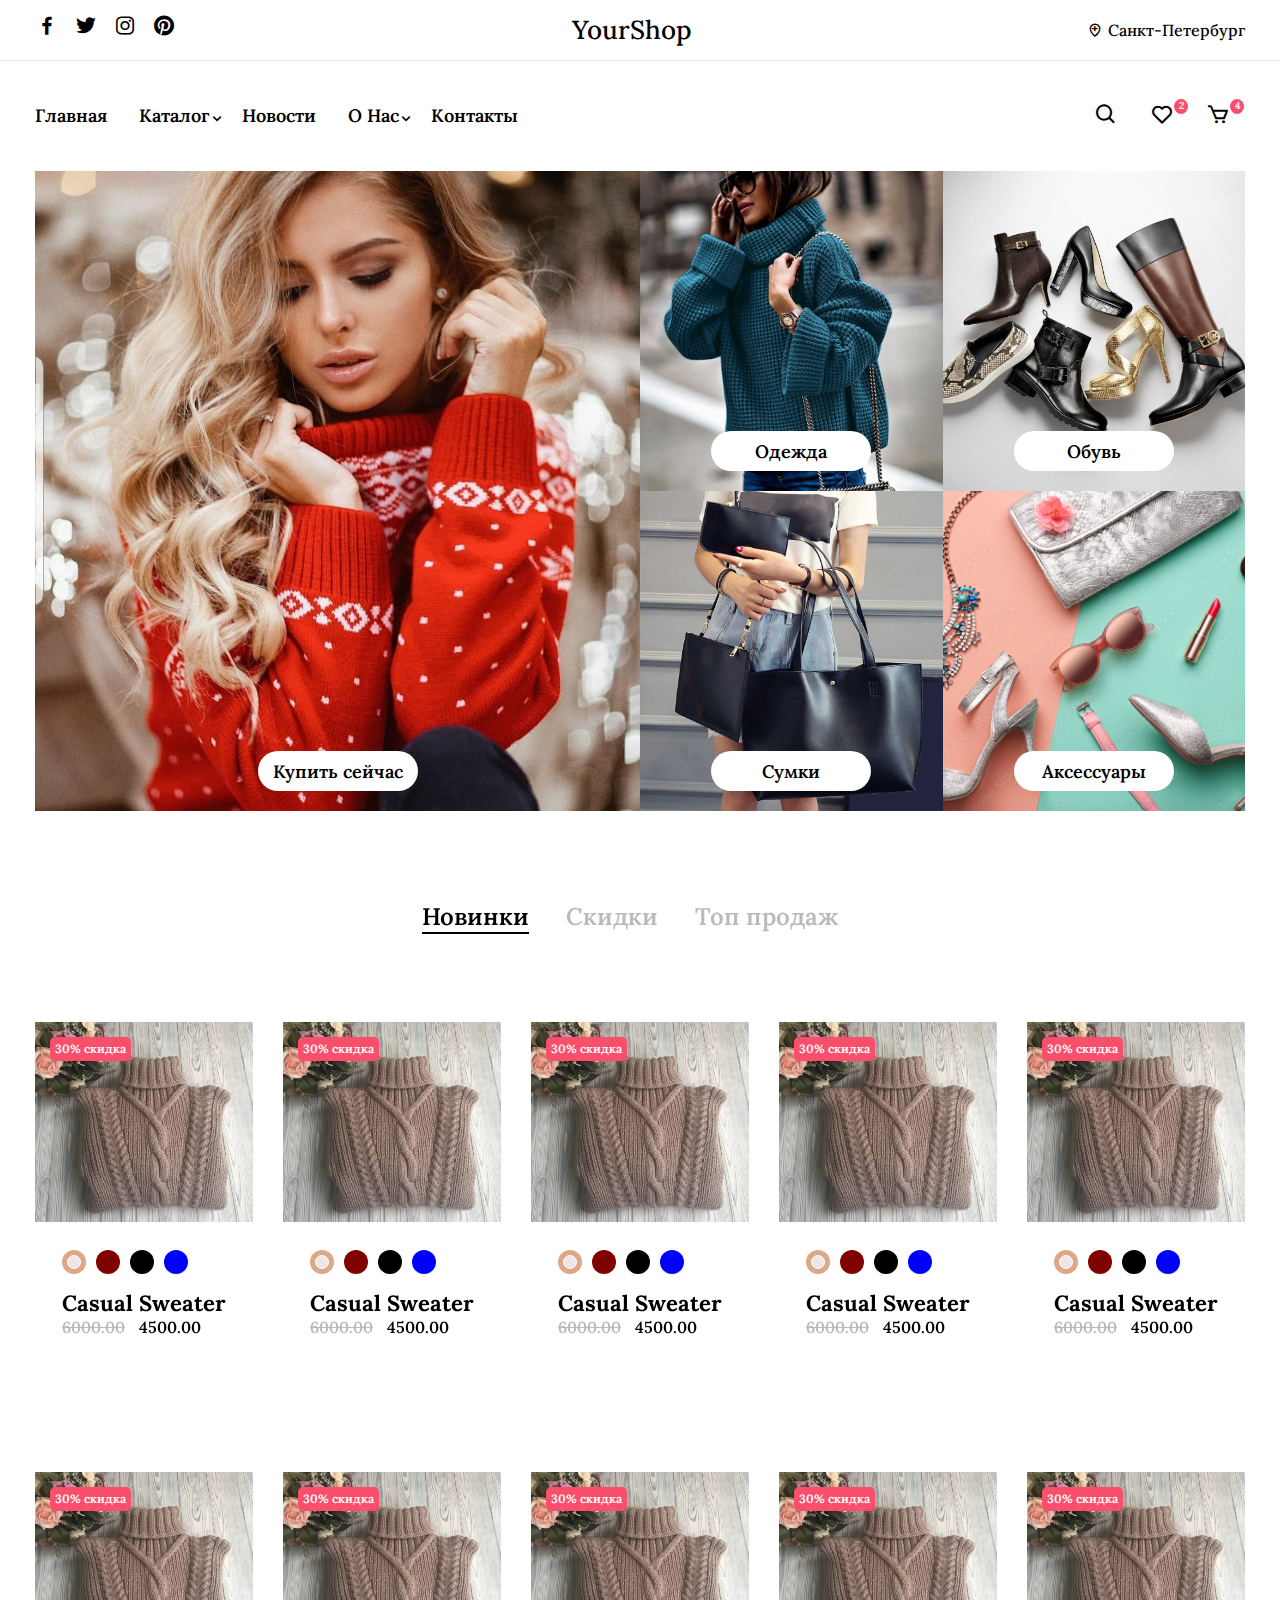
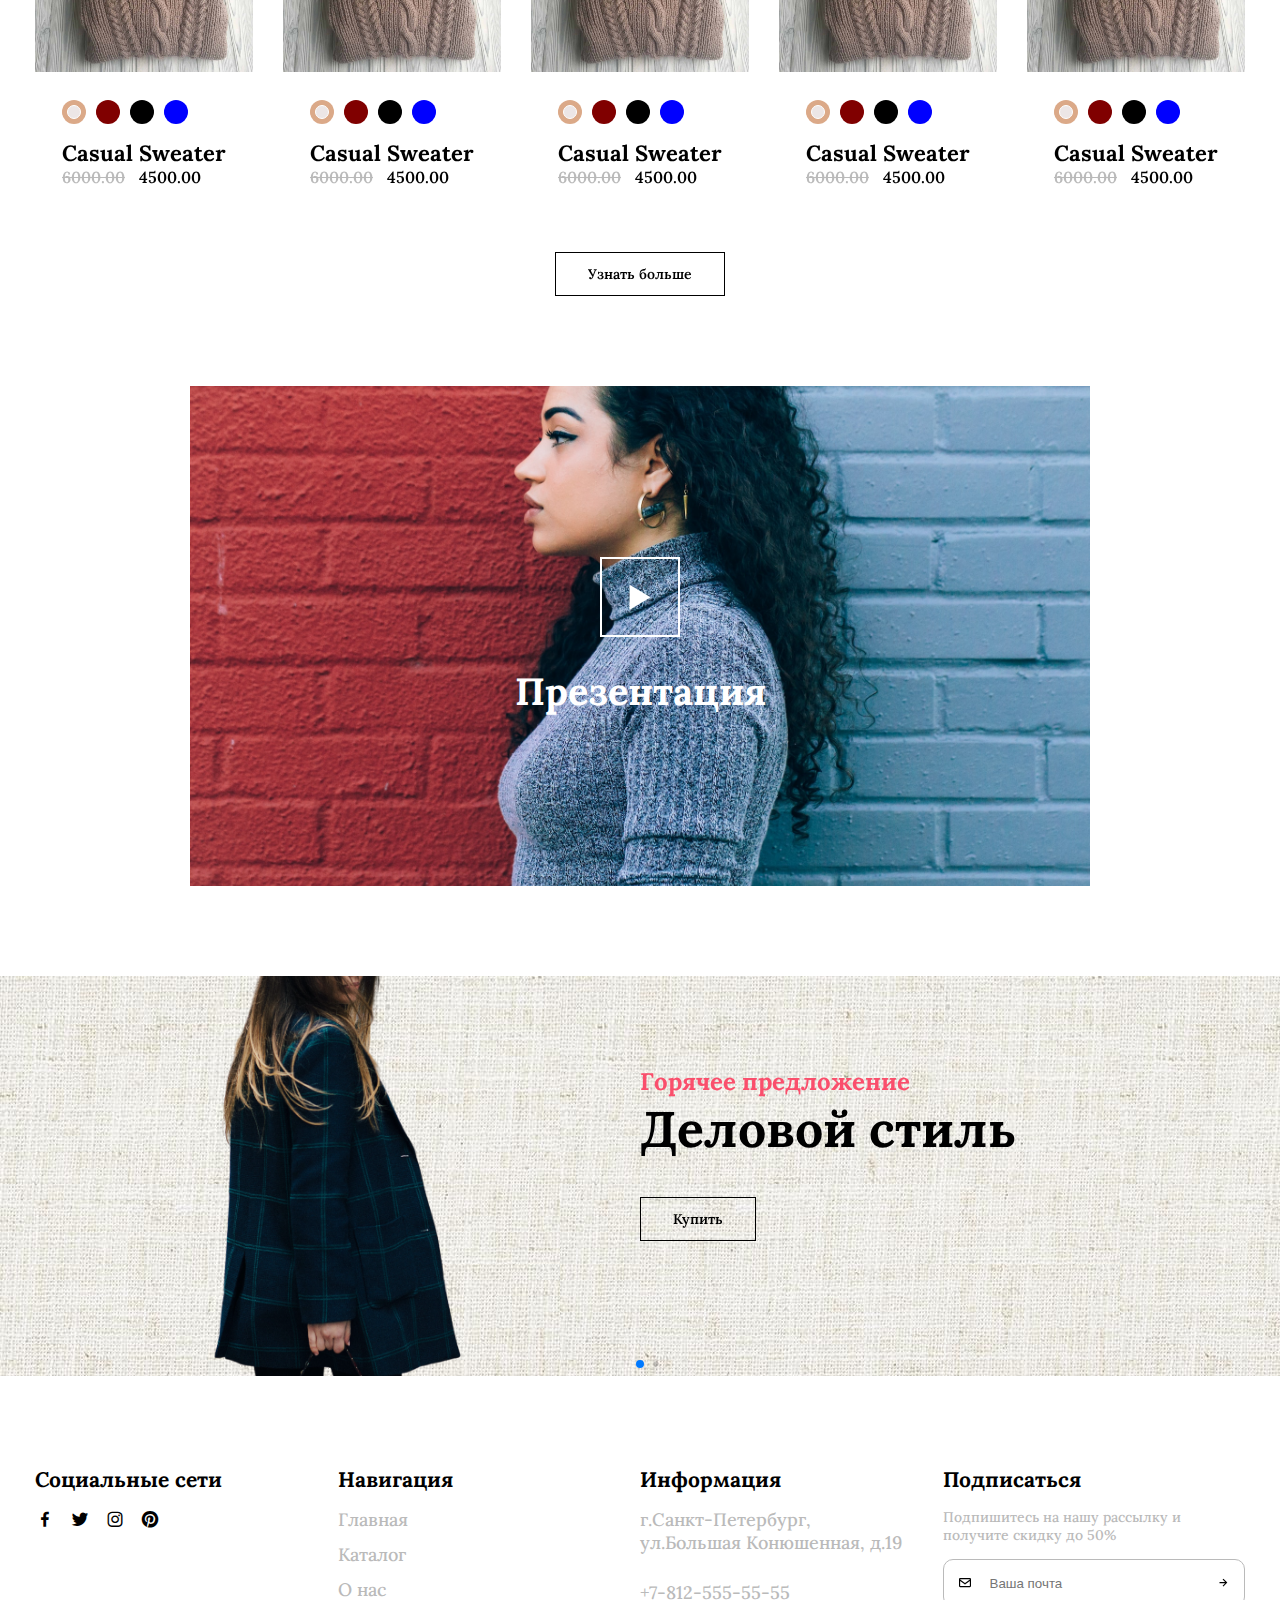
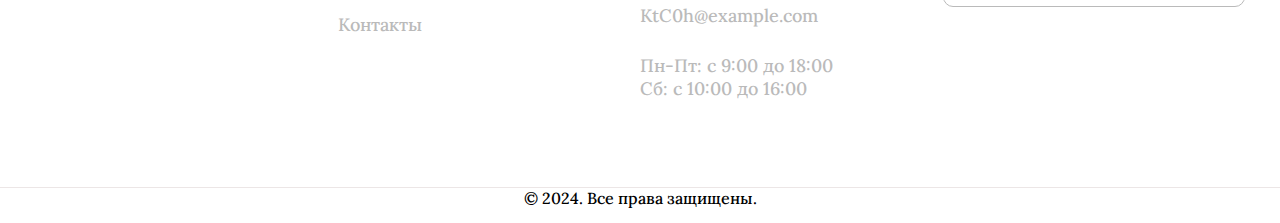
<file: index.html>
<!DOCTYPE html>
<html lang="ru">
<head>
  <meta charset="UTF-8">
  <meta name="viewport" content="width=device-width, initial-scale=1.0">
  <title>Shop</title>
  <link rel="stylesheet" href="style.css">
  <link href='https://unpkg.com/boxicons@2.1.4/css/boxicons.min.css' rel='stylesheet'>
  <link
  rel="stylesheet"
  href="https://cdn.jsdelivr.net/npm/swiper@11/swiper-bundle.min.css"
/>
</head>
<body>
  <div id="page" class="site">
    <header class="header">
      <div class="header_top">
        <div class="container">
          <div class="header_top-wrapper">
            <div class="socials">
              <ul class="social_list">
                  <li><a href="#"><i class='bx bxl-facebook'></i></a></li>
                  <li><a href="#"><i class='bx bxl-twitter'></i></a></li>
                  <li><a href="#"><i class='bx bxl-instagram'></i></a></li>
                  <li><a href="#"><i class='bx bxl-pinterest'></i></a></li>
              </ul>
            </div>
            <div class="logo"><a href="#">YourShop</a></div>
            <div class="regions">
              <div class="regions_block">
                <i class='bx bx-location-plus'></i>
                <span class="regions_name"><a href="#" class="regions_name-link">Санкт-Петербург</a></span>
              </div>
            </div>
          </div>
        </div>
      </div>
      <div class="header_main">
        <div class="container">
          <div class="header_main-wrapper">
            <div class="menu-toggle"><a href="#" data-open-btn><i class='bx bx-menu-alt-left'></i></a></div>
            <nav class="navigation">
              <ul class="navigation_menu">
                <li><a href="#"><span>Главная</span></a></li>
                <li><a href="../clothing-store/catalog.html"><span>Каталог</span><i class='bx bx-chevron-down'></i></a>
                  <div class="big-menu">
                    <div class="container">
                      <div class="big-menu_wrapper">
                        <div class="menu-size">
                          <div class="links">
                            <h3>Одежда</h3>
                            <ul>
                              <li><a href="#">Dolce&Gabbana</a></li>
                              <li><a href="#">Versace</a></li>
                              <li><a href="#">Hermes</a></li>
                              <li><a href="#">Burberry</a></li>
                              <li><a href="#">Prada</a></li>
                              <li><a href="#">Zara</a></li>
                              <li><a href="#">Louis Vuitton</a></li>
                            </ul>
                          </div>
                          <div class="links">
                            <h3>Обувь</h3>
                            <ul>
                              <li><a href="#">Adidas</a></li>
                              <li><a href="#">Nike</a></li>
                              <li><a href="#">New Balance</a></li>
                              <li><a href="#">Burberry</a></li>
                              <li><a href="#">Reebok</a></li>
                              <li><a href="#">Puma</a></li>
                            </ul>
                          </div>
                          <div class="links">
                            <h3>Сумки</h3>
                            <ul>
                              <li><a href="#">Louis Vuitton</a></li>
                              <li><a href="#">Prada</a></li>
                              <li><a href="#">Hermes</a></li>
                              <li><a href="#">Dolce&Gabbana</a></li>
                            </ul>
                          </div>
                          <div class="links">
                            <h3>Аксессуары</h3>
                            <ul>
                              <li><a href="#">Louis Vuitton</a></li>
                              <li><a href="#">Prada</a></li>
                              <li><a href="#">Hermes</a></li>
                              <li><a href="#">Dolce&Gabbana</a></li>
                              <li><a href="#">Versace</a></li>
                            </ul>
                          </div>
                        </div>
                        
                      </div>
                    </div>
                  </div>
                </li>
                <li><a href="news.html"><span>Новости</span></a></li>
                <li><a href="#"><span>О Нас</span><i class='bx bx-chevron-down'></i></a>
                  <ul class="sub-menu">
                    <li><a href="#">Идеи</a></li>
                    <li><a href="#">Новости</a></li>
                    <li><a href="#">О Нас</a></li>
                    <li><a href="#">Истории</a></li>
                  </ul>
                </li>
                <li><a href="#"><span>Контакты</span></a></li>
              </ul>
            </nav>
            <div class="logo header-main-logo"><a href="#">YourShop</a></div>
            <div class="header_main-icons">
              <ul class="header_main-icons_list">
                <li><a href="#" data-open-btn><i class='bx bx-search'></i></a></li>               
                <li><a href="#"><i class='bx bx-heart'></i><span class="qty">2</span></a></li>
                <li><a href="#" trigger-button data-target="data-cart"><i class='bx bx-cart'></i><span class="qty">4</span></a></li>
              </ul>
            </div>
          </div>
        </div>
      </div>
    </header>

    <main>
      <div class="main-hero">
        <div class="container">
          <div class="main-hero_wrapper object-cover">
              <div class="list big">
                <a href="#">
                  <div class="image">
                    <img src="img/sweat-1.jpg" alt="Купить сейчас">
                  </div>
                  <div class="info">
                    <div class="hero-btn-light">Купить сейчас</div>
                  </div>
                </a>
              </div>
              <div class="list">
                <a href="#">
                  <div class="image">
                    <img src="img/sweat-2.jpg" alt="Одежда">
                  </div>
                  <div class="info">
                    <div class="hero-btn-light">Одежда</div>
                  </div>
                </a>
              </div>
              <div class="list">
                <a href="#">
                  <div class="image">
                    <img src="img/shoes-1.jpg" alt="Обувь">
                  </div>
                  <div class="info">
                    <div class="hero-btn-light">Обувь</div>
                  </div>
                </a>
              </div>
              <div class="list">
                <a href="#">
                  <div class="image">
                    <img src="img/bag-1.jpeg" alt="сумки">
                  </div>
                  <div class="info">
                    <div class="hero-btn-light">Сумки</div>
                  </div>
                </a>
              </div>
              <div class="list">
                <a href="#">
                  <div class="image">
                    <img src="img/acsess-2.jpg" alt="аксессуары">
                  </div>
                  <div class="info">
                    <div class="hero-btn-light">Аксессуары</div>
                  </div>
                </a>
              </div>
          </div>
        </div>
      </div>
     <!--tabbed-->
      <div class="tabbed">
        <div class="container">
          <div class="tabbed_wrapper">
            <nav class="tabs">
              <ul class="swiper-wrapper">
                <li class="swiper-slide active"><a href="#0">Новинки</a></li>
                <li class="swiper-slide"><a href="#0">Скидки</a></li>
                <li class="swiper-slide"><a href="#0">Топ продаж</a></li>
              </ul>
            </nav>
            <div class="tabs-box swiper">
              <div class="swiper-wrapper">
                <div class="swiper-slide">
                  <div class="product object-cover">
                    <div class="list">
                      <div class="product-thumb">
                        <span class="label">30% скидка</span>
                        <div class="thumbnail">
                          <a href="#">
                            <div class="image">
                              <img src="img/sweat-off.jpg" alt="sweater">
                            </div>
                            <div class="image hover-image">
                              <img src="img/sweat-on.jpg" alt="sweater">
                            </div>
                          </a>
                        </div>
                        <div class="icons-act">
                          <ul>
                            <li><a href="#"><i class='bx bx-heart'></i></a></li>
                            <li><a href="#"><i class='bx bx-cart'></i></a></li>
                            <li><a href="#"><i class='bx bx-search-alt'></i></a></li>
                          </ul>
                        </div>
                      </div>  
                        <div class="product-info">
                          <div class="colors">
                            <a href="#" class="gray active"></a>
                            <a href="#" class="maroon"></a>
                            <a href="#" class="black"></a>
                            <a href="#" class="blue"></a>
                          </div>
                          <h2><a href="#">Casual Sweater</a></h2>
                          <div class="price">
                            <span class="before">6000.00</span>
                            <span class="current">4500.00</span>
                          </div>
                        </div>
                    </div>
                    <div class="list">
                      <div class="product-thumb">
                        <span class="label">30% скидка</span>
                        <div class="thumbnail">
                          <a href="#">
                            <div class="image">
                              <img src="img/sweat-off.jpg" alt="sweater">
                            </div>
                            <div class="image hover-image">
                              <img src="img/sweat-on.jpg" alt="sweater">
                            </div>
                          </a>
                        </div>
                        <div class="icons-act">
                          <ul>
                            <li><a href="#"><i class='bx bx-heart'></i></a></li>
                            <li><a href="#"><i class='bx bx-cart'></i></a></li>
                            <li><a href="#"><i class='bx bx-search-alt'></i></a></li>
                          </ul>
                        </div>
                      </div>  
                        <div class="product-info">
                          <div class="colors">
                            <a href="#" class="gray active"></a>
                            <a href="#" class="maroon"></a>
                            <a href="#" class="black"></a>
                            <a href="#" class="blue"></a>
                          </div>
                          <h2><a href="#">Casual Sweater</a></h2>
                          <div class="price">
                            <span class="before">6000.00</span>
                            <span class="current">4500.00</span>
                          </div>
                        </div>
                    </div>
                    <div class="list">
                      <div class="product-thumb">
                        <span class="label">30% скидка</span>
                        <div class="thumbnail">
                          <a href="#">
                            <div class="image">
                              <img src="img/sweat-off.jpg" alt="sweater">
                            </div>
                            <div class="image hover-image">
                              <img src="img/sweat-on.jpg" alt="sweater">
                            </div>
                          </a>
                        </div>
                        <div class="icons-act">
                          <ul>
                            <li><a href="#"><i class='bx bx-heart'></i></a></li>
                            <li><a href="#"><i class='bx bx-cart'></i></a></li>
                            <li><a href="#"><i class='bx bx-search-alt'></i></a></li>
                          </ul>
                        </div>
                      </div>  
                        <div class="product-info">
                          <div class="colors">
                            <a href="#" class="gray active"></a>
                            <a href="#" class="maroon"></a>
                            <a href="#" class="black"></a>
                            <a href="#" class="blue"></a>
                          </div>
                          <h2><a href="#">Casual Sweater</a></h2>
                          <div class="price">
                            <span class="before">6000.00</span>
                            <span class="current">4500.00</span>
                          </div>
                        </div>
                    </div>
                    <div class="list">
                      <div class="product-thumb">
                        <span class="label">30% скидка</span>
                        <div class="thumbnail">
                          <a href="#">
                            <div class="image">
                              <img src="img/sweat-off.jpg" alt="sweater">
                            </div>
                            <div class="image hover-image">
                              <img src="img/sweat-on.jpg" alt="sweater">
                            </div>
                          </a>
                        </div>
                        <div class="icons-act">
                          <ul>
                            <li><a href="#"><i class='bx bx-heart'></i></a></li>
                            <li><a href="#"><i class='bx bx-cart'></i></a></li>
                            <li><a href="#"><i class='bx bx-search-alt'></i></a></li>
                          </ul>
                        </div>
                      </div>  
                        <div class="product-info">
                          <div class="colors">
                            <a href="#" class="gray active"></a>
                            <a href="#" class="maroon"></a>
                            <a href="#" class="black"></a>
                            <a href="#" class="blue"></a>
                          </div>
                          <h2><a href="#">Casual Sweater</a></h2>
                          <div class="price">
                            <span class="before">6000.00</span>
                            <span class="current">4500.00</span>
                          </div>
                        </div>
                    </div>
                    <div class="list">
                      <div class="product-thumb">
                        <span class="label">30% скидка</span>
                        <div class="thumbnail">
                          <a href="#">
                            <div class="image">
                              <img src="img/sweat-off.jpg" alt="sweater">
                            </div>
                            <div class="image hover-image">
                              <img src="img/sweat-on.jpg" alt="sweater">
                            </div>
                          </a>
                        </div>
                        <div class="icons-act">
                          <ul>
                            <li><a href="#"><i class='bx bx-heart'></i></a></li>
                            <li><a href="#"><i class='bx bx-cart'></i></a></li>
                            <li><a href="#"><i class='bx bx-search-alt'></i></a></li>
                          </ul>
                        </div>
                      </div>  
                        <div class="product-info">
                          <div class="colors">
                            <a href="#" class="gray active"></a>
                            <a href="#" class="maroon"></a>
                            <a href="#" class="black"></a>
                            <a href="#" class="blue"></a>
                          </div>
                          <h2><a href="#">Casual Sweater</a></h2>
                          <div class="price">
                            <span class="before">6000.00</span>
                            <span class="current">4500.00</span>
                          </div>
                        </div>
                    </div>
                    <div class="list">
                      <div class="product-thumb">
                        <span class="label">30% скидка</span>
                        <div class="thumbnail">
                          <a href="#">
                            <div class="image">
                              <img src="img/sweat-off.jpg" alt="sweater">
                            </div>
                            <div class="image hover-image">
                              <img src="img/sweat-on.jpg" alt="sweater">
                            </div>
                          </a>
                        </div>
                        <div class="icons-act">
                          <ul>
                            <li><a href="#"><i class='bx bx-heart'></i></a></li>
                            <li><a href="#"><i class='bx bx-cart'></i></a></li>
                            <li><a href="#"><i class='bx bx-search-alt'></i></a></li>
                          </ul>
                        </div>
                      </div>  
                        <div class="product-info">
                          <div class="colors">
                            <a href="#" class="gray active"></a>
                            <a href="#" class="maroon"></a>
                            <a href="#" class="black"></a>
                            <a href="#" class="blue"></a>
                          </div>
                          <h2><a href="#">Casual Sweater</a></h2>
                          <div class="price">
                            <span class="before">6000.00</span>
                            <span class="current">4500.00</span>
                          </div>
                        </div>
                    </div>
                    <div class="list">
                      <div class="product-thumb">
                        <span class="label">30% скидка</span>
                        <div class="thumbnail">
                          <a href="#">
                            <div class="image">
                              <img src="img/sweat-off.jpg" alt="sweater">
                            </div>
                            <div class="image hover-image">
                              <img src="img/sweat-on.jpg" alt="sweater">
                            </div>
                          </a>
                        </div>
                        <div class="icons-act">
                          <ul>
                            <li><a href="#"><i class='bx bx-heart'></i></a></li>
                            <li><a href="#"><i class='bx bx-cart'></i></a></li>
                            <li><a href="#"><i class='bx bx-search-alt'></i></a></li>
                          </ul>
                        </div>
                      </div>  
                        <div class="product-info">
                          <div class="colors">
                            <a href="#" class="gray active"></a>
                            <a href="#" class="maroon"></a>
                            <a href="#" class="black"></a>
                            <a href="#" class="blue"></a>
                          </div>
                          <h2><a href="#">Casual Sweater</a></h2>
                          <div class="price">
                            <span class="before">6000.00</span>
                            <span class="current">4500.00</span>
                          </div>
                        </div>
                    </div>
                    <div class="list">
                      <div class="product-thumb">
                        <span class="label">30% скидка</span>
                        <div class="thumbnail">
                          <a href="#">
                            <div class="image">
                              <img src="img/sweat-off.jpg" alt="sweater">
                            </div>
                            <div class="image hover-image">
                              <img src="img/sweat-on.jpg" alt="sweater">
                            </div>
                          </a>
                        </div>
                        <div class="icons-act">
                          <ul>
                            <li><a href="#"><i class='bx bx-heart'></i></a></li>
                            <li><a href="#"><i class='bx bx-cart'></i></a></li>
                            <li><a href="#"><i class='bx bx-search-alt'></i></a></li>
                          </ul>
                        </div>
                      </div>  
                        <div class="product-info">
                          <div class="colors">
                            <a href="#" class="gray active"></a>
                            <a href="#" class="maroon"></a>
                            <a href="#" class="black"></a>
                            <a href="#" class="blue"></a>
                          </div>
                          <h2><a href="#">Casual Sweater</a></h2>
                          <div class="price">
                            <span class="before">6000.00</span>
                            <span class="current">4500.00</span>
                          </div>
                        </div>
                    </div>
                    <div class="list">
                      <div class="product-thumb">
                        <span class="label">30% скидка</span>
                        <div class="thumbnail">
                          <a href="#">
                            <div class="image">
                              <img src="img/sweat-off.jpg" alt="sweater">
                            </div>
                            <div class="image hover-image">
                              <img src="img/sweat-on.jpg" alt="sweater">
                            </div>
                          </a>
                        </div>
                        <div class="icons-act">
                          <ul>
                            <li><a href="#"><i class='bx bx-heart'></i></a></li>
                            <li><a href="#"><i class='bx bx-cart'></i></a></li>
                            <li><a href="#"><i class='bx bx-search-alt'></i></a></li>
                          </ul>
                        </div>
                      </div>  
                        <div class="product-info">
                          <div class="colors">
                            <a href="#" class="gray active"></a>
                            <a href="#" class="maroon"></a>
                            <a href="#" class="black"></a>
                            <a href="#" class="blue"></a>
                          </div>
                          <h2><a href="#">Casual Sweater</a></h2>
                          <div class="price">
                            <span class="before">6000.00</span>
                            <span class="current">4500.00</span>
                          </div>
                        </div>
                    </div>
                    <div class="list">
                      <div class="product-thumb">
                        <span class="label">30% скидка</span>
                        <div class="thumbnail">
                          <a href="#">
                            <div class="image">
                              <img src="img/sweat-off.jpg" alt="sweater">
                            </div>
                            <div class="image hover-image">
                              <img src="img/sweat-on.jpg" alt="sweater">
                            </div>
                          </a>
                        </div>
                        <div class="icons-act">
                          <ul>
                            <li><a href="#"><i class='bx bx-heart'></i></a></li>
                            <li><a href="#"><i class='bx bx-cart'></i></a></li>
                            <li><a href="#"><i class='bx bx-search-alt'></i></a></li>
                          </ul>
                        </div>
                      </div>  
                        <div class="product-info">
                          <div class="colors">
                            <a href="#" class="gray active"></a>
                            <a href="#" class="maroon"></a>
                            <a href="#" class="black"></a>
                            <a href="#" class="blue"></a>
                          </div>
                          <h2><a href="#">Casual Sweater</a></h2>
                          <div class="price">
                            <span class="before">6000.00</span>
                            <span class="current">4500.00</span>
                          </div>
                        </div>
                    </div>
                  </div>
                  <div class="tabs-button">
                    <a href="#" class="btn-primary">Узнать больше</a>
                  </div>
                </div>
                <div class="swiper-slide">
                  <div class="product object-cover">
                    <div class="list">
                      <div class="product-thumb">
                        <span class="label">30% скидка</span>
                        <div class="thumbnail">
                          <a href="#">
                            <div class="image">
                              <img src="img/sweat-off.jpg" alt="sweater">
                            </div>
                            <div class="image hover-image">
                              <img src="img/sweat-on.jpg" alt="sweater">
                            </div>
                          </a>
                        </div>
                        <div class="icons-act">
                          <ul>
                            <li><a href="#"><i class='bx bx-heart'></i></a></li>
                            <li><a href="#"><i class='bx bx-cart'></i></a></li>
                            <li><a href="#"><i class='bx bx-search-alt'></i></a></li>
                          </ul>
                        </div>
                      </div>  
                        <div class="product-info">
                          <div class="colors">
                            <a href="#" class="gray active"></a>
                            <a href="#" class="maroon"></a>
                            <a href="#" class="black"></a>
                            <a href="#" class="blue"></a>
                          </div>
                          <h2><a href="#">Casual Sweater</a></h2>
                          <div class="price">
                            <span class="before">6000.00</span>
                            <span class="current">4500.00</span>
                          </div>
                        </div>
                    </div>
                    <div class="list">
                      <div class="product-thumb">
                        <span class="label">30% скидка</span>
                        <div class="thumbnail">
                          <a href="#">
                            <div class="image">
                              <img src="img/sweat-off.jpg" alt="sweater">
                            </div>
                            <div class="image hover-image">
                              <img src="img/sweat-on.jpg" alt="sweater">
                            </div>
                          </a>
                        </div>
                        <div class="icons-act">
                          <ul>
                            <li><a href="#"><i class='bx bx-heart'></i></a></li>
                            <li><a href="#"><i class='bx bx-cart'></i></a></li>
                            <li><a href="#"><i class='bx bx-search-alt'></i></a></li>
                          </ul>
                        </div>
                      </div>  
                        <div class="product-info">
                          <div class="colors">
                            <a href="#" class="gray active"></a>
                            <a href="#" class="maroon"></a>
                            <a href="#" class="black"></a>
                            <a href="#" class="blue"></a>
                          </div>
                          <h2><a href="#">Casual Sweater</a></h2>
                          <div class="price">
                            <span class="before">6000.00</span>
                            <span class="current">4500.00</span>
                          </div>
                        </div>
                    </div>
                    <div class="list">
                      <div class="product-thumb">
                        <span class="label">30% скидка</span>
                        <div class="thumbnail">
                          <a href="#">
                            <div class="image">
                              <img src="img/sweat-off.jpg" alt="sweater">
                            </div>
                            <div class="image hover-image">
                              <img src="img/sweat-on.jpg" alt="sweater">
                            </div>
                          </a>
                        </div>
                        <div class="icons-act">
                          <ul>
                            <li><a href="#"><i class='bx bx-heart'></i></a></li>
                            <li><a href="#"><i class='bx bx-cart'></i></a></li>
                            <li><a href="#"><i class='bx bx-search-alt'></i></a></li>
                          </ul>
                        </div>
                      </div>  
                        <div class="product-info">
                          <div class="colors">
                            <a href="#" class="gray active"></a>
                            <a href="#" class="maroon"></a>
                            <a href="#" class="black"></a>
                            <a href="#" class="blue"></a>
                          </div>
                          <h2><a href="#">Casual Sweater</a></h2>
                          <div class="price">
                            <span class="before">6000.00</span>
                            <span class="current">4500.00</span>
                          </div>
                        </div>
                    </div>
                    <div class="list">
                      <div class="product-thumb">
                        <span class="label">30% скидка</span>
                        <div class="thumbnail">
                          <a href="#">
                            <div class="image">
                              <img src="img/sweat-off.jpg" alt="sweater">
                            </div>
                            <div class="image hover-image">
                              <img src="img/sweat-on.jpg" alt="sweater">
                            </div>
                          </a>
                        </div>
                        <div class="icons-act">
                          <ul>
                            <li><a href="#"><i class='bx bx-heart'></i></a></li>
                            <li><a href="#"><i class='bx bx-cart'></i></a></li>
                            <li><a href="#"><i class='bx bx-search-alt'></i></a></li>
                          </ul>
                        </div>
                      </div>  
                        <div class="product-info">
                          <div class="colors">
                            <a href="#" class="gray active"></a>
                            <a href="#" class="maroon"></a>
                            <a href="#" class="black"></a>
                            <a href="#" class="blue"></a>
                          </div>
                          <h2><a href="#">Casual Sweater</a></h2>
                          <div class="price">
                            <span class="before">6000.00</span>
                            <span class="current">4500.00</span>
                          </div>
                        </div>
                    </div>
                    <div class="list">
                      <div class="product-thumb">
                        <span class="label">30% скидка</span>
                        <div class="thumbnail">
                          <a href="#">
                            <div class="image">
                              <img src="img/sweat-off.jpg" alt="sweater">
                            </div>
                            <div class="image hover-image">
                              <img src="img/sweat-on.jpg" alt="sweater">
                            </div>
                          </a>
                        </div>
                        <div class="icons-act">
                          <ul>
                            <li><a href="#"><i class='bx bx-heart'></i></a></li>
                            <li><a href="#"><i class='bx bx-cart'></i></a></li>
                            <li><a href="#"><i class='bx bx-search-alt'></i></a></li>
                          </ul>
                        </div>
                      </div>  
                        <div class="product-info">
                          <div class="colors">
                            <a href="#" class="gray active"></a>
                            <a href="#" class="maroon"></a>
                            <a href="#" class="black"></a>
                            <a href="#" class="blue"></a>
                          </div>
                          <h2><a href="#">Casual Sweater</a></h2>
                          <div class="price">
                            <span class="before">6000.00</span>
                            <span class="current">4500.00</span>
                          </div>
                        </div>
                    </div>
                    <div class="list">
                      <div class="product-thumb">
                        <span class="label">30% скидка</span>
                        <div class="thumbnail">
                          <a href="#">
                            <div class="image">
                              <img src="img/sweat-off.jpg" alt="sweater">
                            </div>
                            <div class="image hover-image">
                              <img src="img/sweat-on.jpg" alt="sweater">
                            </div>
                          </a>
                        </div>
                        <div class="icons-act">
                          <ul>
                            <li><a href="#"><i class='bx bx-heart'></i></a></li>
                            <li><a href="#"><i class='bx bx-cart'></i></a></li>
                            <li><a href="#"><i class='bx bx-search-alt'></i></a></li>
                          </ul>
                        </div>
                      </div>  
                        <div class="product-info">
                          <div class="colors">
                            <a href="#" class="gray active"></a>
                            <a href="#" class="maroon"></a>
                            <a href="#" class="black"></a>
                            <a href="#" class="blue"></a>
                          </div>
                          <h2><a href="#">Casual Sweater</a></h2>
                          <div class="price">
                            <span class="before">6000.00</span>
                            <span class="current">4500.00</span>
                          </div>
                        </div>
                    </div>
                    <div class="list">
                      <div class="product-thumb">
                        <span class="label">30% скидка</span>
                        <div class="thumbnail">
                          <a href="#">
                            <div class="image">
                              <img src="img/sweat-off.jpg" alt="sweater">
                            </div>
                            <div class="image hover-image">
                              <img src="img/sweat-on.jpg" alt="sweater">
                            </div>
                          </a>
                        </div>
                        <div class="icons-act">
                          <ul>
                            <li><a href="#"><i class='bx bx-heart'></i></a></li>
                            <li><a href="#"><i class='bx bx-cart'></i></a></li>
                            <li><a href="#"><i class='bx bx-search-alt'></i></a></li>
                          </ul>
                        </div>
                      </div>  
                        <div class="product-info">
                          <div class="colors">
                            <a href="#" class="gray active"></a>
                            <a href="#" class="maroon"></a>
                            <a href="#" class="black"></a>
                            <a href="#" class="blue"></a>
                          </div>
                          <h2><a href="#">Casual Sweater</a></h2>
                          <div class="price">
                            <span class="before">6000.00</span>
                            <span class="current">4500.00</span>
                          </div>
                        </div>
                    </div>
                    <div class="list">
                      <div class="product-thumb">
                        <span class="label">30% скидка</span>
                        <div class="thumbnail">
                          <a href="#">
                            <div class="image">
                              <img src="img/sweat-off.jpg" alt="sweater">
                            </div>
                            <div class="image hover-image">
                              <img src="img/sweat-on.jpg" alt="sweater">
                            </div>
                          </a>
                        </div>
                        <div class="icons-act">
                          <ul>
                            <li><a href="#"><i class='bx bx-heart'></i></a></li>
                            <li><a href="#"><i class='bx bx-cart'></i></a></li>
                            <li><a href="#"><i class='bx bx-search-alt'></i></a></li>
                          </ul>
                        </div>
                      </div>  
                        <div class="product-info">
                          <div class="colors">
                            <a href="#" class="gray active"></a>
                            <a href="#" class="maroon"></a>
                            <a href="#" class="black"></a>
                            <a href="#" class="blue"></a>
                          </div>
                          <h2><a href="#">Casual Sweater</a></h2>
                          <div class="price">
                            <span class="before">6000.00</span>
                            <span class="current">4500.00</span>
                          </div>
                        </div>
                    </div>
                  </div>
                  <div class="tabs-button">
                    <a href="#" class="btn-primary">Узнать больше</a>
                  </div>
                </div>
                <div class="swiper-slide">
                  <div class="product object-cover">
                    <div class="list">
                      <div class="product-thumb">
                        <span class="label">30% скидка</span>
                        <div class="thumbnail">
                          <a href="#">
                            <div class="image">
                              <img src="img/sweat-off.jpg" alt="sweater">
                            </div>
                            <div class="image hover-image">
                              <img src="img/sweat-on.jpg" alt="sweater">
                            </div>
                          </a>
                        </div>
                        <div class="icons-act">
                          <ul>
                            <li><a href="#"><i class='bx bx-heart'></i></a></li>
                            <li><a href="#"><i class='bx bx-cart'></i></a></li>
                            <li><a href="#"><i class='bx bx-search-alt'></i></a></li>
                          </ul>
                        </div>
                      </div>  
                        <div class="product-info">
                          <div class="colors">
                            <a href="#" class="gray active"></a>
                            <a href="#" class="maroon"></a>
                            <a href="#" class="black"></a>
                            <a href="#" class="blue"></a>
                          </div>
                          <h2><a href="#">Casual Sweater</a></h2>
                          <div class="price">
                            <span class="before">6000.00</span>
                            <span class="current">4500.00</span>
                          </div>
                        </div>
                    </div>
                    <div class="list">
                      <div class="product-thumb">
                        <span class="label">30% скидка</span>
                        <div class="thumbnail">
                          <a href="#">
                            <div class="image">
                              <img src="img/sweat-off.jpg" alt="sweater">
                            </div>
                            <div class="image hover-image">
                              <img src="img/sweat-on.jpg" alt="sweater">
                            </div>
                          </a>
                        </div>
                        <div class="icons-act">
                          <ul>
                            <li><a href="#"><i class='bx bx-heart'></i></a></li>
                            <li><a href="#"><i class='bx bx-cart'></i></a></li>
                            <li><a href="#"><i class='bx bx-search-alt'></i></a></li>
                          </ul>
                        </div>
                      </div>  
                        <div class="product-info">
                          <div class="colors">
                            <a href="#" class="gray active"></a>
                            <a href="#" class="maroon"></a>
                            <a href="#" class="black"></a>
                            <a href="#" class="blue"></a>
                          </div>
                          <h2><a href="#">Casual Sweater</a></h2>
                          <div class="price">
                            <span class="before">6000.00</span>
                            <span class="current">4500.00</span>
                          </div>
                        </div>
                    </div>
                    <div class="list">
                      <div class="product-thumb">
                        <span class="label">30% скидка</span>
                        <div class="thumbnail">
                          <a href="#">
                            <div class="image">
                              <img src="img/sweat-off.jpg" alt="sweater">
                            </div>
                            <div class="image hover-image">
                              <img src="img/sweat-on.jpg" alt="sweater">
                            </div>
                          </a>
                        </div>
                        <div class="icons-act">
                          <ul>
                            <li><a href="#"><i class='bx bx-heart'></i></a></li>
                            <li><a href="#"><i class='bx bx-cart'></i></a></li>
                            <li><a href="#"><i class='bx bx-search-alt'></i></a></li>
                          </ul>
                        </div>
                      </div>  
                        <div class="product-info">
                          <div class="colors">
                            <a href="#" class="gray active"></a>
                            <a href="#" class="maroon"></a>
                            <a href="#" class="black"></a>
                            <a href="#" class="blue"></a>
                          </div>
                          <h2><a href="#">Casual Sweater</a></h2>
                          <div class="price">
                            <span class="before">6000.00</span>
                            <span class="current">4500.00</span>
                          </div>
                        </div>
                    </div>
                    <div class="list">
                      <div class="product-thumb">
                        <span class="label">30% скидка</span>
                        <div class="thumbnail">
                          <a href="#">
                            <div class="image">
                              <img src="img/sweat-off.jpg" alt="sweater">
                            </div>
                            <div class="image hover-image">
                              <img src="img/sweat-on.jpg" alt="sweater">
                            </div>
                          </a>
                        </div>
                        <div class="icons-act">
                          <ul>
                            <li><a href="#"><i class='bx bx-heart'></i></a></li>
                            <li><a href="#"><i class='bx bx-cart'></i></a></li>
                            <li><a href="#"><i class='bx bx-search-alt'></i></a></li>
                          </ul>
                        </div>
                      </div>  
                        <div class="product-info">
                          <div class="colors">
                            <a href="#" class="gray active"></a>
                            <a href="#" class="maroon"></a>
                            <a href="#" class="black"></a>
                            <a href="#" class="blue"></a>
                          </div>
                          <h2><a href="#">Casual Sweater</a></h2>
                          <div class="price">
                            <span class="before">6000.00</span>
                            <span class="current">4500.00</span>
                          </div>
                        </div>
                    </div>
                    <div class="list">
                      <div class="product-thumb">
                        <span class="label">30% скидка</span>
                        <div class="thumbnail">
                          <a href="#">
                            <div class="image">
                              <img src="img/sweat-off.jpg" alt="sweater">
                            </div>
                            <div class="image hover-image">
                              <img src="img/sweat-on.jpg" alt="sweater">
                            </div>
                          </a>
                        </div>
                        <div class="icons-act">
                          <ul>
                            <li><a href="#"><i class='bx bx-heart'></i></a></li>
                            <li><a href="#"><i class='bx bx-cart'></i></a></li>
                            <li><a href="#"><i class='bx bx-search-alt'></i></a></li>
                          </ul>
                        </div>
                      </div>  
                        <div class="product-info">
                          <div class="colors">
                            <a href="#" class="gray active"></a>
                            <a href="#" class="maroon"></a>
                            <a href="#" class="black"></a>
                            <a href="#" class="blue"></a>
                          </div>
                          <h2><a href="#">Casual Sweater</a></h2>
                          <div class="price">
                            <span class="before">6000.00</span>
                            <span class="current">4500.00</span>
                          </div>
                        </div>
                    </div>                                                      
                  </div>
                  <div class="tabs-button">
                    <a href="#" class="btn-primary">Узнать больше</a>
                  </div>
                </div>
              </div>
            </div>
          </div>
        </div>
      </div>
      <!--video-->
      <div class="video">
        <div class="container">
          <div class="video-wrapper">
            <div class="video-box object-cover" data-open-btn>
              <div class="image">
                <img src="img/vid-2.jpg" alt="video">
              </div>
              <div class="attributes">
                <i class='bx bx-play'></i>
                <h3>Презентация</h3>
              </div>
            </div>
          </div>
        </div>
      </div>
     <!--banner-->
      <div class="swiper mySwiper">
        <div class="swiper-wrapper">
          <div class="swiper-slide">     
          <div class="banner" style="background-image: url(/img/back.jpg)">
              <div class="container">
                <div class="banner-wrapper object-cover">
                  <div class="bg-image">
                    <img src="img/banner-1.png" alt="banner">
                  </div>
                  <div class="info">
                    <span>Горячее предложение</span>
                    <h3>Деловой стиль</h3>
                    <div class="button">
                      <a href="#" class="btn-light">Купить</a>
                    </div>
                  </div>
                </div>
              </div>
            </div>
          </div>

          <div class="swiper-slide">     
            <div class="banner" style="background-image: url(/img/back-2.jpg)">
              <div class="container">
                <div class="banner-wrapper object-cover">
                  <div class="bg-image">
                    <img src="img/banner-1.png" alt="banner">
                  </div>
                  <div class="info">
                    <span>Горячее предложение</span>
                    <h3>Деловой стиль</h3>
                    <div class="button">
                      <a href="#" class="btn-light">Купить</a>
                    </div>
                  </div>
                </div>
              </div>
            </div>
          </div>
         </div>
        <div class="swiper-pagination"></div>
      </div>
    </main>

    <footer>
      <div class="footer-inner">
        <div class="container">
          <div class="footer-wrap">
            <div class="socials">
              <h3>Социальные сети</h3>
              <ul>
                <li><a href="#"><i class='bx bxl-facebook'></i></a></li>
                <li><a href="#"><i class='bx bxl-twitter'></i></a></li>
                <li><a href="#"><i class='bx bxl-instagram'></i></a></li>
                <li><a href="#"><i class='bx bxl-pinterest'></i></a></li>
              </ul>
            </div>
            <div class="footer-links">
              <h3>Навигация</h3>
              <ul>
                <li><a href="#">Главная</a></li>
                <li><a href="#">Каталог</a></li>
                <li><a href="#">О нас</a></li>
                <li><a href="#">Контакты</a></li>
              </ul>
            </div>
            <div class="footer-links">
              <h3>Информация</h3>
              <div class="company-adress">
                <p>г.Санкт-Петербург,<br> ул.Большая Конюшенная, д.19</p>
                <p>
                  <a href="tel:+7-812-555-55-55">+7-812-555-55-55</a>
                  <br>
                  <a href="mailto:KtC0h@example.com">KtC0h@example.com</a>
                </p>
                <p>
                  Пн-Пт: с 9:00 до 18:00
                  <br>
                  Сб: с 10:00 до 16:00
                </p>
              </div>
            </div>
            <div class="subscribe">
              <h3>Подписаться</h3>
              <p>Подпишитесь на нашу рассылку и получите скидку до 50%</p>
              <form action="" class="search">
                <i class='bx bx-envelope'></i>
                <input type="text" placeholder="Ваша почта" class="search-input">
                <input type="submit" class="search-submit">
                <i class='bx bx-right-arrow-alt'></i>
              </form>
            </div>
          </div>
        </div>
      </div>
      <div class="copyright">
        <div class="container">
          <p>© 2024. Все права защищены.</p>
        </div>
      </div>
    </footer>

    <div class="overlay" data-overlay></div>
    <nav class="mobile" data-show>
      <a href="#" class="close-toggle" data-close-btn><i class='bx bx-x'></i></a>
      <ul>
        <li><a href="#">Главная</a></li>
        <li><a href="#">Одежда</a>
          <span class="sub-trigger"><i class='bx bx-chevron-down'></i></span>
          <ul class="sub-menu">
            <li><a href="#">Dolce&Gabbana</a></li>
            <li><a href="#">Versace</a></li>
            <li><a href="#">Hermes</a></li>
            <li><a href="#">Burberry</a></li>
            <li><a href="#">Prada</a></li>
            <li><a href="#">Zara</a></li>
            <li><a href="#">Louis Vuitton</a></li>
          </ul>
        </li>
        <li><a href="#">Обувь</a>
          <span class="sub-trigger"><i class='bx bx-chevron-down'></i></span>
          <ul class="sub-menu">
            <li><a href="#">Dolce&Gabbana</a></li>
            <li><a href="#">Versace</a></li>
            <li><a href="#">Hermes</a></li>
            <li><a href="#">Burberry</a></li>
            <li><a href="#">Prada</a></li>
            <li><a href="#">Zara</a></li>
            <li><a href="#">Louis Vuitton</a></li>
          </ul>
        <li><a href="#">Сумки</a>
          <span class="sub-trigger"><i class='bx bx-chevron-down'></i></span>
          <ul class="sub-menu">
            <li><a href="#">Dolce&Gabbana</a></li>
            <li><a href="#">Versace</a></li>
            <li><a href="#">Hermes</a></li>
            <li><a href="#">Burberry</a></li>
          </ul>
        <li><a href="#">Аксессуары</a>
          <span class="sub-trigger"><i class='bx bx-chevron-down'></i></span>
          <ul class="sub-menu">
            <li><a href="#">Dolce&Gabbana</a></li>
            <li><a href="#">Versace</a></li>
            <li><a href="#">Hermes</a></li>
            <li><a href="#">Burberry</a></li>
            <li><a href="#">Prada</a></li>
            <li><a href="#">Zara</a></li>
            <li><a href="#">Louis Vuitton</a></li>
          </ul>
        <li><a href="#">Акции</a></li>
        <li><a href="#">Блог</a></li>
      </ul>
      <div class="enter">
        <div class="enter-btn"><span>Вход</span></div>
        <a href="#" class="btn-primary">Войти</a>
        <a href="#" class="btn-light">Регистрация</a>
      </div>
    </nav>

    <div class="search-modal" data-show>
      <div class="container">
        <div class="search-modal-wrapper">
          <div class="search-head">
            <strong>Поиск по сайту</strong>
            <a href="#0" class="close-trigger" data-close-btn><i class='bx bx-x'></i></a>
          </div>
          <form action="" class="search">
            <i class='bx bx-search'></i>
            <input type="search" placeholder="Поиск по сайту" class="search-input">
            <input type="submit" class="search-submit">
            <i class='bx bx-right-arrow-alt'></i>
          </form>
          <div class="search-footer">
            <p>
              <span>Популярные запросы:</span>
              <a href="#">Nike</a>
              <a href="#">Ремни</a>
              <a href="#">Халаты</a>
            </p>
          </div>
        </div>
      </div>
    </div>

    <div class="youtube" data-show>
      <div class="youtube-wrapper">
        <div class="inner">
          <div class="item">
            <a href="#0" class="close-trigger" data-close-btn><i class='bx bx-x'></i></a>
            <div class="outer">
              <div class="control">
                <iframe src="https://www.youtube.com/embed/YmVQdYlvCv0" title="Gucci Presents: Gucci Oud, the new unisex fragrance" allowfullscreen></iframe>
              </div>
            </div>
          </div>
        </div>
      </div>
    </div>
  </div>

  <div id="data-cart" class="cart-menu">
    <div class="cart-menu-wrap">
      <a href="#" class="close-trigger" close-button><i class='bx bx-x'></i></a>
        <div class="scrollto cart-outer">
          <div class="wrapper">
            <div class="cart-list">
              <div class="wrapper">
                <div class="cart-header">
                  <h2>Корзина</h2>
                </div>
                <div class="cart-body scrollto">
                  <div class="cart-product-list">
                    <div class="wrapper">
                      <ul>
                        <li>
                          <div class="grouping">
                    <!--     <div class="quantity">
                              <div class="control">
                                <button class="decrease">-</button>
                                <span class="count">1</span>
                                <button class="increase">+</button>
                              </div>
                            </div>-->
                            <div class="thumbnail">
                              <a href="#">
                                <img src="img/sweat-on.jpg" alt="product">
                              </a>
                            </div>
                          </div>
                          <div class="variants">
                            <h4 class="dot-title"><a href="">Sweater</a></h4>
                            <div class="color gray-color">
                              <span>Цвет:</span>
                              <span>Серый</span>
                            </div>
                            <div class="size ">
                              <span>Размер:</span>
                              <span>L</span>
                            </div>
                            <div class="price">4500.00</div>
                            <a href="" class="item-remove">
                              <i class='bx bx-trash'></i>
                            </a>
                          </div>
                        </li>
                        <li>
                          <div class="grouping">
                        <!--<div class="quantity">
                              <div class="control">
                                <button class="decrease">-</button>
                                <span class="count">1</span>
                                <button class="increase">+</button>
                              </div>
                            </div>-->
                            <div class="thumbnail">
                              <a href="#">
                                <img src="img/sweat-on.jpg" alt="product">
                              </a>
                            </div>
                          </div>
                          <div class="variants">
                            <h4 class="dot-title"><a href="">Sweater</a></h4>
                            <div class="color gray-color">
                              <span>Цвет:</span>
                              <span>Серый</span>
                            </div>
                            <div class="size ">
                              <span>Размер:</span>
                              <span>L</span>
                            </div>
                            <div class="price">4500.00</div>
                            <a href="" class="item-remove">
                              <i class='bx bx-trash'></i>
                            </a>
                          </div>
                        </li>
                        <li>
                          <div class="grouping">
             <!--           <div class="quantity">
                              <div class="control">
                                <button class="decrease">-</button>
                                <span class="count">1</span>
                                <button class="increase">+</button>
                              </div>
                            </div>  -->
                            <div class="thumbnail">
                              <a href="#">
                                <img src="img/sweat-on.jpg" alt="product">
                              </a>
                            </div>
                          </div>
                          <div class="variants">
                            <h4 class="dot-title"><a href="">Sweater</a></h4>
                            <div class="color gray-color">
                              <span>Цвет:</span>
                              <span>Серый</span>
                            </div>
                            <div class="size ">
                              <span>Размер:</span>
                              <span>L</span>
                            </div>
                            <div class="price">4500.00</div>
                            <a href="" class="item-remove">
                              <i class='bx bx-trash'></i>
                            </a>
                          </div>
                        </li>
                        <li>
                          <div class="grouping">
                <!--        <div class="quantity">
                              <div class="control">
                                <button class="decrease">-</button>
                                <span class="count">1</span>
                                <button class="increase">+</button>
                              </div>
                            </div> -->
                            <div class="thumbnail">
                              <a href="#">
                                <img src="img/sweat-on.jpg" alt="product">
                              </a>
                            </div>
                          </div>
                          <div class="variants">
                            <h4 class="dot-title"><a href="">Sweater</a></h4>
                            <div class="color gray-color">
                              <span>Цвет:</span>
                              <span>Серый</span>
                            </div>
                            <div class="size ">
                              <span>Размер:</span>
                              <span>L</span>
                            </div>
                            <div class="price">4500.00</div>
                            <a href="" class="item-remove">
                              <i class='bx bx-trash'></i>
                            </a>
                          </div>
                        </li>
                      </ul>
                    </div>
                  </div>
                </div>
                <div class="cart-footer">
                  <div class="cart-footer-total">
                    <span>Итого:</span>
                    <span>4500.00</span>
                  </div>
                  <a href="form.html" class="btn">Оформить заказ</a>
                </div>
              </div>
            </div>
          </div>
        </div>
    </div>
  </div>


  <button class="scroll-top" onclick="scrollToTop()">
    <i class='bx bx-chevrons-up'></i>
  </button>

  <script src="https://cdn.jsdelivr.net/npm/swiper@11/swiper-bundle.min.js"></script>
  <script src="script.js"></script>
</body>
</html>
</file>
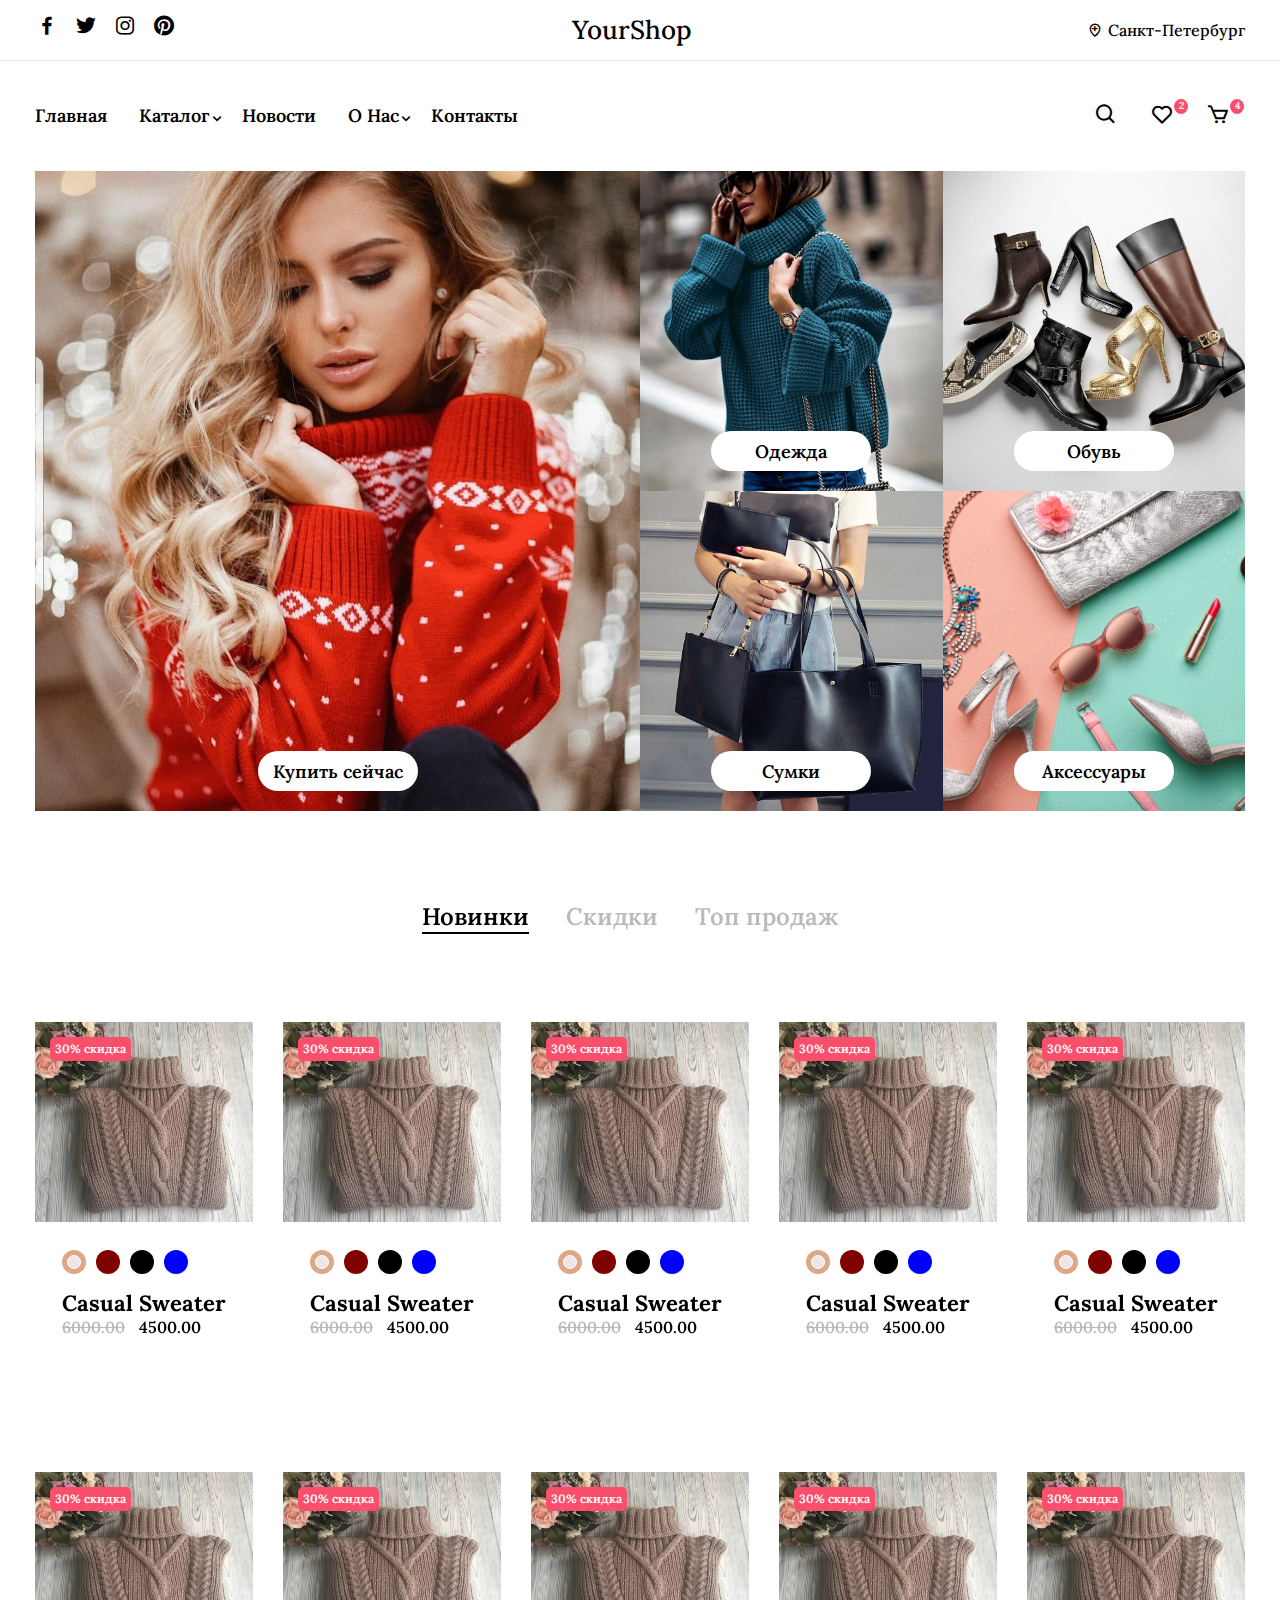
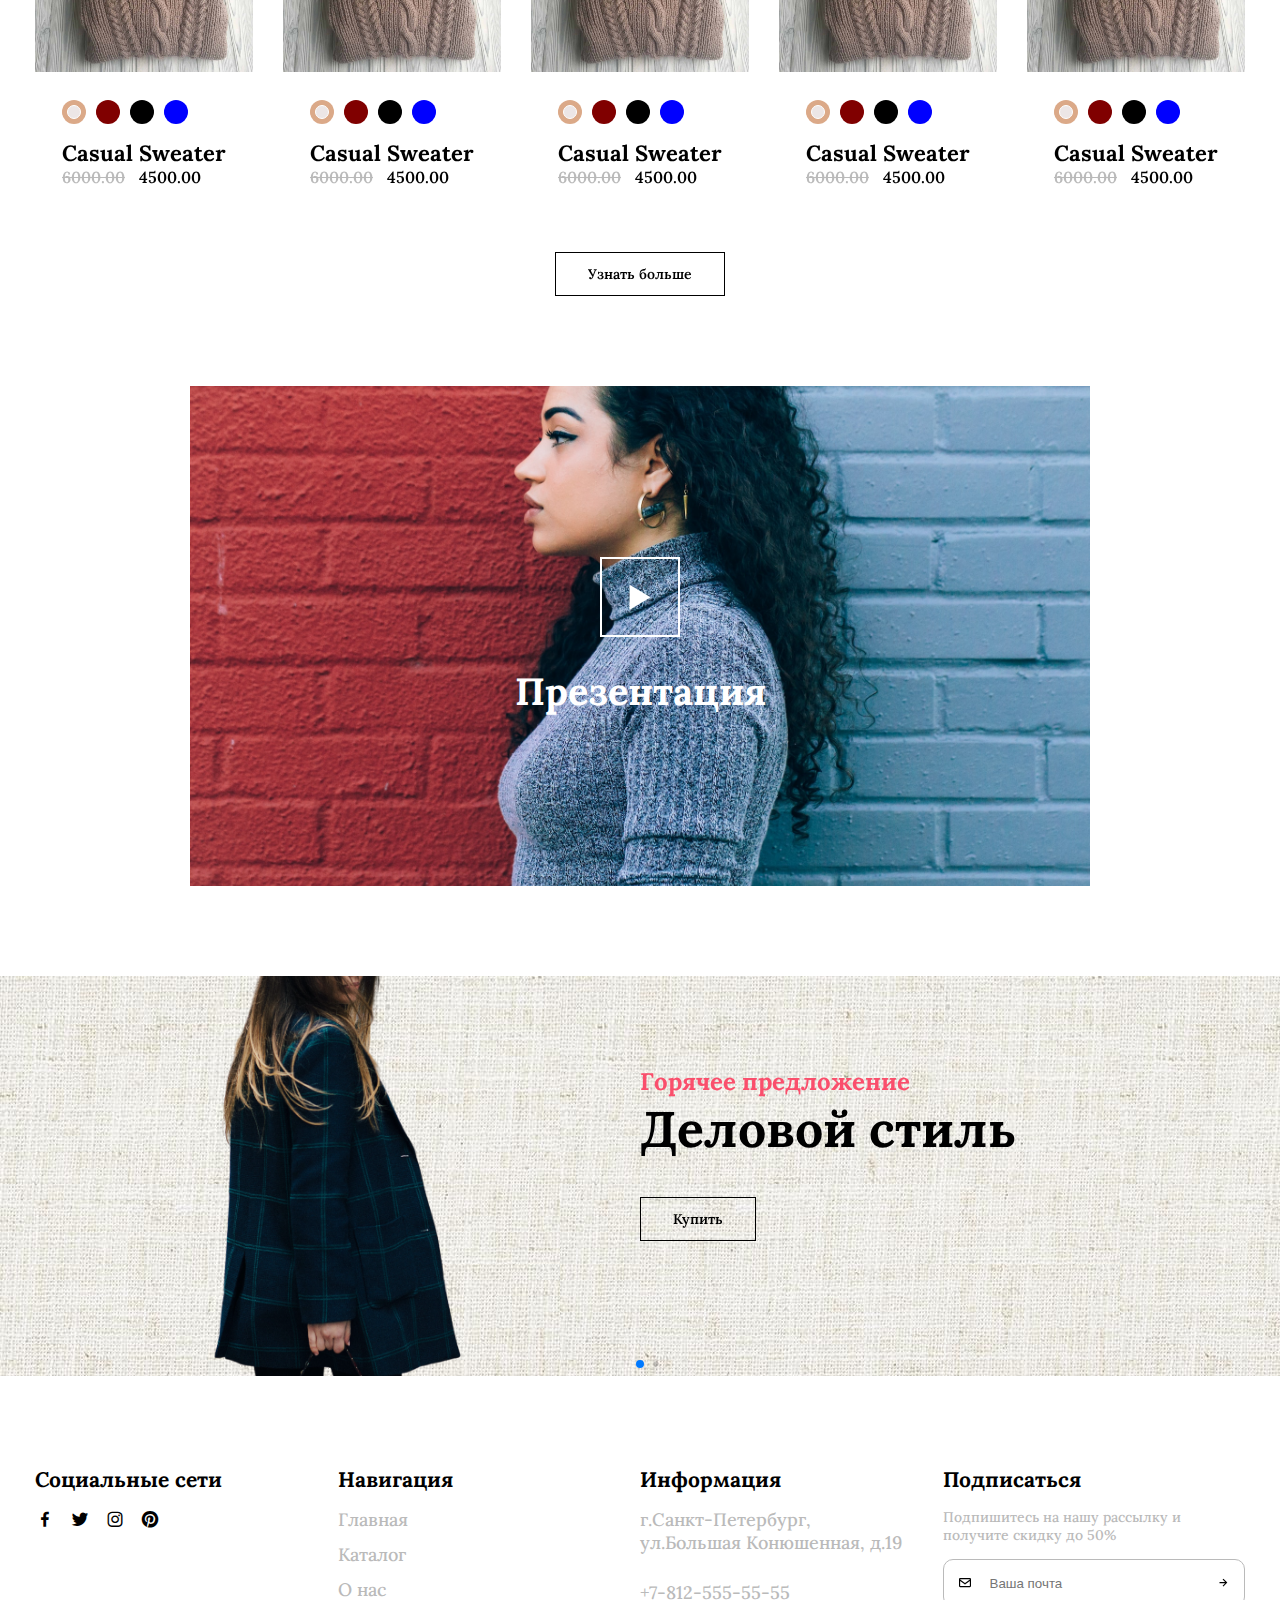
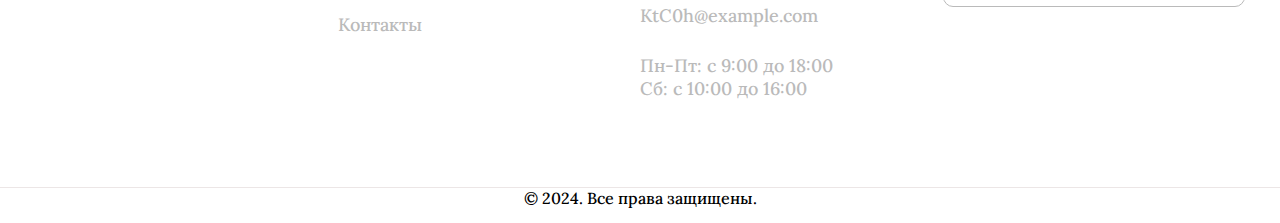
<file: Shop lv.1/index.html>
<!DOCTYPE html>
<html lang="ru">
<head>
  <meta charset="UTF-8">
  <meta name="viewport" content="width=device-width, initial-scale=1.0">
  <title>Shop</title>
  <link rel="stylesheet" href="style.css">
  <link href='https://unpkg.com/boxicons@2.1.4/css/boxicons.min.css' rel='stylesheet'>
  <link
  rel="stylesheet"
  href="https://cdn.jsdelivr.net/npm/swiper@11/swiper-bundle.min.css"
/>
</head>
<body>
  <div id="page" class="site">
    <header class="header">
      <div class="header_top">
        <div class="container">
          <div class="header_top-wrapper">
            <div class="socials">
              <ul class="social_list">
                  <li><a href="#"><i class='bx bxl-facebook'></i></a></li>
                  <li><a href="#"><i class='bx bxl-twitter'></i></a></li>
                  <li><a href="#"><i class='bx bxl-instagram'></i></a></li>
                  <li><a href="#"><i class='bx bxl-pinterest'></i></a></li>
              </ul>
            </div>
            <div class="logo"><a href="#">YourShop</a></div>
            <div class="regions">
              <div class="regions_block">
                <i class='bx bx-location-plus'></i>
                <span class="regions_name"><a href="#" class="regions_name-link">Санкт-Петербург</a></span>
              </div>
            </div>
          </div>
        </div>
      </div>
      <div class="header_main">
        <div class="container">
          <div class="header_main-wrapper">
            <div class="menu-toggle"><a href="#" data-open-btn><i class='bx bx-menu-alt-left'></i></a></div>
            <nav class="navigation">
              <ul class="navigation_menu">
                <li><a href="#"><span>Главная</span></a></li>
                <li><a href="/catalog.html"><span>Каталог</span><i class='bx bx-chevron-down'></i></a>
                  <div class="big-menu">
                    <div class="container">
                      <div class="big-menu_wrapper">
                        <div class="menu-size">
                          <div class="links">
                            <h3>Одежда</h3>
                            <ul>
                              <li><a href="#">Dolce&Gabbana</a></li>
                              <li><a href="#">Versace</a></li>
                              <li><a href="#">Hermes</a></li>
                              <li><a href="#">Burberry</a></li>
                              <li><a href="#">Prada</a></li>
                              <li><a href="#">Zara</a></li>
                              <li><a href="#">Louis Vuitton</a></li>
                            </ul>
                          </div>
                          <div class="links">
                            <h3>Обувь</h3>
                            <ul>
                              <li><a href="#">Adidas</a></li>
                              <li><a href="#">Nike</a></li>
                              <li><a href="#">New Balance</a></li>
                              <li><a href="#">Burberry</a></li>
                              <li><a href="#">Reebok</a></li>
                              <li><a href="#">Puma</a></li>
                            </ul>
                          </div>
                          <div class="links">
                            <h3>Сумки</h3>
                            <ul>
                              <li><a href="#">Louis Vuitton</a></li>
                              <li><a href="#">Prada</a></li>
                              <li><a href="#">Hermes</a></li>
                              <li><a href="#">Dolce&Gabbana</a></li>
                            </ul>
                          </div>
                          <div class="links">
                            <h3>Аксессуары</h3>
                            <ul>
                              <li><a href="#">Louis Vuitton</a></li>
                              <li><a href="#">Prada</a></li>
                              <li><a href="#">Hermes</a></li>
                              <li><a href="#">Dolce&Gabbana</a></li>
                              <li><a href="#">Versace</a></li>
                            </ul>
                          </div>
                        </div>
                        
                      </div>
                    </div>
                  </div>
                </li>
                <li><a href="news.html"><span>Новости</span></a></li>
                <li><a href="#"><span>О Нас</span><i class='bx bx-chevron-down'></i></a>
                  <ul class="sub-menu">
                    <li><a href="#">Идеи</a></li>
                    <li><a href="#">Новости</a></li>
                    <li><a href="#">О Нас</a></li>
                    <li><a href="#">Истории</a></li>
                  </ul>
                </li>
                <li><a href="#"><span>Контакты</span></a></li>
              </ul>
            </nav>
            <div class="logo header-main-logo"><a href="#">YourShop</a></div>
            <div class="header_main-icons">
              <ul class="header_main-icons_list">
                <li><a href="#" data-open-btn><i class='bx bx-search'></i></a></li>               
                <li><a href="#"><i class='bx bx-heart'></i><span class="qty">2</span></a></li>
                <li><a href="#" trigger-button data-target="data-cart"><i class='bx bx-cart'></i><span class="qty">4</span></a></li>
              </ul>
            </div>
          </div>
        </div>
      </div>
    </header>

    <main>
      <div class="main-hero">
        <div class="container">
          <div class="main-hero_wrapper object-cover">
              <div class="list big">
                <a href="#">
                  <div class="image">
                    <img src="img/sweat-1.jpg" alt="Купить сейчас">
                  </div>
                  <div class="info">
                    <div class="hero-btn-light">Купить сейчас</div>
                  </div>
                </a>
              </div>
              <div class="list">
                <a href="#">
                  <div class="image">
                    <img src="img/sweat-2.jpg" alt="Одежда">
                  </div>
                  <div class="info">
                    <div class="hero-btn-light">Одежда</div>
                  </div>
                </a>
              </div>
              <div class="list">
                <a href="#">
                  <div class="image">
                    <img src="img/shoes-1.jpg" alt="Обувь">
                  </div>
                  <div class="info">
                    <div class="hero-btn-light">Обувь</div>
                  </div>
                </a>
              </div>
              <div class="list">
                <a href="#">
                  <div class="image">
                    <img src="img/bag-1.jpeg" alt="сумки">
                  </div>
                  <div class="info">
                    <div class="hero-btn-light">Сумки</div>
                  </div>
                </a>
              </div>
              <div class="list">
                <a href="#">
                  <div class="image">
                    <img src="img/acsess-2.jpg" alt="аксессуары">
                  </div>
                  <div class="info">
                    <div class="hero-btn-light">Аксессуары</div>
                  </div>
                </a>
              </div>
          </div>
        </div>
      </div>
     <!--tabbed-->
      <div class="tabbed">
        <div class="container">
          <div class="tabbed_wrapper">
            <nav class="tabs">
              <ul class="swiper-wrapper">
                <li class="swiper-slide active"><a href="#0">Новинки</a></li>
                <li class="swiper-slide"><a href="#0">Скидки</a></li>
                <li class="swiper-slide"><a href="#0">Топ продаж</a></li>
              </ul>
            </nav>
            <div class="tabs-box swiper">
              <div class="swiper-wrapper">
                <div class="swiper-slide">
                  <div class="product object-cover">
                    <div class="list">
                      <div class="product-thumb">
                        <span class="label">30% скидка</span>
                        <div class="thumbnail">
                          <a href="#">
                            <div class="image">
                              <img src="img/sweat-off.jpg" alt="sweater">
                            </div>
                            <div class="image hover-image">
                              <img src="img/sweat-on.jpg" alt="sweater">
                            </div>
                          </a>
                        </div>
                        <div class="icons-act">
                          <ul>
                            <li><a href="#"><i class='bx bx-heart'></i></a></li>
                            <li><a href="#"><i class='bx bx-cart'></i></a></li>
                            <li><a href="#"><i class='bx bx-search-alt'></i></a></li>
                          </ul>
                        </div>
                      </div>  
                        <div class="product-info">
                          <div class="colors">
                            <a href="#" class="gray active"></a>
                            <a href="#" class="maroon"></a>
                            <a href="#" class="black"></a>
                            <a href="#" class="blue"></a>
                          </div>
                          <h2><a href="#">Casual Sweater</a></h2>
                          <div class="price">
                            <span class="before">6000.00</span>
                            <span class="current">4500.00</span>
                          </div>
                        </div>
                    </div>
                    <div class="list">
                      <div class="product-thumb">
                        <span class="label">30% скидка</span>
                        <div class="thumbnail">
                          <a href="#">
                            <div class="image">
                              <img src="img/sweat-off.jpg" alt="sweater">
                            </div>
                            <div class="image hover-image">
                              <img src="img/sweat-on.jpg" alt="sweater">
                            </div>
                          </a>
                        </div>
                        <div class="icons-act">
                          <ul>
                            <li><a href="#"><i class='bx bx-heart'></i></a></li>
                            <li><a href="#"><i class='bx bx-cart'></i></a></li>
                            <li><a href="#"><i class='bx bx-search-alt'></i></a></li>
                          </ul>
                        </div>
                      </div>  
                        <div class="product-info">
                          <div class="colors">
                            <a href="#" class="gray active"></a>
                            <a href="#" class="maroon"></a>
                            <a href="#" class="black"></a>
                            <a href="#" class="blue"></a>
                          </div>
                          <h2><a href="#">Casual Sweater</a></h2>
                          <div class="price">
                            <span class="before">6000.00</span>
                            <span class="current">4500.00</span>
                          </div>
                        </div>
                    </div>
                    <div class="list">
                      <div class="product-thumb">
                        <span class="label">30% скидка</span>
                        <div class="thumbnail">
                          <a href="#">
                            <div class="image">
                              <img src="img/sweat-off.jpg" alt="sweater">
                            </div>
                            <div class="image hover-image">
                              <img src="img/sweat-on.jpg" alt="sweater">
                            </div>
                          </a>
                        </div>
                        <div class="icons-act">
                          <ul>
                            <li><a href="#"><i class='bx bx-heart'></i></a></li>
                            <li><a href="#"><i class='bx bx-cart'></i></a></li>
                            <li><a href="#"><i class='bx bx-search-alt'></i></a></li>
                          </ul>
                        </div>
                      </div>  
                        <div class="product-info">
                          <div class="colors">
                            <a href="#" class="gray active"></a>
                            <a href="#" class="maroon"></a>
                            <a href="#" class="black"></a>
                            <a href="#" class="blue"></a>
                          </div>
                          <h2><a href="#">Casual Sweater</a></h2>
                          <div class="price">
                            <span class="before">6000.00</span>
                            <span class="current">4500.00</span>
                          </div>
                        </div>
                    </div>
                    <div class="list">
                      <div class="product-thumb">
                        <span class="label">30% скидка</span>
                        <div class="thumbnail">
                          <a href="#">
                            <div class="image">
                              <img src="img/sweat-off.jpg" alt="sweater">
                            </div>
                            <div class="image hover-image">
                              <img src="img/sweat-on.jpg" alt="sweater">
                            </div>
                          </a>
                        </div>
                        <div class="icons-act">
                          <ul>
                            <li><a href="#"><i class='bx bx-heart'></i></a></li>
                            <li><a href="#"><i class='bx bx-cart'></i></a></li>
                            <li><a href="#"><i class='bx bx-search-alt'></i></a></li>
                          </ul>
                        </div>
                      </div>  
                        <div class="product-info">
                          <div class="colors">
                            <a href="#" class="gray active"></a>
                            <a href="#" class="maroon"></a>
                            <a href="#" class="black"></a>
                            <a href="#" class="blue"></a>
                          </div>
                          <h2><a href="#">Casual Sweater</a></h2>
                          <div class="price">
                            <span class="before">6000.00</span>
                            <span class="current">4500.00</span>
                          </div>
                        </div>
                    </div>
                    <div class="list">
                      <div class="product-thumb">
                        <span class="label">30% скидка</span>
                        <div class="thumbnail">
                          <a href="#">
                            <div class="image">
                              <img src="img/sweat-off.jpg" alt="sweater">
                            </div>
                            <div class="image hover-image">
                              <img src="img/sweat-on.jpg" alt="sweater">
                            </div>
                          </a>
                        </div>
                        <div class="icons-act">
                          <ul>
                            <li><a href="#"><i class='bx bx-heart'></i></a></li>
                            <li><a href="#"><i class='bx bx-cart'></i></a></li>
                            <li><a href="#"><i class='bx bx-search-alt'></i></a></li>
                          </ul>
                        </div>
                      </div>  
                        <div class="product-info">
                          <div class="colors">
                            <a href="#" class="gray active"></a>
                            <a href="#" class="maroon"></a>
                            <a href="#" class="black"></a>
                            <a href="#" class="blue"></a>
                          </div>
                          <h2><a href="#">Casual Sweater</a></h2>
                          <div class="price">
                            <span class="before">6000.00</span>
                            <span class="current">4500.00</span>
                          </div>
                        </div>
                    </div>
                    <div class="list">
                      <div class="product-thumb">
                        <span class="label">30% скидка</span>
                        <div class="thumbnail">
                          <a href="#">
                            <div class="image">
                              <img src="img/sweat-off.jpg" alt="sweater">
                            </div>
                            <div class="image hover-image">
                              <img src="img/sweat-on.jpg" alt="sweater">
                            </div>
                          </a>
                        </div>
                        <div class="icons-act">
                          <ul>
                            <li><a href="#"><i class='bx bx-heart'></i></a></li>
                            <li><a href="#"><i class='bx bx-cart'></i></a></li>
                            <li><a href="#"><i class='bx bx-search-alt'></i></a></li>
                          </ul>
                        </div>
                      </div>  
                        <div class="product-info">
                          <div class="colors">
                            <a href="#" class="gray active"></a>
                            <a href="#" class="maroon"></a>
                            <a href="#" class="black"></a>
                            <a href="#" class="blue"></a>
                          </div>
                          <h2><a href="#">Casual Sweater</a></h2>
                          <div class="price">
                            <span class="before">6000.00</span>
                            <span class="current">4500.00</span>
                          </div>
                        </div>
                    </div>
                    <div class="list">
                      <div class="product-thumb">
                        <span class="label">30% скидка</span>
                        <div class="thumbnail">
                          <a href="#">
                            <div class="image">
                              <img src="img/sweat-off.jpg" alt="sweater">
                            </div>
                            <div class="image hover-image">
                              <img src="img/sweat-on.jpg" alt="sweater">
                            </div>
                          </a>
                        </div>
                        <div class="icons-act">
                          <ul>
                            <li><a href="#"><i class='bx bx-heart'></i></a></li>
                            <li><a href="#"><i class='bx bx-cart'></i></a></li>
                            <li><a href="#"><i class='bx bx-search-alt'></i></a></li>
                          </ul>
                        </div>
                      </div>  
                        <div class="product-info">
                          <div class="colors">
                            <a href="#" class="gray active"></a>
                            <a href="#" class="maroon"></a>
                            <a href="#" class="black"></a>
                            <a href="#" class="blue"></a>
                          </div>
                          <h2><a href="#">Casual Sweater</a></h2>
                          <div class="price">
                            <span class="before">6000.00</span>
                            <span class="current">4500.00</span>
                          </div>
                        </div>
                    </div>
                    <div class="list">
                      <div class="product-thumb">
                        <span class="label">30% скидка</span>
                        <div class="thumbnail">
                          <a href="#">
                            <div class="image">
                              <img src="img/sweat-off.jpg" alt="sweater">
                            </div>
                            <div class="image hover-image">
                              <img src="img/sweat-on.jpg" alt="sweater">
                            </div>
                          </a>
                        </div>
                        <div class="icons-act">
                          <ul>
                            <li><a href="#"><i class='bx bx-heart'></i></a></li>
                            <li><a href="#"><i class='bx bx-cart'></i></a></li>
                            <li><a href="#"><i class='bx bx-search-alt'></i></a></li>
                          </ul>
                        </div>
                      </div>  
                        <div class="product-info">
                          <div class="colors">
                            <a href="#" class="gray active"></a>
                            <a href="#" class="maroon"></a>
                            <a href="#" class="black"></a>
                            <a href="#" class="blue"></a>
                          </div>
                          <h2><a href="#">Casual Sweater</a></h2>
                          <div class="price">
                            <span class="before">6000.00</span>
                            <span class="current">4500.00</span>
                          </div>
                        </div>
                    </div>
                    <div class="list">
                      <div class="product-thumb">
                        <span class="label">30% скидка</span>
                        <div class="thumbnail">
                          <a href="#">
                            <div class="image">
                              <img src="img/sweat-off.jpg" alt="sweater">
                            </div>
                            <div class="image hover-image">
                              <img src="img/sweat-on.jpg" alt="sweater">
                            </div>
                          </a>
                        </div>
                        <div class="icons-act">
                          <ul>
                            <li><a href="#"><i class='bx bx-heart'></i></a></li>
                            <li><a href="#"><i class='bx bx-cart'></i></a></li>
                            <li><a href="#"><i class='bx bx-search-alt'></i></a></li>
                          </ul>
                        </div>
                      </div>  
                        <div class="product-info">
                          <div class="colors">
                            <a href="#" class="gray active"></a>
                            <a href="#" class="maroon"></a>
                            <a href="#" class="black"></a>
                            <a href="#" class="blue"></a>
                          </div>
                          <h2><a href="#">Casual Sweater</a></h2>
                          <div class="price">
                            <span class="before">6000.00</span>
                            <span class="current">4500.00</span>
                          </div>
                        </div>
                    </div>
                    <div class="list">
                      <div class="product-thumb">
                        <span class="label">30% скидка</span>
                        <div class="thumbnail">
                          <a href="#">
                            <div class="image">
                              <img src="img/sweat-off.jpg" alt="sweater">
                            </div>
                            <div class="image hover-image">
                              <img src="img/sweat-on.jpg" alt="sweater">
                            </div>
                          </a>
                        </div>
                        <div class="icons-act">
                          <ul>
                            <li><a href="#"><i class='bx bx-heart'></i></a></li>
                            <li><a href="#"><i class='bx bx-cart'></i></a></li>
                            <li><a href="#"><i class='bx bx-search-alt'></i></a></li>
                          </ul>
                        </div>
                      </div>  
                        <div class="product-info">
                          <div class="colors">
                            <a href="#" class="gray active"></a>
                            <a href="#" class="maroon"></a>
                            <a href="#" class="black"></a>
                            <a href="#" class="blue"></a>
                          </div>
                          <h2><a href="#">Casual Sweater</a></h2>
                          <div class="price">
                            <span class="before">6000.00</span>
                            <span class="current">4500.00</span>
                          </div>
                        </div>
                    </div>
                  </div>
                  <div class="tabs-button">
                    <a href="#" class="btn-primary">Узнать больше</a>
                  </div>
                </div>
                <div class="swiper-slide">
                  <div class="product object-cover">
                    <div class="list">
                      <div class="product-thumb">
                        <span class="label">30% скидка</span>
                        <div class="thumbnail">
                          <a href="#">
                            <div class="image">
                              <img src="img/sweat-off.jpg" alt="sweater">
                            </div>
                            <div class="image hover-image">
                              <img src="img/sweat-on.jpg" alt="sweater">
                            </div>
                          </a>
                        </div>
                        <div class="icons-act">
                          <ul>
                            <li><a href="#"><i class='bx bx-heart'></i></a></li>
                            <li><a href="#"><i class='bx bx-cart'></i></a></li>
                            <li><a href="#"><i class='bx bx-search-alt'></i></a></li>
                          </ul>
                        </div>
                      </div>  
                        <div class="product-info">
                          <div class="colors">
                            <a href="#" class="gray active"></a>
                            <a href="#" class="maroon"></a>
                            <a href="#" class="black"></a>
                            <a href="#" class="blue"></a>
                          </div>
                          <h2><a href="#">Casual Sweater</a></h2>
                          <div class="price">
                            <span class="before">6000.00</span>
                            <span class="current">4500.00</span>
                          </div>
                        </div>
                    </div>
                    <div class="list">
                      <div class="product-thumb">
                        <span class="label">30% скидка</span>
                        <div class="thumbnail">
                          <a href="#">
                            <div class="image">
                              <img src="img/sweat-off.jpg" alt="sweater">
                            </div>
                            <div class="image hover-image">
                              <img src="img/sweat-on.jpg" alt="sweater">
                            </div>
                          </a>
                        </div>
                        <div class="icons-act">
                          <ul>
                            <li><a href="#"><i class='bx bx-heart'></i></a></li>
                            <li><a href="#"><i class='bx bx-cart'></i></a></li>
                            <li><a href="#"><i class='bx bx-search-alt'></i></a></li>
                          </ul>
                        </div>
                      </div>  
                        <div class="product-info">
                          <div class="colors">
                            <a href="#" class="gray active"></a>
                            <a href="#" class="maroon"></a>
                            <a href="#" class="black"></a>
                            <a href="#" class="blue"></a>
                          </div>
                          <h2><a href="#">Casual Sweater</a></h2>
                          <div class="price">
                            <span class="before">6000.00</span>
                            <span class="current">4500.00</span>
                          </div>
                        </div>
                    </div>
                    <div class="list">
                      <div class="product-thumb">
                        <span class="label">30% скидка</span>
                        <div class="thumbnail">
                          <a href="#">
                            <div class="image">
                              <img src="img/sweat-off.jpg" alt="sweater">
                            </div>
                            <div class="image hover-image">
                              <img src="img/sweat-on.jpg" alt="sweater">
                            </div>
                          </a>
                        </div>
                        <div class="icons-act">
                          <ul>
                            <li><a href="#"><i class='bx bx-heart'></i></a></li>
                            <li><a href="#"><i class='bx bx-cart'></i></a></li>
                            <li><a href="#"><i class='bx bx-search-alt'></i></a></li>
                          </ul>
                        </div>
                      </div>  
                        <div class="product-info">
                          <div class="colors">
                            <a href="#" class="gray active"></a>
                            <a href="#" class="maroon"></a>
                            <a href="#" class="black"></a>
                            <a href="#" class="blue"></a>
                          </div>
                          <h2><a href="#">Casual Sweater</a></h2>
                          <div class="price">
                            <span class="before">6000.00</span>
                            <span class="current">4500.00</span>
                          </div>
                        </div>
                    </div>
                    <div class="list">
                      <div class="product-thumb">
                        <span class="label">30% скидка</span>
                        <div class="thumbnail">
                          <a href="#">
                            <div class="image">
                              <img src="img/sweat-off.jpg" alt="sweater">
                            </div>
                            <div class="image hover-image">
                              <img src="img/sweat-on.jpg" alt="sweater">
                            </div>
                          </a>
                        </div>
                        <div class="icons-act">
                          <ul>
                            <li><a href="#"><i class='bx bx-heart'></i></a></li>
                            <li><a href="#"><i class='bx bx-cart'></i></a></li>
                            <li><a href="#"><i class='bx bx-search-alt'></i></a></li>
                          </ul>
                        </div>
                      </div>  
                        <div class="product-info">
                          <div class="colors">
                            <a href="#" class="gray active"></a>
                            <a href="#" class="maroon"></a>
                            <a href="#" class="black"></a>
                            <a href="#" class="blue"></a>
                          </div>
                          <h2><a href="#">Casual Sweater</a></h2>
                          <div class="price">
                            <span class="before">6000.00</span>
                            <span class="current">4500.00</span>
                          </div>
                        </div>
                    </div>
                    <div class="list">
                      <div class="product-thumb">
                        <span class="label">30% скидка</span>
                        <div class="thumbnail">
                          <a href="#">
                            <div class="image">
                              <img src="img/sweat-off.jpg" alt="sweater">
                            </div>
                            <div class="image hover-image">
                              <img src="img/sweat-on.jpg" alt="sweater">
                            </div>
                          </a>
                        </div>
                        <div class="icons-act">
                          <ul>
                            <li><a href="#"><i class='bx bx-heart'></i></a></li>
                            <li><a href="#"><i class='bx bx-cart'></i></a></li>
                            <li><a href="#"><i class='bx bx-search-alt'></i></a></li>
                          </ul>
                        </div>
                      </div>  
                        <div class="product-info">
                          <div class="colors">
                            <a href="#" class="gray active"></a>
                            <a href="#" class="maroon"></a>
                            <a href="#" class="black"></a>
                            <a href="#" class="blue"></a>
                          </div>
                          <h2><a href="#">Casual Sweater</a></h2>
                          <div class="price">
                            <span class="before">6000.00</span>
                            <span class="current">4500.00</span>
                          </div>
                        </div>
                    </div>
                    <div class="list">
                      <div class="product-thumb">
                        <span class="label">30% скидка</span>
                        <div class="thumbnail">
                          <a href="#">
                            <div class="image">
                              <img src="img/sweat-off.jpg" alt="sweater">
                            </div>
                            <div class="image hover-image">
                              <img src="img/sweat-on.jpg" alt="sweater">
                            </div>
                          </a>
                        </div>
                        <div class="icons-act">
                          <ul>
                            <li><a href="#"><i class='bx bx-heart'></i></a></li>
                            <li><a href="#"><i class='bx bx-cart'></i></a></li>
                            <li><a href="#"><i class='bx bx-search-alt'></i></a></li>
                          </ul>
                        </div>
                      </div>  
                        <div class="product-info">
                          <div class="colors">
                            <a href="#" class="gray active"></a>
                            <a href="#" class="maroon"></a>
                            <a href="#" class="black"></a>
                            <a href="#" class="blue"></a>
                          </div>
                          <h2><a href="#">Casual Sweater</a></h2>
                          <div class="price">
                            <span class="before">6000.00</span>
                            <span class="current">4500.00</span>
                          </div>
                        </div>
                    </div>
                    <div class="list">
                      <div class="product-thumb">
                        <span class="label">30% скидка</span>
                        <div class="thumbnail">
                          <a href="#">
                            <div class="image">
                              <img src="img/sweat-off.jpg" alt="sweater">
                            </div>
                            <div class="image hover-image">
                              <img src="img/sweat-on.jpg" alt="sweater">
                            </div>
                          </a>
                        </div>
                        <div class="icons-act">
                          <ul>
                            <li><a href="#"><i class='bx bx-heart'></i></a></li>
                            <li><a href="#"><i class='bx bx-cart'></i></a></li>
                            <li><a href="#"><i class='bx bx-search-alt'></i></a></li>
                          </ul>
                        </div>
                      </div>  
                        <div class="product-info">
                          <div class="colors">
                            <a href="#" class="gray active"></a>
                            <a href="#" class="maroon"></a>
                            <a href="#" class="black"></a>
                            <a href="#" class="blue"></a>
                          </div>
                          <h2><a href="#">Casual Sweater</a></h2>
                          <div class="price">
                            <span class="before">6000.00</span>
                            <span class="current">4500.00</span>
                          </div>
                        </div>
                    </div>
                    <div class="list">
                      <div class="product-thumb">
                        <span class="label">30% скидка</span>
                        <div class="thumbnail">
                          <a href="#">
                            <div class="image">
                              <img src="img/sweat-off.jpg" alt="sweater">
                            </div>
                            <div class="image hover-image">
                              <img src="img/sweat-on.jpg" alt="sweater">
                            </div>
                          </a>
                        </div>
                        <div class="icons-act">
                          <ul>
                            <li><a href="#"><i class='bx bx-heart'></i></a></li>
                            <li><a href="#"><i class='bx bx-cart'></i></a></li>
                            <li><a href="#"><i class='bx bx-search-alt'></i></a></li>
                          </ul>
                        </div>
                      </div>  
                        <div class="product-info">
                          <div class="colors">
                            <a href="#" class="gray active"></a>
                            <a href="#" class="maroon"></a>
                            <a href="#" class="black"></a>
                            <a href="#" class="blue"></a>
                          </div>
                          <h2><a href="#">Casual Sweater</a></h2>
                          <div class="price">
                            <span class="before">6000.00</span>
                            <span class="current">4500.00</span>
                          </div>
                        </div>
                    </div>
                  </div>
                  <div class="tabs-button">
                    <a href="#" class="btn-primary">Узнать больше</a>
                  </div>
                </div>
                <div class="swiper-slide">
                  <div class="product object-cover">
                    <div class="list">
                      <div class="product-thumb">
                        <span class="label">30% скидка</span>
                        <div class="thumbnail">
                          <a href="#">
                            <div class="image">
                              <img src="img/sweat-off.jpg" alt="sweater">
                            </div>
                            <div class="image hover-image">
                              <img src="img/sweat-on.jpg" alt="sweater">
                            </div>
                          </a>
                        </div>
                        <div class="icons-act">
                          <ul>
                            <li><a href="#"><i class='bx bx-heart'></i></a></li>
                            <li><a href="#"><i class='bx bx-cart'></i></a></li>
                            <li><a href="#"><i class='bx bx-search-alt'></i></a></li>
                          </ul>
                        </div>
                      </div>  
                        <div class="product-info">
                          <div class="colors">
                            <a href="#" class="gray active"></a>
                            <a href="#" class="maroon"></a>
                            <a href="#" class="black"></a>
                            <a href="#" class="blue"></a>
                          </div>
                          <h2><a href="#">Casual Sweater</a></h2>
                          <div class="price">
                            <span class="before">6000.00</span>
                            <span class="current">4500.00</span>
                          </div>
                        </div>
                    </div>
                    <div class="list">
                      <div class="product-thumb">
                        <span class="label">30% скидка</span>
                        <div class="thumbnail">
                          <a href="#">
                            <div class="image">
                              <img src="img/sweat-off.jpg" alt="sweater">
                            </div>
                            <div class="image hover-image">
                              <img src="img/sweat-on.jpg" alt="sweater">
                            </div>
                          </a>
                        </div>
                        <div class="icons-act">
                          <ul>
                            <li><a href="#"><i class='bx bx-heart'></i></a></li>
                            <li><a href="#"><i class='bx bx-cart'></i></a></li>
                            <li><a href="#"><i class='bx bx-search-alt'></i></a></li>
                          </ul>
                        </div>
                      </div>  
                        <div class="product-info">
                          <div class="colors">
                            <a href="#" class="gray active"></a>
                            <a href="#" class="maroon"></a>
                            <a href="#" class="black"></a>
                            <a href="#" class="blue"></a>
                          </div>
                          <h2><a href="#">Casual Sweater</a></h2>
                          <div class="price">
                            <span class="before">6000.00</span>
                            <span class="current">4500.00</span>
                          </div>
                        </div>
                    </div>
                    <div class="list">
                      <div class="product-thumb">
                        <span class="label">30% скидка</span>
                        <div class="thumbnail">
                          <a href="#">
                            <div class="image">
                              <img src="img/sweat-off.jpg" alt="sweater">
                            </div>
                            <div class="image hover-image">
                              <img src="img/sweat-on.jpg" alt="sweater">
                            </div>
                          </a>
                        </div>
                        <div class="icons-act">
                          <ul>
                            <li><a href="#"><i class='bx bx-heart'></i></a></li>
                            <li><a href="#"><i class='bx bx-cart'></i></a></li>
                            <li><a href="#"><i class='bx bx-search-alt'></i></a></li>
                          </ul>
                        </div>
                      </div>  
                        <div class="product-info">
                          <div class="colors">
                            <a href="#" class="gray active"></a>
                            <a href="#" class="maroon"></a>
                            <a href="#" class="black"></a>
                            <a href="#" class="blue"></a>
                          </div>
                          <h2><a href="#">Casual Sweater</a></h2>
                          <div class="price">
                            <span class="before">6000.00</span>
                            <span class="current">4500.00</span>
                          </div>
                        </div>
                    </div>
                    <div class="list">
                      <div class="product-thumb">
                        <span class="label">30% скидка</span>
                        <div class="thumbnail">
                          <a href="#">
                            <div class="image">
                              <img src="img/sweat-off.jpg" alt="sweater">
                            </div>
                            <div class="image hover-image">
                              <img src="img/sweat-on.jpg" alt="sweater">
                            </div>
                          </a>
                        </div>
                        <div class="icons-act">
                          <ul>
                            <li><a href="#"><i class='bx bx-heart'></i></a></li>
                            <li><a href="#"><i class='bx bx-cart'></i></a></li>
                            <li><a href="#"><i class='bx bx-search-alt'></i></a></li>
                          </ul>
                        </div>
                      </div>  
                        <div class="product-info">
                          <div class="colors">
                            <a href="#" class="gray active"></a>
                            <a href="#" class="maroon"></a>
                            <a href="#" class="black"></a>
                            <a href="#" class="blue"></a>
                          </div>
                          <h2><a href="#">Casual Sweater</a></h2>
                          <div class="price">
                            <span class="before">6000.00</span>
                            <span class="current">4500.00</span>
                          </div>
                        </div>
                    </div>
                    <div class="list">
                      <div class="product-thumb">
                        <span class="label">30% скидка</span>
                        <div class="thumbnail">
                          <a href="#">
                            <div class="image">
                              <img src="img/sweat-off.jpg" alt="sweater">
                            </div>
                            <div class="image hover-image">
                              <img src="img/sweat-on.jpg" alt="sweater">
                            </div>
                          </a>
                        </div>
                        <div class="icons-act">
                          <ul>
                            <li><a href="#"><i class='bx bx-heart'></i></a></li>
                            <li><a href="#"><i class='bx bx-cart'></i></a></li>
                            <li><a href="#"><i class='bx bx-search-alt'></i></a></li>
                          </ul>
                        </div>
                      </div>  
                        <div class="product-info">
                          <div class="colors">
                            <a href="#" class="gray active"></a>
                            <a href="#" class="maroon"></a>
                            <a href="#" class="black"></a>
                            <a href="#" class="blue"></a>
                          </div>
                          <h2><a href="#">Casual Sweater</a></h2>
                          <div class="price">
                            <span class="before">6000.00</span>
                            <span class="current">4500.00</span>
                          </div>
                        </div>
                    </div>                                                      
                  </div>
                  <div class="tabs-button">
                    <a href="#" class="btn-primary">Узнать больше</a>
                  </div>
                </div>
              </div>
            </div>
          </div>
        </div>
      </div>
      <!--video-->
      <div class="video">
        <div class="container">
          <div class="video-wrapper">
            <div class="video-box object-cover" data-open-btn>
              <div class="image">
                <img src="img/vid-2.jpg" alt="video">
              </div>
              <div class="attributes">
                <i class='bx bx-play'></i>
                <h3>Презентация</h3>
              </div>
            </div>
          </div>
        </div>
      </div>
     <!--banner-->
      <div class="swiper mySwiper">
        <div class="swiper-wrapper">
          <div class="swiper-slide">     
          <div class="banner" style="background-image: url(/img/back.jpg)">
              <div class="container">
                <div class="banner-wrapper object-cover">
                  <div class="bg-image">
                    <img src="img/banner-1.png" alt="banner">
                  </div>
                  <div class="info">
                    <span>Горячее предложение</span>
                    <h3>Деловой стиль</h3>
                    <div class="button">
                      <a href="#" class="btn-light">Купить</a>
                    </div>
                  </div>
                </div>
              </div>
            </div>
          </div>

          <div class="swiper-slide">     
            <div class="banner" style="background-image: url(/img/back-2.jpg)">
              <div class="container">
                <div class="banner-wrapper object-cover">
                  <div class="bg-image">
                    <img src="img/banner-1.png" alt="banner">
                  </div>
                  <div class="info">
                    <span>Горячее предложение</span>
                    <h3>Деловой стиль</h3>
                    <div class="button">
                      <a href="#" class="btn-light">Купить</a>
                    </div>
                  </div>
                </div>
              </div>
            </div>
          </div>
         </div>
        <div class="swiper-pagination"></div>
      </div>
    </main>

    <footer>
      <div class="footer-inner">
        <div class="container">
          <div class="footer-wrap">
            <div class="socials">
              <h3>Социальные сети</h3>
              <ul>
                <li><a href="#"><i class='bx bxl-facebook'></i></a></li>
                <li><a href="#"><i class='bx bxl-twitter'></i></a></li>
                <li><a href="#"><i class='bx bxl-instagram'></i></a></li>
                <li><a href="#"><i class='bx bxl-pinterest'></i></a></li>
              </ul>
            </div>
            <div class="footer-links">
              <h3>Навигация</h3>
              <ul>
                <li><a href="#">Главная</a></li>
                <li><a href="#">Каталог</a></li>
                <li><a href="#">О нас</a></li>
                <li><a href="#">Контакты</a></li>
              </ul>
            </div>
            <div class="footer-links">
              <h3>Информация</h3>
              <div class="company-adress">
                <p>г.Санкт-Петербург,<br> ул.Большая Конюшенная, д.19</p>
                <p>
                  <a href="tel:+7-812-555-55-55">+7-812-555-55-55</a>
                  <br>
                  <a href="mailto:KtC0h@example.com">KtC0h@example.com</a>
                </p>
                <p>
                  Пн-Пт: с 9:00 до 18:00
                  <br>
                  Сб: с 10:00 до 16:00
                </p>
              </div>
            </div>
            <div class="subscribe">
              <h3>Подписаться</h3>
              <p>Подпишитесь на нашу рассылку и получите скидку до 50%</p>
              <form action="" class="search">
                <i class='bx bx-envelope'></i>
                <input type="text" placeholder="Ваша почта" class="search-input">
                <input type="submit" class="search-submit">
                <i class='bx bx-right-arrow-alt'></i>
              </form>
            </div>
          </div>
        </div>
      </div>
      <div class="copyright">
        <div class="container">
          <p>© 2024. Все права защищены.</p>
        </div>
      </div>
    </footer>

    <div class="overlay" data-overlay></div>
    <nav class="mobile" data-show>
      <a href="#" class="close-toggle" data-close-btn><i class='bx bx-x'></i></a>
      <ul>
        <li><a href="#">Главная</a></li>
        <li><a href="#">Одежда</a>
          <span class="sub-trigger"><i class='bx bx-chevron-down'></i></span>
          <ul class="sub-menu">
            <li><a href="#">Dolce&Gabbana</a></li>
            <li><a href="#">Versace</a></li>
            <li><a href="#">Hermes</a></li>
            <li><a href="#">Burberry</a></li>
            <li><a href="#">Prada</a></li>
            <li><a href="#">Zara</a></li>
            <li><a href="#">Louis Vuitton</a></li>
          </ul>
        </li>
        <li><a href="#">Обувь</a>
          <span class="sub-trigger"><i class='bx bx-chevron-down'></i></span>
          <ul class="sub-menu">
            <li><a href="#">Dolce&Gabbana</a></li>
            <li><a href="#">Versace</a></li>
            <li><a href="#">Hermes</a></li>
            <li><a href="#">Burberry</a></li>
            <li><a href="#">Prada</a></li>
            <li><a href="#">Zara</a></li>
            <li><a href="#">Louis Vuitton</a></li>
          </ul>
        <li><a href="#">Сумки</a>
          <span class="sub-trigger"><i class='bx bx-chevron-down'></i></span>
          <ul class="sub-menu">
            <li><a href="#">Dolce&Gabbana</a></li>
            <li><a href="#">Versace</a></li>
            <li><a href="#">Hermes</a></li>
            <li><a href="#">Burberry</a></li>
          </ul>
        <li><a href="#">Аксессуары</a>
          <span class="sub-trigger"><i class='bx bx-chevron-down'></i></span>
          <ul class="sub-menu">
            <li><a href="#">Dolce&Gabbana</a></li>
            <li><a href="#">Versace</a></li>
            <li><a href="#">Hermes</a></li>
            <li><a href="#">Burberry</a></li>
            <li><a href="#">Prada</a></li>
            <li><a href="#">Zara</a></li>
            <li><a href="#">Louis Vuitton</a></li>
          </ul>
        <li><a href="#">Акции</a></li>
        <li><a href="#">Блог</a></li>
      </ul>
      <div class="enter">
        <div class="enter-btn"><span>Вход</span></div>
        <a href="#" class="btn-primary">Войти</a>
        <a href="#" class="btn-light">Регистрация</a>
      </div>
    </nav>

    <div class="search-modal" data-show>
      <div class="container">
        <div class="search-modal-wrapper">
          <div class="search-head">
            <strong>Поиск по сайту</strong>
            <a href="#0" class="close-trigger" data-close-btn><i class='bx bx-x'></i></a>
          </div>
          <form action="" class="search">
            <i class='bx bx-search'></i>
            <input type="search" placeholder="Поиск по сайту" class="search-input">
            <input type="submit" class="search-submit">
            <i class='bx bx-right-arrow-alt'></i>
          </form>
          <div class="search-footer">
            <p>
              <span>Популярные запросы:</span>
              <a href="#">Nike</a>
              <a href="#">Ремни</a>
              <a href="#">Халаты</a>
            </p>
          </div>
        </div>
      </div>
    </div>

    <div class="youtube" data-show>
      <div class="youtube-wrapper">
        <div class="inner">
          <div class="item">
            <a href="#0" class="close-trigger" data-close-btn><i class='bx bx-x'></i></a>
            <div class="outer">
              <div class="control">
                <iframe src="https://www.youtube.com/embed/YmVQdYlvCv0" title="Gucci Presents: Gucci Oud, the new unisex fragrance" allowfullscreen></iframe>
              </div>
            </div>
          </div>
        </div>
      </div>
    </div>
  </div>

  <div id="data-cart" class="cart-menu">
    <div class="cart-menu-wrap">
      <a href="#" class="close-trigger" close-button><i class='bx bx-x'></i></a>
        <div class="scrollto cart-outer">
          <div class="wrapper">
            <div class="cart-list">
              <div class="wrapper">
                <div class="cart-header">
                  <h2>Корзина</h2>
                </div>
                <div class="cart-body scrollto">
                  <div class="cart-product-list">
                    <div class="wrapper">
                      <ul>
                        <li>
                          <div class="grouping">
                    <!--     <div class="quantity">
                              <div class="control">
                                <button class="decrease">-</button>
                                <span class="count">1</span>
                                <button class="increase">+</button>
                              </div>
                            </div>-->
                            <div class="thumbnail">
                              <a href="#">
                                <img src="img/sweat-on.jpg" alt="product">
                              </a>
                            </div>
                          </div>
                          <div class="variants">
                            <h4 class="dot-title"><a href="">Sweater</a></h4>
                            <div class="color gray-color">
                              <span>Цвет:</span>
                              <span>Серый</span>
                            </div>
                            <div class="size ">
                              <span>Размер:</span>
                              <span>L</span>
                            </div>
                            <div class="price">4500.00</div>
                            <a href="" class="item-remove">
                              <i class='bx bx-trash'></i>
                            </a>
                          </div>
                        </li>
                        <li>
                          <div class="grouping">
                        <!--<div class="quantity">
                              <div class="control">
                                <button class="decrease">-</button>
                                <span class="count">1</span>
                                <button class="increase">+</button>
                              </div>
                            </div>-->
                            <div class="thumbnail">
                              <a href="#">
                                <img src="img/sweat-on.jpg" alt="product">
                              </a>
                            </div>
                          </div>
                          <div class="variants">
                            <h4 class="dot-title"><a href="">Sweater</a></h4>
                            <div class="color gray-color">
                              <span>Цвет:</span>
                              <span>Серый</span>
                            </div>
                            <div class="size ">
                              <span>Размер:</span>
                              <span>L</span>
                            </div>
                            <div class="price">4500.00</div>
                            <a href="" class="item-remove">
                              <i class='bx bx-trash'></i>
                            </a>
                          </div>
                        </li>
                        <li>
                          <div class="grouping">
             <!--           <div class="quantity">
                              <div class="control">
                                <button class="decrease">-</button>
                                <span class="count">1</span>
                                <button class="increase">+</button>
                              </div>
                            </div>  -->
                            <div class="thumbnail">
                              <a href="#">
                                <img src="img/sweat-on.jpg" alt="product">
                              </a>
                            </div>
                          </div>
                          <div class="variants">
                            <h4 class="dot-title"><a href="">Sweater</a></h4>
                            <div class="color gray-color">
                              <span>Цвет:</span>
                              <span>Серый</span>
                            </div>
                            <div class="size ">
                              <span>Размер:</span>
                              <span>L</span>
                            </div>
                            <div class="price">4500.00</div>
                            <a href="" class="item-remove">
                              <i class='bx bx-trash'></i>
                            </a>
                          </div>
                        </li>
                        <li>
                          <div class="grouping">
                <!--        <div class="quantity">
                              <div class="control">
                                <button class="decrease">-</button>
                                <span class="count">1</span>
                                <button class="increase">+</button>
                              </div>
                            </div> -->
                            <div class="thumbnail">
                              <a href="#">
                                <img src="img/sweat-on.jpg" alt="product">
                              </a>
                            </div>
                          </div>
                          <div class="variants">
                            <h4 class="dot-title"><a href="">Sweater</a></h4>
                            <div class="color gray-color">
                              <span>Цвет:</span>
                              <span>Серый</span>
                            </div>
                            <div class="size ">
                              <span>Размер:</span>
                              <span>L</span>
                            </div>
                            <div class="price">4500.00</div>
                            <a href="" class="item-remove">
                              <i class='bx bx-trash'></i>
                            </a>
                          </div>
                        </li>
                      </ul>
                    </div>
                  </div>
                </div>
                <div class="cart-footer">
                  <div class="cart-footer-total">
                    <span>Итого:</span>
                    <span>4500.00</span>
                  </div>
                  <a href="form.html" class="btn">Оформить заказ</a>
                </div>
              </div>
            </div>
          </div>
        </div>
    </div>
  </div>


  <button class="scroll-top" onclick="scrollToTop()">
    <i class='bx bx-chevrons-up'></i>
  </button>

  <script src="https://cdn.jsdelivr.net/npm/swiper@11/swiper-bundle.min.js"></script>
  <script src="script.js"></script>
</body>
</html>
</file>
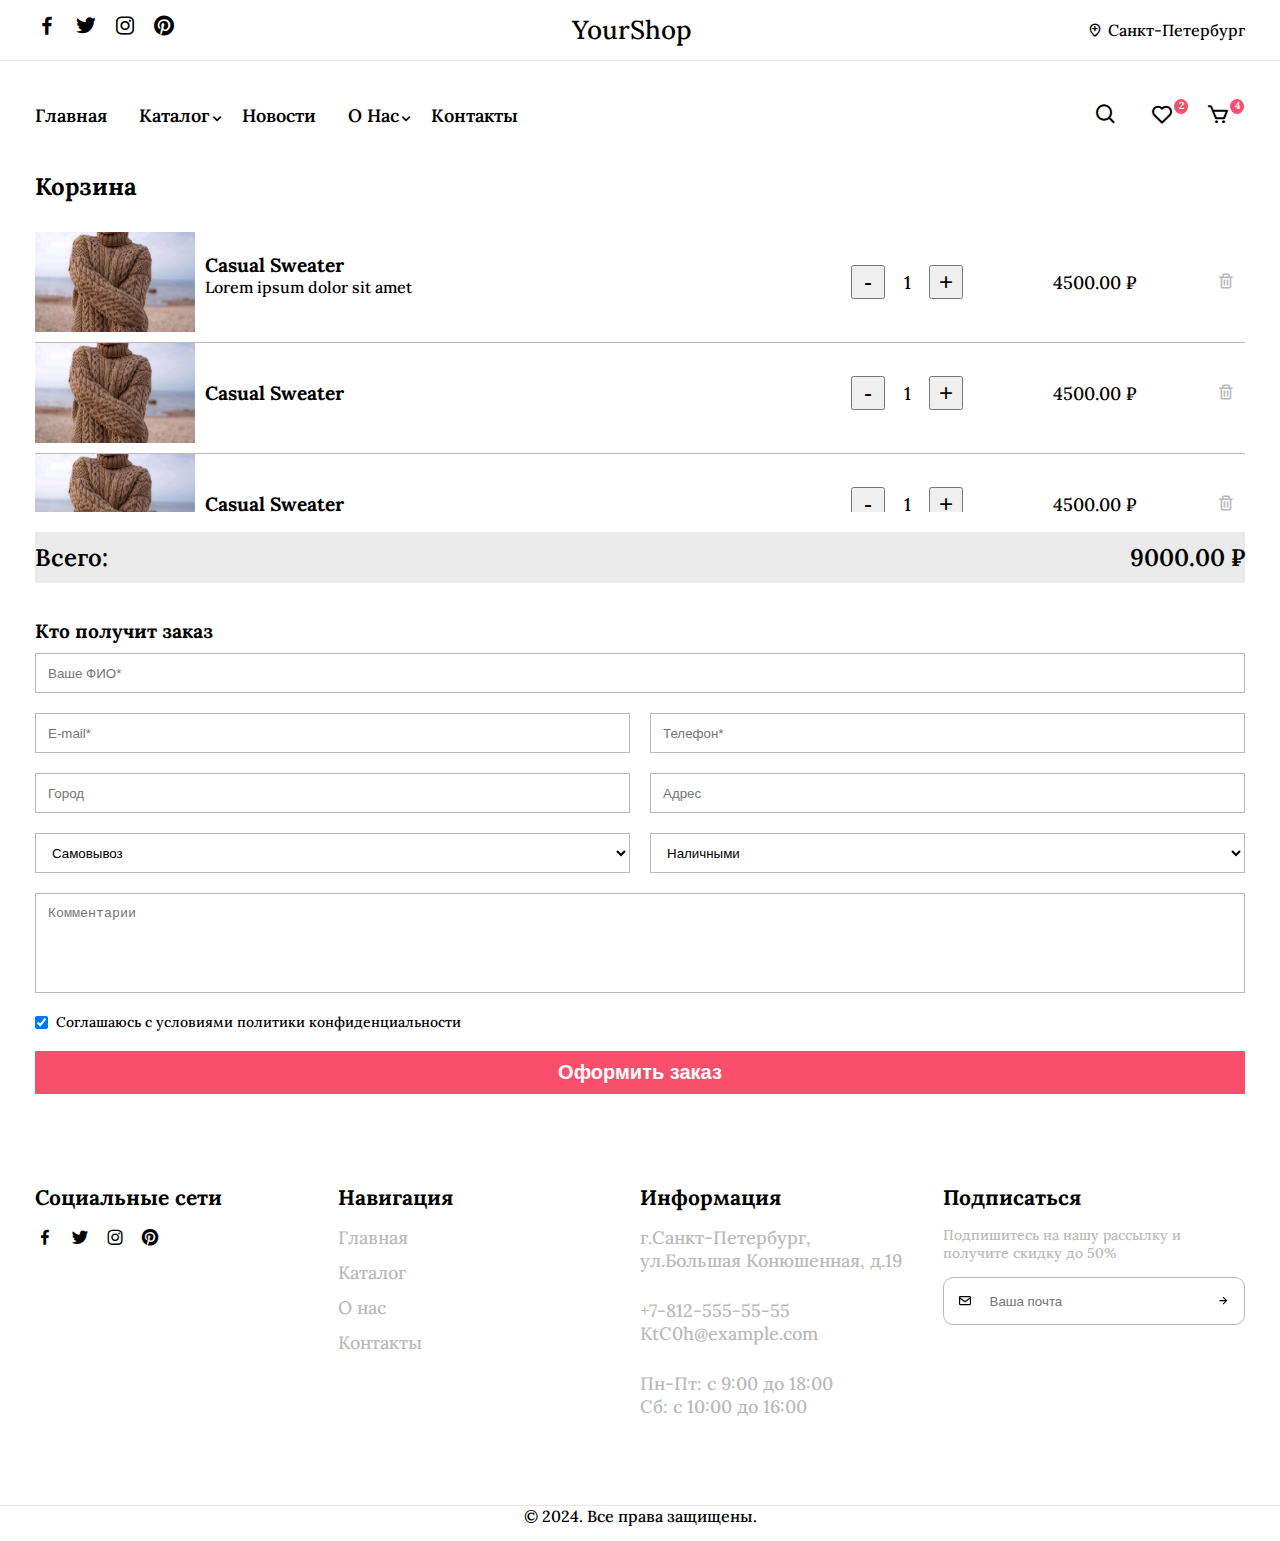
<file: form.html>
<!DOCTYPE html>
<html lang="ru">
<head>
  <meta charset="UTF-8">
  <meta name="viewport" content="width=device-width, initial-scale=1.0">
  <title>Shop</title>
  <link rel="stylesheet" href="style.css">
  <link href='https://unpkg.com/boxicons@2.1.4/css/boxicons.min.css' rel='stylesheet'>
  <link
  rel="stylesheet"
  href="https://cdn.jsdelivr.net/npm/swiper@11/swiper-bundle.min.css"
/>
</head>
<body>
  <div id="page" class="site">
    <header class="header">
      <div class="header_top">
        <div class="container">
          <div class="header_top-wrapper">
            <div class="socials">
              <ul class="social_list">
                  <li><a href="#"><i class='bx bxl-facebook'></i></a></li>
                  <li><a href="#"><i class='bx bxl-twitter'></i></a></li>
                  <li><a href="#"><i class='bx bxl-instagram'></i></a></li>
                  <li><a href="#"><i class='bx bxl-pinterest'></i></a></li>
              </ul>
            </div>
            <div class="logo"><a href="index.html">YourShop</a></div>
            <div class="regions">
              <div class="regions_block">
                <i class='bx bx-location-plus'></i>
                <span class="regions_name"><a href="#" class="regions_name-link">Санкт-Петербург</a></span>
              </div>
            </div>
          </div>
        </div>
      </div>
      <div class="header_main">
        <div class="container">
          <div class="header_main-wrapper">
            <div class="menu-toggle"><a href="#" data-open-btn><i class='bx bx-menu-alt-left'></i></a></div>
            <nav class="navigation">
              <ul class="navigation_menu">
                <li><a href="#"><span>Главная</span></a></li>
                <li><a href="/catalog.html"><span>Каталог</span><i class='bx bx-chevron-down'></i></a>
                  <div class="big-menu">
                    <div class="container">
                      <div class="big-menu_wrapper">
                        <div class="menu-size">
                          <div class="links">
                            <h3>Одежда</h3>
                            <ul>
                              <li><a href="#">Dolce&Gabbana</a></li>
                              <li><a href="#">Versace</a></li>
                              <li><a href="#">Hermes</a></li>
                              <li><a href="#">Burberry</a></li>
                              <li><a href="#">Prada</a></li>
                              <li><a href="#">Zara</a></li>
                              <li><a href="#">Louis Vuitton</a></li>
                            </ul>
                          </div>
                          <div class="links">
                            <h3>Обувь</h3>
                            <ul>
                              <li><a href="#">Adidas</a></li>
                              <li><a href="#">Nike</a></li>
                              <li><a href="#">New Balance</a></li>
                              <li><a href="#">Burberry</a></li>
                              <li><a href="#">Reebok</a></li>
                              <li><a href="#">Puma</a></li>
                            </ul>
                          </div>
                          <div class="links">
                            <h3>Сумки</h3>
                            <ul>
                              <li><a href="#">Louis Vuitton</a></li>
                              <li><a href="#">Prada</a></li>
                              <li><a href="#">Hermes</a></li>
                              <li><a href="#">Dolce&Gabbana</a></li>
                            </ul>
                          </div>
                          <div class="links">
                            <h3>Аксессуары</h3>
                            <ul>
                              <li><a href="#">Louis Vuitton</a></li>
                              <li><a href="#">Prada</a></li>
                              <li><a href="#">Hermes</a></li>
                              <li><a href="#">Dolce&Gabbana</a></li>
                              <li><a href="#">Versace</a></li>
                            </ul>
                          </div>
                        </div>
                        
                      </div>
                    </div>
                  </div>
                </li>
                <li><a href="#"><span>Новости</span></a></li>
                <li><a href="#"><span>О Нас</span><i class='bx bx-chevron-down'></i></a>
                  <ul class="sub-menu">
                    <li><a href="#">Идеи</a></li>
                    <li><a href="#">Новости</a></li>
                    <li><a href="#">О Нас</a></li>
                    <li><a href="#">Истории</a></li>
                  </ul>
                </li>
                <li><a href="#"><span>Контакты</span></a></li>
              </ul>
            </nav>
            <div class="logo header-main-logo"><a href="#">YourShop</a></div>
            <div class="header_main-icons">
              <ul class="header_main-icons_list">
                <li><a href="#" data-open-btn><i class='bx bx-search'></i></a></li>               
                <li><a href="#"><i class='bx bx-heart'></i><span class="qty">2</span></a></li>
                <li><a href="#" trigger-button data-target="data-cart"><i class='bx bx-cart'></i><span class="qty">4</span></a></li>
              </ul>
            </div>
          </div>
        </div>
      </div>
    </header>

    <main>
      <div class="section-form-cart">
        <div class="container">
          <div class="form-cart-page__wrapper">
          <div class="section-form-cart__title">
          <h3>Корзина</h3>
          </div>
          <div class="small-container form-cart-page">          
              <div class="cart-page_card">
                <div class="cart-page_card__body">
                  <div class="cart-page_card__img">
                    <img src="img/sweat-on.jpg" alt="">
                  </div>
                  <div class="cart-page_card__info">
                    <h4 class="dot-title"><a href="">Casual Sweater</a></h4>
                    <p>Lorem ipsum dolor sit amet</p>
                  </div>
                </div>
                <div class="cart-page_card__action">
                  <div class="cart-page_card__count">
                    <button class="decrease">-</button>
                    <span class="count">1</span>
                    <button class="increase">+</button>
                  </div>
                  <div class="cart-page_card__price">4500.00 ₽</div>
                  <div class="cart-page_card__remove"><i class='bx bx-trash'></i></div>
                </div>
              </div>
              <div class="cart-page_card">
                <div class="cart-page_card__body">
                  <div class="cart-page_card__img">
                    <img src="img/sweat-on.jpg" alt="">
                  </div>
                  <div class="cart-page_card__info">
                    <h4 class="dot-title"><a href="">Casual Sweater</a></h4>
                  </div>
                </div>
                <div class="cart-page_card__action">
                  <div class="cart-page_card__count">
                    <button class="decrease">-</button>
                    <span class="count">1</span>
                    <button class="increase">+</button>
                  </div>
                  <div class="cart-page_card__price">4500.00 ₽</div>
                  <div class="cart-page_card__remove"><i class='bx bx-trash'></i></div>
                </div>
              </div>
              <div class="cart-page_card">
                <div class="cart-page_card__body">
                  <div class="cart-page_card__img">
                    <img src="img/sweat-on.jpg" alt="">
                  </div>
                  <div class="cart-page_card__info">
                    <h4 class="dot-title"><a href="">Casual Sweater</a></h4>
                  </div>
                </div>
                <div class="cart-page_card__action">
                  <div class="cart-page_card__count">
                    <button class="decrease">-</button>
                    <span class="count">1</span>
                    <button class="increase">+</button>
                  </div>
                  <div class="cart-page_card__price">4500.00 ₽</div>
                  <div class="cart-page_card__remove"><i class='bx bx-trash'></i></div>
                </div>
              </div>
            </div>
            <div class="section-form-cart__total">
              <div class="form-cart-total">
                <span>Всего:</span>
                <span>9000.00 ₽</span>
              </div>
            </div>
            <div class="section-form_order">
              <div class="section-form_order-title">
                <h4>Кто получит заказ</h4>
              </div>
              <div class="cart-fileds">
                <div class="cart-fileds__row">
                  <div class="cart-fileds__col cart-fileds__col--big">
                    <div class="cart-fileds__item">
                      <input type="text" placeholder="Ваше ФИО*" class="cart-fileds__input" required>
                    </div>
                  </div>
                  <div class="cart-fileds__col">
                    <div class="cart-fileds__item">
                      <input type="email" placeholder="E-mail*" class="cart-fileds__input" required>
                    </div>
                  </div>
                  <div class="cart-fileds__col">
                    <div class="cart-fileds__item">
                      <input type="tel" placeholder="Телефон*" class="cart-fileds__input" required>
                    </div>
                  </div>
                  <div class="cart-fileds__col">
                    <div class="cart-fileds__item">
                      <input type="text" placeholder="Город" class="cart-fileds__input">
                    </div>
                  </div>
                  <div class="cart-fileds__col">
                    <div class="cart-fileds__item">
                      <input type="text" placeholder="Адрес" class="cart-fileds__input">
                    </div>
                  </div>
                  <div class="cart-fileds__col">
                    <select name="form_delivery" class="cart-fileds__input" required>
                      <option value="self">Самовывоз</option>
                      <option value="courier">Доставка курьером</option>
                    </select>
                  </div>
                  <div class="cart-fileds__col">
                    <select name="form_payment" class="cart-fileds__input" required>
                      <option value="cash">Наличными</option>
                      <option value="card">Банковская карта</option>
                      <option value="non-cash">Безналичный расчёт</option>
                    </select>
                  </div>
                  <div class="cart-fileds__col cart-fileds__col--big">
                    <div class="cart-fileds__item">
                      <textarea type="text" placeholder="Комментарии" class="cart-fileds__input cart-fileds__input--textarea"></textarea>
                    </div>
                  </div>                 
                </div>
              </div>
              <div class="form-cart__policy">
                <input type="checkbox" required="required" checked="checked" class="form-cart__checkbox">
                <label class="form-cart__label">
                  Соглашаюсь с условиями
                  <a href="#" target="_blank" class="form-cart__link">политики конфиденциальности</a>
                </label>
              </div>
              <button class="order-btn">Оформить заказ</button>
            </div>
          </div>
        </div>
      </div>
    </main>
    

    <footer>
      <div class="footer-inner">
        <div class="container">
          <div class="footer-wrap">
            <div class="socials">
              <h3>Социальные сети</h3>
              <ul>
                <li><a href="#"><i class='bx bxl-facebook'></i></a></li>
                <li><a href="#"><i class='bx bxl-twitter'></i></a></li>
                <li><a href="#"><i class='bx bxl-instagram'></i></a></li>
                <li><a href="#"><i class='bx bxl-pinterest'></i></a></li>
              </ul>
            </div>
            <div class="footer-links">
              <h3>Навигация</h3>
              <ul>
                <li><a href="#">Главная</a></li>
                <li><a href="#">Каталог</a></li>
                <li><a href="#">О нас</a></li>
                <li><a href="#">Контакты</a></li>
              </ul>
            </div>
            <div class="footer-links">
              <h3>Информация</h3>
              <div class="company-adress">
                <p>г.Санкт-Петербург,<br> ул.Большая Конюшенная, д.19</p>
                <p>
                  <a href="tel:+7-812-555-55-55">+7-812-555-55-55</a>
                  <br>
                  <a href="mailto:KtC0h@example.com">KtC0h@example.com</a>
                </p>
                <p>
                  Пн-Пт: с 9:00 до 18:00
                  <br>
                  Сб: с 10:00 до 16:00
                </p>
              </div>
            </div>
            <div class="subscribe">
              <h3>Подписаться</h3>
              <p>Подпишитесь на нашу рассылку и получите скидку до 50%</p>
              <form action="" class="search">
                <i class='bx bx-envelope'></i>
                <input type="text" placeholder="Ваша почта" class="search-input">
                <input type="submit" class="search-submit">
                <i class='bx bx-right-arrow-alt'></i>
              </form>
            </div>
          </div>
        </div>
      </div>
      <div class="copyright">
        <div class="container">
          <p>© 2024. Все права защищены.</p>
        </div>
      </div>
    </footer>

    <div class="overlay" data-overlay></div>
    <nav class="mobile" data-show>
      <a href="#" class="close-toggle" data-close-btn><i class='bx bx-x'></i></a>
      <ul>
        <li><a href="#">Главная</a></li>
        <li><a href="#">Одежда</a>
          <span class="sub-trigger"><i class='bx bx-chevron-down'></i></span>
          <ul class="sub-menu">
            <li><a href="#">Dolce&Gabbana</a></li>
            <li><a href="#">Versace</a></li>
            <li><a href="#">Hermes</a></li>
            <li><a href="#">Burberry</a></li>
            <li><a href="#">Prada</a></li>
            <li><a href="#">Zara</a></li>
            <li><a href="#">Louis Vuitton</a></li>
          </ul>
        </li>
        <li><a href="#">Обувь</a>
          <span class="sub-trigger"><i class='bx bx-chevron-down'></i></span>
          <ul class="sub-menu">
            <li><a href="#">Dolce&Gabbana</a></li>
            <li><a href="#">Versace</a></li>
            <li><a href="#">Hermes</a></li>
            <li><a href="#">Burberry</a></li>
            <li><a href="#">Prada</a></li>
            <li><a href="#">Zara</a></li>
            <li><a href="#">Louis Vuitton</a></li>
          </ul>
        <li><a href="#">Сумки</a>
          <span class="sub-trigger"><i class='bx bx-chevron-down'></i></span>
          <ul class="sub-menu">
            <li><a href="#">Dolce&Gabbana</a></li>
            <li><a href="#">Versace</a></li>
            <li><a href="#">Hermes</a></li>
            <li><a href="#">Burberry</a></li>
          </ul>
        <li><a href="#">Аксессуары</a>
          <span class="sub-trigger"><i class='bx bx-chevron-down'></i></span>
          <ul class="sub-menu">
            <li><a href="#">Dolce&Gabbana</a></li>
            <li><a href="#">Versace</a></li>
            <li><a href="#">Hermes</a></li>
            <li><a href="#">Burberry</a></li>
            <li><a href="#">Prada</a></li>
            <li><a href="#">Zara</a></li>
            <li><a href="#">Louis Vuitton</a></li>
          </ul>
        <li><a href="#">Акции</a></li>
        <li><a href="#">Блог</a></li>
      </ul>
      <div class="enter">
        <div class="enter-btn"><span>Вход</span></div>
        <a href="#" class="btn-primary">Войти</a>
        <a href="#" class="btn-light">Регистрация</a>
      </div>
    </nav>

    <div class="search-modal" data-show>
      <div class="container">
        <div class="search-modal-wrapper">
          <div class="search-head">
            <strong>Поиск по сайту</strong>
            <a href="#0" class="close-trigger" data-close-btn><i class='bx bx-x'></i></a>
          </div>
          <form action="" class="search">
            <i class='bx bx-search'></i>
            <input type="search" placeholder="Поиск по сайту" class="search-input">
            <input type="submit" class="search-submit">
            <i class='bx bx-right-arrow-alt'></i>
          </form>
          <div class="search-footer">
            <p>
              <span>Популярные запросы:</span>
              <a href="#">Nike</a>
              <a href="#">Ремни</a>
              <a href="#">Халаты</a>
            </p>
          </div>
        </div>
      </div>
    </div>

    <div class="youtube" data-show>
      <div class="youtube-wrapper">
        <div class="inner">
          <div class="item">
            <a href="#0" class="close-trigger" data-close-btn><i class='bx bx-x'></i></a>
            <div class="outer">
              <div class="control">
                <iframe src="https://www.youtube.com/embed/YmVQdYlvCv0" title="Gucci Presents: Gucci Oud, the new unisex fragrance" allowfullscreen></iframe>
              </div>
            </div>
          </div>
        </div>
      </div>
    </div>
  </div>

  <div id="data-cart" class="cart-menu">
    <div class="cart-menu-wrap">
      <a href="#" class="close-trigger" close-button><i class='bx bx-x'></i></a>
        <div class="scrollto cart-outer">
          <div class="wrapper">
            <div class="cart-list">
              <div class="wrapper">
                <div class="cart-header">
                  <h2>Корзина</h2>
                </div>
                <div class="cart-body scrollto">
                  <div class="cart-product-list">
                    <div class="wrapper">
                      <ul>
                        <li>
                          <div class="grouping">
                            <div class="quantity">
                              <div class="control">
                                <button class="decrease">-</button>
                                <span class="count">1</span>
                                <button class="increase">+</button>
                              </div>
                            </div>
                            <div class="thumbnail">
                              <a href="#">
                                <img src="img/sweat-on.jpg" alt="product">
                              </a>
                            </div>
                          </div>
                          <div class="variants">
                            <h4 class="dot-title"><a href="">Sweater</a></h4>
                            <div class="color gray-color">
                              <span>Цвет:</span>
                              <span>Серый</span>
                            </div>
                            <div class="size ">
                              <span>Размер:</span>
                              <span>L</span>
                            </div>
                            <div class="price">4500.00</div>
                            <a href="" class="item-remove">
                              <i class='bx bx-trash'></i>
                            </a>
                          </div>
                        </li>
                        <li>
                          <div class="grouping">
                            <div class="quantity">
                              <div class="control">
                                <button class="decrease">-</button>
                                <span class="count">1</span>
                                <button class="increase">+</button>
                              </div>
                            </div>
                            <div class="thumbnail">
                              <a href="#">
                                <img src="img/sweat-on.jpg" alt="product">
                              </a>
                            </div>
                          </div>
                          <div class="variants">
                            <h4 class="dot-title"><a href="">Sweater</a></h4>
                            <div class="color gray-color">
                              <span>Цвет:</span>
                              <span>Серый</span>
                            </div>
                            <div class="size ">
                              <span>Размер:</span>
                              <span>L</span>
                            </div>
                            <div class="price">4500.00</div>
                            <a href="" class="item-remove">
                              <i class='bx bx-trash'></i>
                            </a>
                          </div>
                        </li>
                        <li>
                          <div class="grouping">
                            <div class="quantity">
                              <div class="control">
                                <button class="decrease">-</button>
                                <span class="count">1</span>
                                <button class="increase">+</button>
                              </div>
                            </div>
                            <div class="thumbnail">
                              <a href="#">
                                <img src="img/sweat-on.jpg" alt="product">
                              </a>
                            </div>
                          </div>
                          <div class="variants">
                            <h4 class="dot-title"><a href="">Sweater</a></h4>
                            <div class="color gray-color">
                              <span>Цвет:</span>
                              <span>Серый</span>
                            </div>
                            <div class="size ">
                              <span>Размер:</span>
                              <span>L</span>
                            </div>
                            <div class="price">4500.00</div>
                            <a href="" class="item-remove">
                              <i class='bx bx-trash'></i>
                            </a>
                          </div>
                        </li>
                        <li>
                          <div class="grouping">
                            <div class="quantity">
                              <div class="control">
                                <button class="decrease">-</button>
                                <span class="count">1</span>
                                <button class="increase">+</button>
                              </div>
                            </div>
                            <div class="thumbnail">
                              <a href="#">
                                <img src="img/sweat-on.jpg" alt="product">
                              </a>
                            </div>
                          </div>
                          <div class="variants">
                            <h4 class="dot-title"><a href="">Sweater</a></h4>
                            <div class="color gray-color">
                              <span>Цвет:</span>
                              <span>Серый</span>
                            </div>
                            <div class="size ">
                              <span>Размер:</span>
                              <span>L</span>
                            </div>
                            <div class="price">4500.00</div>
                            <a href="" class="item-remove">
                              <i class='bx bx-trash'></i>
                            </a>
                          </div>
                        </li>
                      </ul>
                    </div>
                  </div>
                </div>
                <div class="cart-footer">
                  <div class="cart-footer-total">
                    <span>Итого:</span>
                    <span>4500.00</span>
                  </div>
                  <a href="#" class="btn">Оформить заказ</a>
                </div>
              </div>
            </div>
          </div>
        </div>
    </div>
  </div>


  <button class="scroll-top" onclick="scrollToTop()">
    <i class='bx bx-chevrons-up'></i>
  </button>

  <script src="https://cdn.jsdelivr.net/npm/swiper@11/swiper-bundle.min.js"></script>
  <script src="script.js"></script>
</body>
</html>
</file>
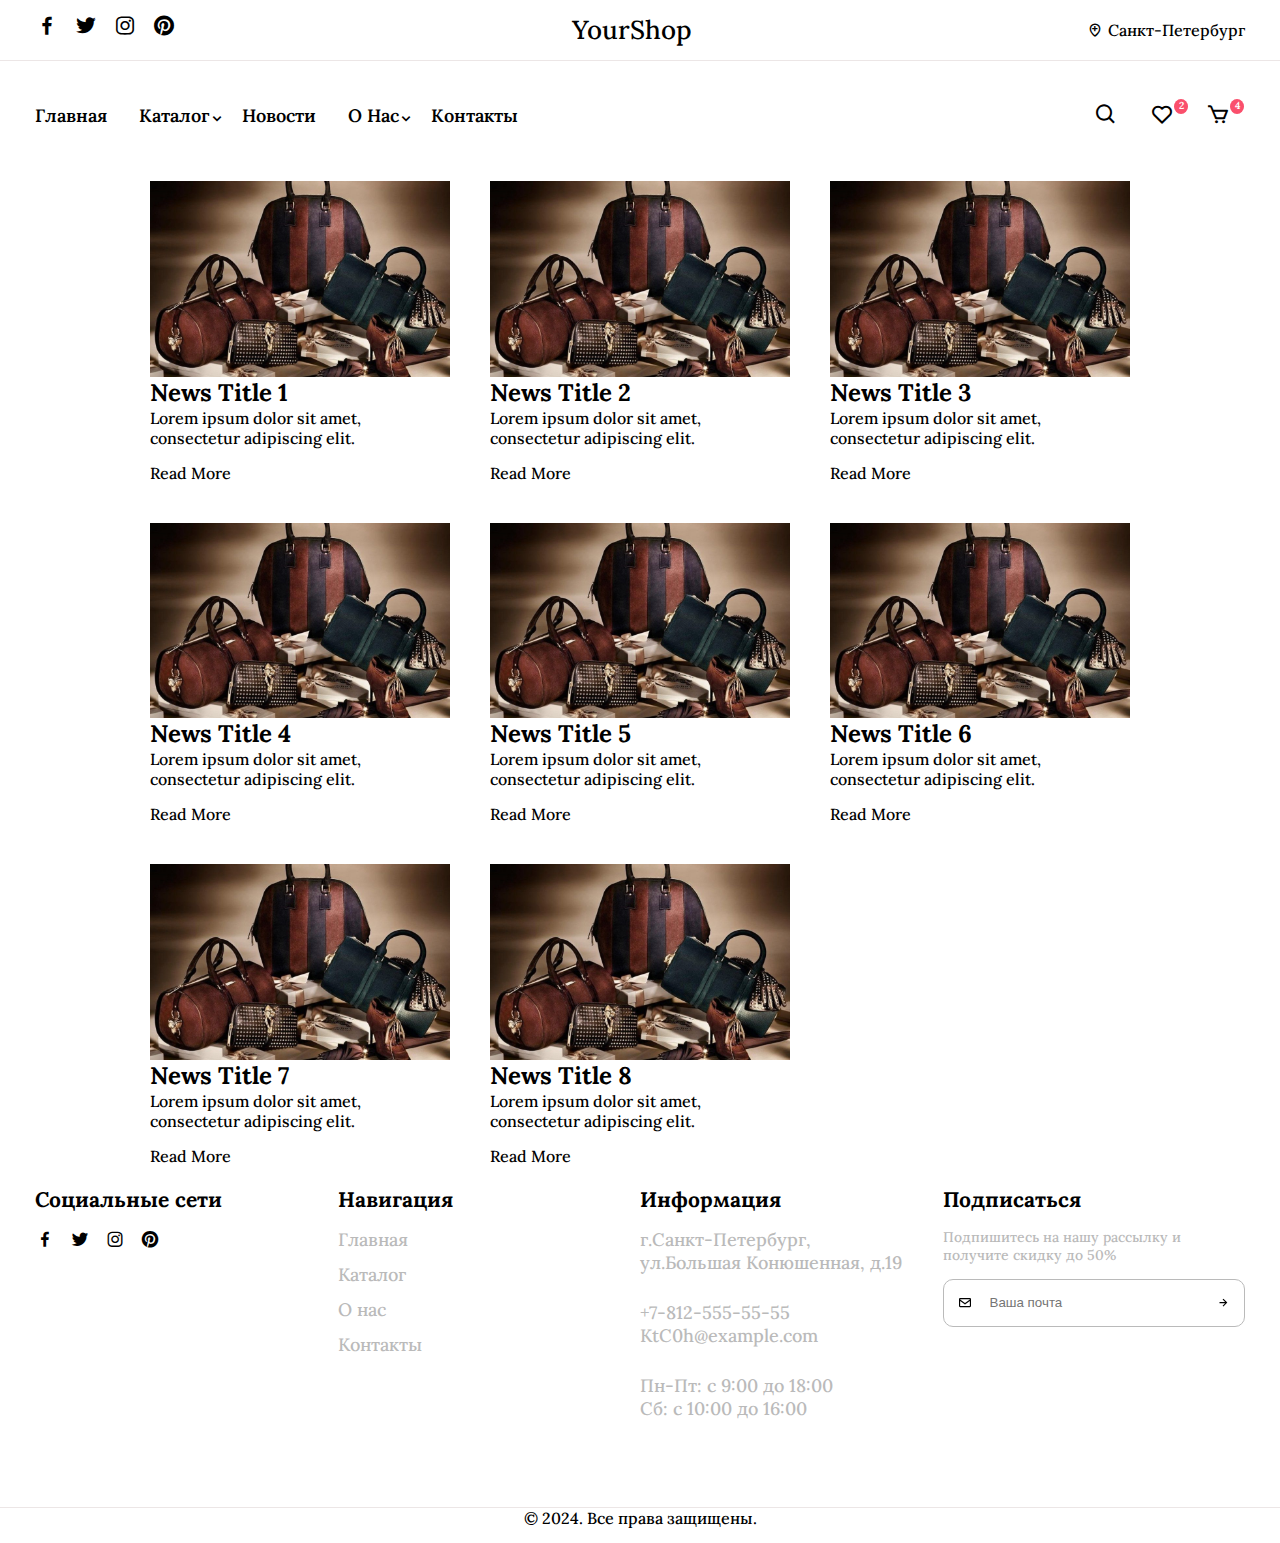
<file: news.html>
<!DOCTYPE html>
<html lang="ru">
  <head>
    <meta charset="UTF-8" />
    <meta name="viewport" content="width=device-width, initial-scale=1.0" />
    <title>Shop</title>
    <link rel="stylesheet" href="style.css" />
    <link
      href="https://unpkg.com/boxicons@2.1.4/css/boxicons.min.css"
      rel="stylesheet"
    />
    <link
      rel="stylesheet"
      href="https://cdn.jsdelivr.net/npm/swiper@11/swiper-bundle.min.css"
    />
  </head>
  <body>
    <div id="page" class="site">
      <header class="header">
        <div class="header_top">
          <div class="container">
            <div class="header_top-wrapper">
              <div class="socials">
                <ul class="social_list">
                  <li>
                    <a href="#"><i class="bx bxl-facebook"></i></a>
                  </li>
                  <li>
                    <a href="#"><i class="bx bxl-twitter"></i></a>
                  </li>
                  <li>
                    <a href="#"><i class="bx bxl-instagram"></i></a>
                  </li>
                  <li>
                    <a href="#"><i class="bx bxl-pinterest"></i></a>
                  </li>
                </ul>
              </div>
              <div class="logo"><a href="index.html">YourShop</a></div>
              <div class="regions">
                <div class="regions_block">
                  <i class="bx bx-location-plus"></i>
                  <span class="regions_name"
                    ><a href="#" class="regions_name-link"
                      >Санкт-Петербург</a
                    ></span
                  >
                </div>
              </div>
            </div>
          </div>
        </div>
        <div class="header_main">
          <div class="container">
            <div class="header_main-wrapper">
              <div class="menu-toggle">
                <a href="#" data-open-btn
                  ><i class="bx bx-menu-alt-left"></i
                ></a>
              </div>
              <nav class="navigation">
                <ul class="navigation_menu">
                  <li>
                    <a href="#"><span>Главная</span></a>
                  </li>
                  <li>
                    <a href="/catalog.html"
                      ><span>Каталог</span><i class="bx bx-chevron-down"></i
                    ></a>
                    <div class="big-menu">
                      <div class="container">
                        <div class="big-menu_wrapper">
                          <div class="menu-size">
                            <div class="links">
                              <h3>Одежда</h3>
                              <ul>
                                <li><a href="#">Dolce&Gabbana</a></li>
                                <li><a href="#">Versace</a></li>
                                <li><a href="#">Hermes</a></li>
                                <li><a href="#">Burberry</a></li>
                                <li><a href="#">Prada</a></li>
                                <li><a href="#">Zara</a></li>
                                <li><a href="#">Louis Vuitton</a></li>
                              </ul>
                            </div>
                            <div class="links">
                              <h3>Обувь</h3>
                              <ul>
                                <li><a href="#">Adidas</a></li>
                                <li><a href="#">Nike</a></li>
                                <li><a href="#">New Balance</a></li>
                                <li><a href="#">Burberry</a></li>
                                <li><a href="#">Reebok</a></li>
                                <li><a href="#">Puma</a></li>
                              </ul>
                            </div>
                            <div class="links">
                              <h3>Сумки</h3>
                              <ul>
                                <li><a href="#">Louis Vuitton</a></li>
                                <li><a href="#">Prada</a></li>
                                <li><a href="#">Hermes</a></li>
                                <li><a href="#">Dolce&Gabbana</a></li>
                              </ul>
                            </div>
                            <div class="links">
                              <h3>Аксессуары</h3>
                              <ul>
                                <li><a href="#">Louis Vuitton</a></li>
                                <li><a href="#">Prada</a></li>
                                <li><a href="#">Hermes</a></li>
                                <li><a href="#">Dolce&Gabbana</a></li>
                                <li><a href="#">Versace</a></li>
                              </ul>
                            </div>
                          </div>
                        </div>
                      </div>
                    </div>
                  </li>
                  <li>
                    <a href="#"><span>Новости</span></a>
                  </li>
                  <li>
                    <a href="#"
                      ><span>О Нас</span><i class="bx bx-chevron-down"></i
                    ></a>
                    <ul class="sub-menu">
                      <li><a href="#">Идеи</a></li>
                      <li><a href="#">Новости</a></li>
                      <li><a href="#">О Нас</a></li>
                      <li><a href="#">Истории</a></li>
                    </ul>
                  </li>
                  <li>
                    <a href="#"><span>Контакты</span></a>
                  </li>
                </ul>
              </nav>
              <div class="logo header-main-logo"><a href="#">YourShop</a></div>
              <div class="header_main-icons">
                <ul class="header_main-icons_list">
                  <li>
                    <a href="#" data-open-btn><i class="bx bx-search"></i></a>
                  </li>
                  <li>
                    <a href="#"
                      ><i class="bx bx-heart"></i><span class="qty">2</span></a
                    >
                  </li>
                  <li>
                    <a href="#" trigger-button data-target="data-cart"
                      ><i class="bx bx-cart"></i><span class="qty">4</span></a
                    >
                  </li>
                </ul>
              </div>
            </div>
          </div>
        </div>
      </header>

      <main>
        <div class="container">
          <section class="news-section">
            <div class="news-cards">
              <div class="news-card">
                <img src="/img/acsess-1.jpeg" alt="Card 1" />
                <div class="card-details">
                  <h3 class="card-title">News Title 1</h3>
                  <p class="card-description">
                    Lorem ipsum dolor sit amet, consectetur adipiscing elit.
                  </p>
                  <a href="#" class="card-more">Read More</a>
                </div>
              </div>
              <div class="news-card">
                <img src="/img/acsess-1.jpeg" alt="Card 2" />
                <div class="card-details">
                  <h3 class="card-title">News Title 2</h3>
                  <p class="card-description">
                    Lorem ipsum dolor sit amet, consectetur adipiscing elit.
                  </p>
                  <a href="#" class="card-more">Read More</a>
                </div>
              </div>
              <div class="news-card">
                <img src="/img/acsess-1.jpeg" alt="Card 3" />
                <div class="card-details">
                  <h3 class="card-title">News Title 3</h3>
                  <p class="card-description">
                    Lorem ipsum dolor sit amet, consectetur adipiscing elit.
                  </p>
                  <a href="#" class="card-more">Read More</a>
                </div>
              </div>
              <div class="news-card">
                <img src="/img/acsess-1.jpeg" alt="Card 4" />
                <div class="card-details">
                  <h3 class="card-title">News Title 4</h3>
                  <p class="card-description">
                    Lorem ipsum dolor sit amet, consectetur adipiscing elit.
                  </p>
                  <a href="#" class="card-more">Read More</a>
                </div>
              </div>
              <div class="news-card">
                <img src="/img/acsess-1.jpeg" alt="Card 5" />
                <div class="card-details">
                  <h3 class="card-title">News Title 5</h3>
                  <p class="card-description">
                    Lorem ipsum dolor sit amet, consectetur adipiscing elit.
                  </p>
                  <a href="#" class="card-more">Read More</a>
                </div>
              </div>
              <div class="news-card">
                <img src="/img/acsess-1.jpeg" alt="Card 6" />
                <div class="card-details">
                  <h3 class="card-title">News Title 6</h3>
                  <p class="card-description">
                    Lorem ipsum dolor sit amet, consectetur adipiscing elit.
                  </p>
                  <a href="#" class="card-more">Read More</a>
                </div>
              </div>
              <div class="news-card">
                <img src="/img/acsess-1.jpeg" alt="Card 7" />
                <div class="card-details">
                  <h3 class="card-title">News Title 7</h3>
                  <p class="card-description">
                    Lorem ipsum dolor sit amet, consectetur adipiscing elit.
                  </p>
                  <a href="#" class="card-more">Read More</a>
                </div>
              </div>
              <div class="news-card">
                <img src="/img/acsess-1.jpeg" alt="Card 8" />
                <div class="card-details">
                  <h3 class="card-title">News Title 8</h3>
                  <p class="card-description">
                    Lorem ipsum dolor sit amet, consectetur adipiscing elit.
                  </p>
                  <a href="#" class="card-more">Read More</a>
                </div>
              </div>
              </div>
            </div>
          </section>
        </div>
      </main>

      <footer>
        <div class="footer-inner">
          <div class="container">
            <div class="footer-wrap">
              <div class="socials">
                <h3>Социальные сети</h3>
                <ul>
                  <li>
                    <a href="#"><i class="bx bxl-facebook"></i></a>
                  </li>
                  <li>
                    <a href="#"><i class="bx bxl-twitter"></i></a>
                  </li>
                  <li>
                    <a href="#"><i class="bx bxl-instagram"></i></a>
                  </li>
                  <li>
                    <a href="#"><i class="bx bxl-pinterest"></i></a>
                  </li>
                </ul>
              </div>
              <div class="footer-links">
                <h3>Навигация</h3>
                <ul>
                  <li><a href="#">Главная</a></li>
                  <li><a href="#">Каталог</a></li>
                  <li><a href="#">О нас</a></li>
                  <li><a href="#">Контакты</a></li>
                </ul>
              </div>
              <div class="footer-links">
                <h3>Информация</h3>
                <div class="company-adress">
                  <p>
                    г.Санкт-Петербург,<br />
                    ул.Большая Конюшенная, д.19
                  </p>
                  <p>
                    <a href="tel:+7-812-555-55-55">+7-812-555-55-55</a>
                    <br />
                    <a href="mailto:KtC0h@example.com">KtC0h@example.com</a>
                  </p>
                  <p>
                    Пн-Пт: с 9:00 до 18:00
                    <br />
                    Сб: с 10:00 до 16:00
                  </p>
                </div>
              </div>
              <div class="subscribe">
                <h3>Подписаться</h3>
                <p>Подпишитесь на нашу рассылку и получите скидку до 50%</p>
                <form action="" class="search">
                  <i class="bx bx-envelope"></i>
                  <input
                    type="text"
                    placeholder="Ваша почта"
                    class="search-input"
                  />
                  <input type="submit" class="search-submit" />
                  <i class="bx bx-right-arrow-alt"></i>
                </form>
              </div>
            </div>
          </div>
        </div>
        <div class="copyright">
          <div class="container">
            <p>© 2024. Все права защищены.</p>
          </div>
        </div>
      </footer>

      <div class="overlay" data-overlay></div>
      <nav class="mobile" data-show>
        <a href="#" class="close-toggle" data-close-btn
          ><i class="bx bx-x"></i
        ></a>
        <ul>
          <li><a href="#">Главная</a></li>
          <li>
            <a href="#">Одежда</a>
            <span class="sub-trigger"><i class="bx bx-chevron-down"></i></span>
            <ul class="sub-menu">
              <li><a href="#">Dolce&Gabbana</a></li>
              <li><a href="#">Versace</a></li>
              <li><a href="#">Hermes</a></li>
              <li><a href="#">Burberry</a></li>
              <li><a href="#">Prada</a></li>
              <li><a href="#">Zara</a></li>
              <li><a href="#">Louis Vuitton</a></li>
            </ul>
          </li>
          <li>
            <a href="#">Обувь</a>
            <span class="sub-trigger"><i class="bx bx-chevron-down"></i></span>
            <ul class="sub-menu">
              <li><a href="#">Dolce&Gabbana</a></li>
              <li><a href="#">Versace</a></li>
              <li><a href="#">Hermes</a></li>
              <li><a href="#">Burberry</a></li>
              <li><a href="#">Prada</a></li>
              <li><a href="#">Zara</a></li>
              <li><a href="#">Louis Vuitton</a></li>
            </ul>
          </li>

          <li>
            <a href="#">Сумки</a>
            <span class="sub-trigger"><i class="bx bx-chevron-down"></i></span>
            <ul class="sub-menu">
              <li><a href="#">Dolce&Gabbana</a></li>
              <li><a href="#">Versace</a></li>
              <li><a href="#">Hermes</a></li>
              <li><a href="#">Burberry</a></li>
            </ul>
          </li>

          <li>
            <a href="#">Аксессуары</a>
            <span class="sub-trigger"><i class="bx bx-chevron-down"></i></span>
            <ul class="sub-menu">
              <li><a href="#">Dolce&Gabbana</a></li>
              <li><a href="#">Versace</a></li>
              <li><a href="#">Hermes</a></li>
              <li><a href="#">Burberry</a></li>
              <li><a href="#">Prada</a></li>
              <li><a href="#">Zara</a></li>
              <li><a href="#">Louis Vuitton</a></li>
            </ul>
          </li>

          <li><a href="#">Акции</a></li>
          <li><a href="#">Блог</a></li>
        </ul>
        <div class="enter">
          <div class="enter-btn"><span>Вход</span></div>
          <a href="#" class="btn-primary">Войти</a>
          <a href="#" class="btn-light">Регистрация</a>
        </div>
      </nav>

      <div class="search-modal" data-show>
        <div class="container">
          <div class="search-modal-wrapper">
            <div class="search-head">
              <strong>Поиск по сайту</strong>
              <a href="#0" class="close-trigger" data-close-btn
                ><i class="bx bx-x"></i
              ></a>
            </div>
            <form action="" class="search">
              <i class="bx bx-search"></i>
              <input
                type="search"
                placeholder="Поиск по сайту"
                class="search-input"
              />
              <input type="submit" class="search-submit" />
              <i class="bx bx-right-arrow-alt"></i>
            </form>
            <div class="search-footer">
              <p>
                <span>Популярные запросы:</span>
                <a href="#">Nike</a>
                <a href="#">Ремни</a>
                <a href="#">Халаты</a>
              </p>
            </div>
          </div>
        </div>
      </div>

      <div class="youtube" data-show>
        <div class="youtube-wrapper">
          <div class="inner">
            <div class="item">
              <a href="#0" class="close-trigger" data-close-btn
                ><i class="bx bx-x"></i
              ></a>
              <div class="outer">
                <div class="control">
                  <iframe
                    src="https://www.youtube.com/embed/YmVQdYlvCv0"
                    title="Gucci Presents: Gucci Oud, the new unisex fragrance"
                    allowfullscreen
                  ></iframe>
                </div>
              </div>
            </div>
          </div>
        </div>
      </div>
    </div>

    <div id="data-cart" class="cart-menu">
      <div class="cart-menu-wrap">
        <a href="#" class="close-trigger" close-button
          ><i class="bx bx-x"></i
        ></a>
        <div class="scrollto cart-outer">
          <div class="wrapper">
            <div class="cart-list">
              <div class="wrapper">
                <div class="cart-header">
                  <h2>Корзина</h2>
                </div>
                <div class="cart-body scrollto">
                  <div class="cart-product-list">
                    <div class="wrapper">
                      <ul>
                        <li>
                          <div class="grouping">
                            <div class="quantity">
                              <div class="control">
                                <button class="decrease">-</button>
                                <span class="count">1</span>
                                <button class="increase">+</button>
                              </div>
                            </div>
                            <div class="thumbnail">
                              <a href="#">
                                <img src="img/sweat-on.jpg" alt="product" />
                              </a>
                            </div>
                          </div>
                          <div class="variants">
                            <h4 class="dot-title"><a href="">Sweater</a></h4>
                            <div class="color gray-color">
                              <span>Цвет:</span>
                              <span>Серый</span>
                            </div>
                            <div class="size">
                              <span>Размер:</span>
                              <span>L</span>
                            </div>
                            <div class="price">4500.00</div>
                            <a href="" class="item-remove">
                              <i class="bx bx-trash"></i>
                            </a>
                          </div>
                        </li>
                        <li>
                          <div class="grouping">
                            <div class="quantity">
                              <div class="control">
                                <button class="decrease">-</button>
                                <span class="count">1</span>
                                <button class="increase">+</button>
                              </div>
                            </div>
                            <div class="thumbnail">
                              <a href="#">
                                <img src="img/sweat-on.jpg" alt="product" />
                              </a>
                            </div>
                          </div>
                          <div class="variants">
                            <h4 class="dot-title"><a href="">Sweater</a></h4>
                            <div class="color gray-color">
                              <span>Цвет:</span>
                              <span>Серый</span>
                            </div>
                            <div class="size">
                              <span>Размер:</span>
                              <span>L</span>
                            </div>
                            <div class="price">4500.00</div>
                            <a href="" class="item-remove">
                              <i class="bx bx-trash"></i>
                            </a>
                          </div>
                        </li>
                        <li>
                          <div class="grouping">
                            <div class="quantity">
                              <div class="control">
                                <button class="decrease">-</button>
                                <span class="count">1</span>
                                <button class="increase">+</button>
                              </div>
                            </div>
                            <div class="thumbnail">
                              <a href="#">
                                <img src="img/sweat-on.jpg" alt="product" />
                              </a>
                            </div>
                          </div>
                          <div class="variants">
                            <h4 class="dot-title"><a href="">Sweater</a></h4>
                            <div class="color gray-color">
                              <span>Цвет:</span>
                              <span>Серый</span>
                            </div>
                            <div class="size">
                              <span>Размер:</span>
                              <span>L</span>
                            </div>
                            <div class="price">4500.00</div>
                            <a href="" class="item-remove">
                              <i class="bx bx-trash"></i>
                            </a>
                          </div>
                        </li>
                        <li>
                          <div class="grouping">
                            <div class="quantity">
                              <div class="control">
                                <button class="decrease">-</button>
                                <span class="count">1</span>
                                <button class="increase">+</button>
                              </div>
                            </div>
                            <div class="thumbnail">
                              <a href="#">
                                <img src="img/sweat-on.jpg" alt="product" />
                              </a>
                            </div>
                          </div>
                          <div class="variants">
                            <h4 class="dot-title"><a href="">Sweater</a></h4>
                            <div class="color gray-color">
                              <span>Цвет:</span>
                              <span>Серый</span>
                            </div>
                            <div class="size">
                              <span>Размер:</span>
                              <span>L</span>
                            </div>
                            <div class="price">4500.00</div>
                            <a href="" class="item-remove">
                              <i class="bx bx-trash"></i>
                            </a>
                          </div>
                        </li>
                      </ul>
                    </div>
                  </div>
                </div>
                <div class="cart-footer">
                  <div class="cart-footer-total">
                    <span>Итого:</span>
                    <span>4500.00</span>
                  </div>
                  <a href="#" class="btn">Оформить заказ</a>
                </div>
              </div>
            </div>
          </div>
        </div>
      </div>
    </div>

    <button class="scroll-top" onclick="scrollToTop()">
      <i class="bx bx-chevrons-up"></i>
    </button>

    <script src="https://cdn.jsdelivr.net/npm/swiper@11/swiper-bundle.min.js"></script>
    <script src="script.js"></script>
  </body>
</html>
</file>
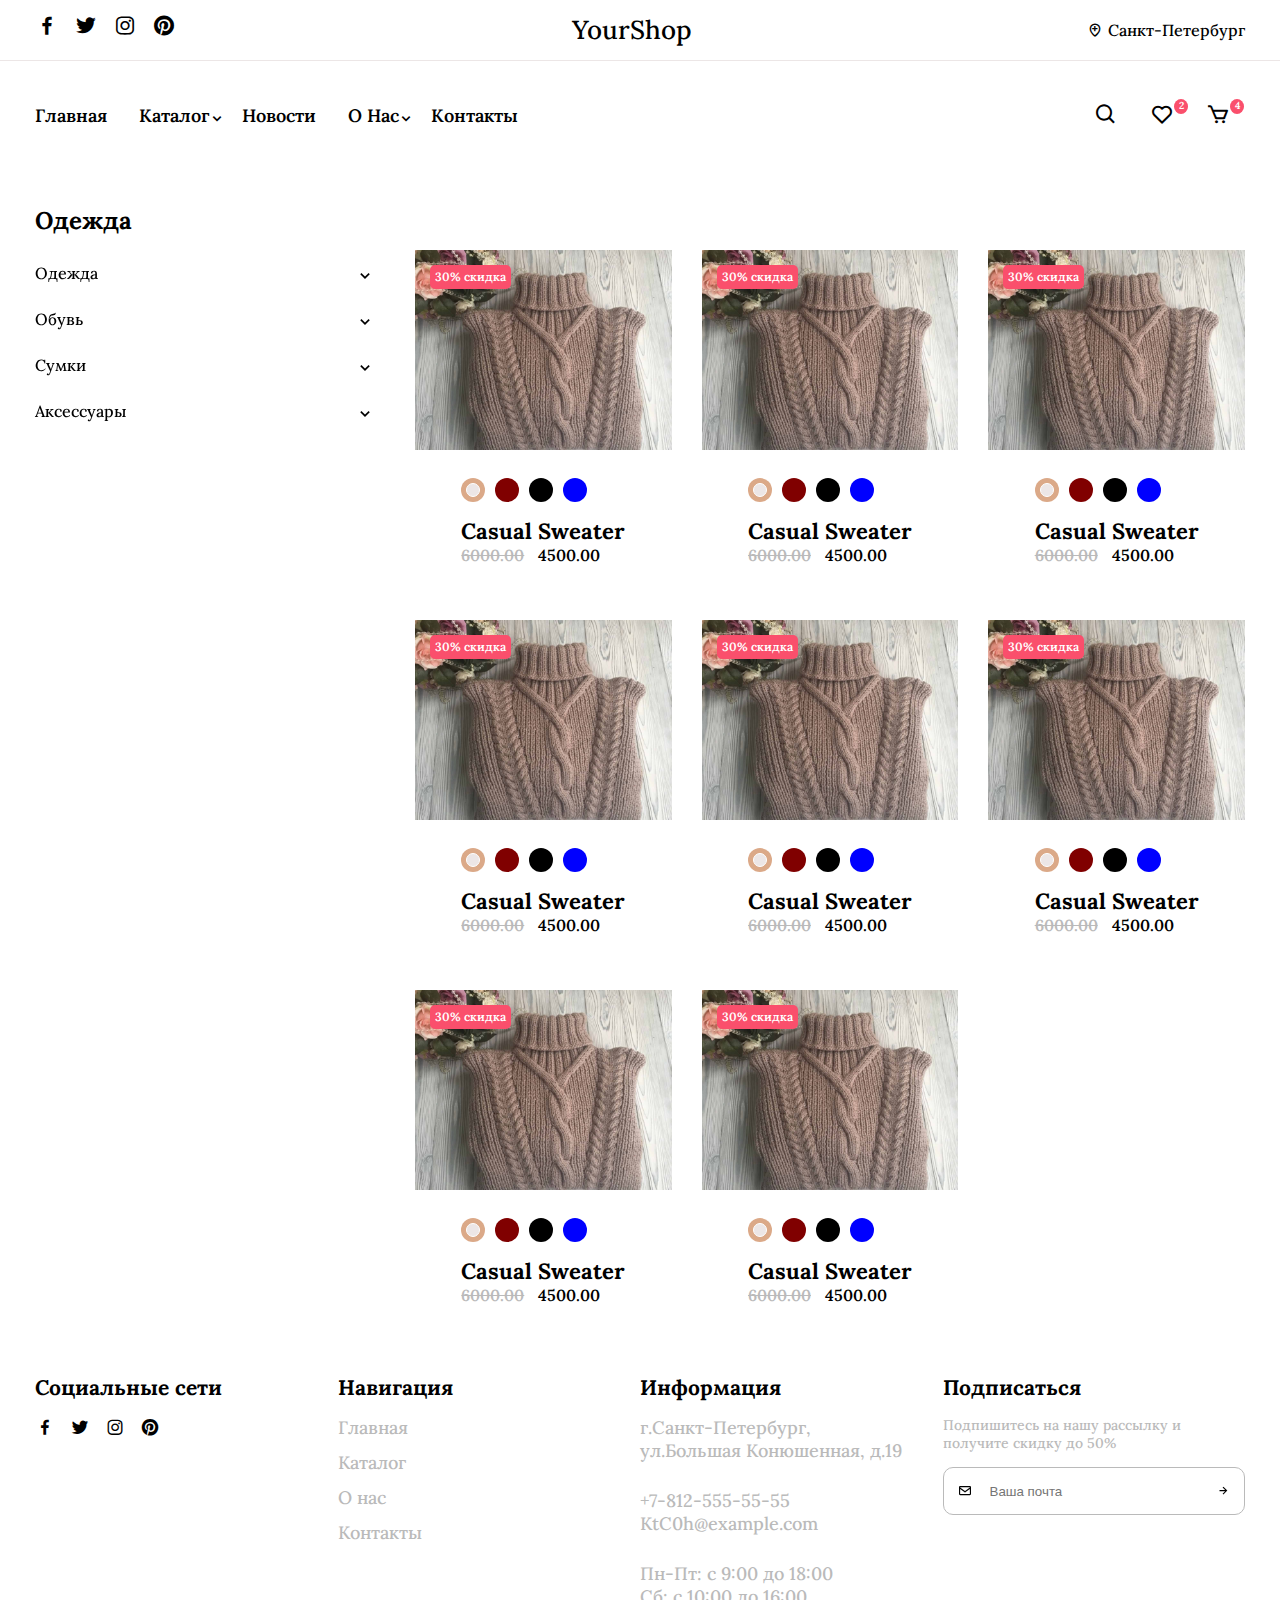
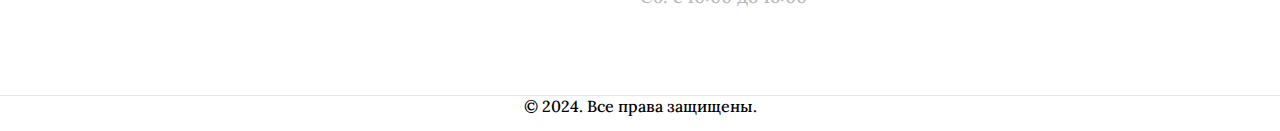
<file: product.html>
<!DOCTYPE html>
<html lang="ru">
<head>
  <meta charset="UTF-8">
  <meta name="viewport" content="width=device-width, initial-scale=1.0">
  <title>Shop</title>
  <link rel="stylesheet" href="style.css">
  <link href='https://unpkg.com/boxicons@2.1.4/css/boxicons.min.css' rel='stylesheet'>
  <link
  rel="stylesheet"
  href="https://cdn.jsdelivr.net/npm/swiper@11/swiper-bundle.min.css"
/>
  <link rel="stylesheet" href="lightbox.css">
</head>
<body>
  <div id="page" class="site">
    <header class="header">
      <div class="header_top">
        <div class="container">
          <div class="header_top-wrapper">
            <div class="socials">
              <ul class="social_list">
                  <li><a href="#"><i class='bx bxl-facebook'></i></a></li>
                  <li><a href="#"><i class='bx bxl-twitter'></i></a></li>
                  <li><a href="#"><i class='bx bxl-instagram'></i></a></li>
                  <li><a href="#"><i class='bx bxl-pinterest'></i></a></li>
              </ul>
            </div>
            <div class="logo"><a href="index.html">YourShop</a></div>
            <div class="regions">
              <div class="regions_block">
                <i class='bx bx-location-plus'></i>
                <span class="regions_name"><a href="#" class="regions_name-link">Санкт-Петербург</a></span>
              </div>
            </div>
          </div>
        </div>
      </div>
      <div class="header_main">
        <div class="container">
          <div class="header_main-wrapper">
            <div class="menu-toggle"><a href="#" data-open-btn><i class='bx bx-menu-alt-left'></i></a></div>
            <nav class="navigation">
              <ul class="navigation_menu">
                <li><a href="#"><span>Главная</span></a></li>
                <li><a href="/catalog.html"><span>Каталог</span><i class='bx bx-chevron-down'></i></a>
                  <div class="big-menu">
                    <div class="container">
                      <div class="big-menu_wrapper">
                        <div class="menu-size">
                          <div class="links">
                            <h3>Одежда</h3>
                            <ul>
                              <li><a href="#">Dolce&Gabbana</a></li>
                              <li><a href="#">Versace</a></li>
                              <li><a href="#">Hermes</a></li>
                              <li><a href="#">Burberry</a></li>
                              <li><a href="#">Prada</a></li>
                              <li><a href="#">Zara</a></li>
                              <li><a href="#">Louis Vuitton</a></li>
                            </ul>
                          </div>
                          <div class="links">
                            <h3>Обувь</h3>
                            <ul>
                              <li><a href="#">Adidas</a></li>
                              <li><a href="#">Nike</a></li>
                              <li><a href="#">New Balance</a></li>
                              <li><a href="#">Burberry</a></li>
                              <li><a href="#">Reebok</a></li>
                              <li><a href="#">Puma</a></li>
                            </ul>
                          </div>
                          <div class="links">
                            <h3>Сумки</h3>
                            <ul>
                              <li><a href="#">Louis Vuitton</a></li>
                              <li><a href="#">Prada</a></li>
                              <li><a href="#">Hermes</a></li>
                              <li><a href="#">Dolce&Gabbana</a></li>
                            </ul>
                          </div>
                          <div class="links">
                            <h3>Аксессуары</h3>
                            <ul>
                              <li><a href="#">Louis Vuitton</a></li>
                              <li><a href="#">Prada</a></li>
                              <li><a href="#">Hermes</a></li>
                              <li><a href="#">Dolce&Gabbana</a></li>
                              <li><a href="#">Versace</a></li>
                            </ul>
                          </div>
                        </div>
                        
                      </div>
                    </div>
                  </div>
                </li>
                <li><a href="#"><span>Новости</span></a></li>
                <li><a href="#"><span>О Нас</span><i class='bx bx-chevron-down'></i></a>
                  <ul class="sub-menu">
                    <li><a href="#">Идеи</a></li>
                    <li><a href="#">Новости</a></li>
                    <li><a href="#">О Нас</a></li>
                    <li><a href="#">Истории</a></li>
                  </ul>
                </li>
                <li><a href="#"><span>Контакты</span></a></li>
              </ul>
            </nav>
            <div class="logo header-main-logo"><a href="#">YourShop</a></div>
            <div class="header_main-icons">
              <ul class="header_main-icons_list">
                <li><a href="#" data-open-btn><i class='bx bx-search'></i></a></li>               
                <li><a href="#"><i class='bx bx-heart'></i><span class="qty">2</span></a></li>
                <li><a href="#" trigger-button data-target="data-cart"><i class='bx bx-cart'></i><span class="qty">4</span></a></li>
              </ul>
            </div>
          </div>
        </div>
      </div>
    </header>

    <main>
      <section class="product-section">
        <div class="container">
          <div class="product-wrap">
            <div class="product-title">
              <h3>Одежда</h3>
            </div>
            <div class="product-content">
              <div class="product-side-bar">
              <nav class="product-navigation">
                <ul>
                    <li class="product-navigation_item"><a href="#">Одежда</a>
                    <span class="sub-trigger"><i class='bx bx-chevron-down'></i></span>
                    <ul class="sub-menu">
                      <li><a href="#">Dolce&Gabbana</a></li>
                      <li><a href="#">Versace</a></li>
                      <li><a href="#">Hermes</a></li>
                      <li><a href="#">Burberry</a></li>
                      <li><a href="#">Prada</a></li>
                      <li><a href="#">Zara</a></li>
                      <li><a href="#">Louis Vuitton</a></li>
                    </ul>
                    </li>
                    <li><a href="#">Обувь</a>
                    <span class="sub-trigger"><i class='bx bx-chevron-down'></i></span>
                    <ul class="sub-menu">
                      <li><a href="#">Dolce&Gabbana</a></li>
                      <li><a href="#">Versace</a></li>
                      <li><a href="#">Hermes</a></li>
                      <li><a href="#">Burberry</a></li>
                      <li><a href="#">Prada</a></li>
                      <li><a href="#">Zara</a></li>
                      <li><a href="#">Louis Vuitton</a></li>
                    </ul>
                    <li><a href="#">Сумки</a>
                    <span class="sub-trigger"><i class='bx bx-chevron-down'></i></span>
                    <ul class="sub-menu">
                      <li><a href="#">Dolce&Gabbana</a></li>
                      <li><a href="#">Versace</a></li>
                      <li><a href="#">Hermes</a></li>
                      <li><a href="#">Burberry</a></li>
                    </ul>
                  <li><a href="#">Аксессуары</a>
                    <span class="sub-trigger"><i class='bx bx-chevron-down'></i></span>
                    <ul class="sub-menu">
                      <li><a href="#">Dolce&Gabbana</a></li>
                      <li><a href="#">Versace</a></li>
                      <li><a href="#">Hermes</a></li>
                      <li><a href="#">Burberry</a></li>
                      <li><a href="#">Prada</a></li>
                      <li><a href="#">Zara</a></li>
                      <li><a href="#">Louis Vuitton</a></li>
                    </ul>
                </ul>
              </nav>
              </div>
              <div class="product-content_wrapper">
                <div class="product-content_items">
                  <div class="list">
                    <div class="product-thumb">
                      <span class="label">30% скидка</span>
                      <div class="thumbnail">
                        <a href="/card.html">
                          <div class="image">
                            <img src="img/sweat-off.jpg" alt="sweater">
                          </div>
                          <div class="image hover-image">
                            <img src="img/sweat-on.jpg" alt="sweater">
                          </div>
                        </a>
                      </div>
                      <div class="icons-act">
                        <ul>
                          <li><a href="#"><i class='bx bx-heart'></i></a></li>
                          <li><a href="#"><i class='bx bx-cart'></i></a></li>
                          <li><a href="img/sweat-on.jpg" data-lightbox="models" data-title="Casual Sweater"><i class='bx bx-search-alt'></i></a></li>
                              <div class="image-lightbox__hidden">
                                <a href="img/sweat-off.jpg" data-lightbox="models" data-title="Casual Sweater2"></a>
                                <a href="img/sweat-2.jpg" data-lightbox="models" data-title="Casual Sweater3"></a>
                              </div>
                        </ul>
                      </div>
                    </div>  
                      <div class="product-info">
                        <div class="colors">
                          <a href="#" class="gray active"></a>
                          <a href="#" class="maroon"></a>
                          <a href="#" class="black"></a>
                          <a href="#" class="blue"></a>
                        </div>
                        <h2><a href="#">Casual Sweater</a></h2>
                        <div class="price">
                          <span class="before">6000.00</span>
                          <span class="current">4500.00</span>
                        </div>
                      </div>
                  </div>
                  <div class="list">
                    <div class="product-thumb">
                      <span class="label">30% скидка</span>
                      <div class="thumbnail">
                        <a href="#">
                          <div class="image">
                            <img src="img/sweat-off.jpg" alt="sweater">
                          </div>
                          <div class="image hover-image">
                            <img src="img/sweat-on.jpg" alt="sweater">
                          </div>
                        </a>
                      </div>
                      <div class="icons-act">
                        <ul>
                          <li><a href="#"><i class='bx bx-heart'></i></a></li>
                          <li><a href="#"><i class='bx bx-cart'></i></a></li>
                          <li><a href="img/sweat-on.jpg" data-lightbox="models2" data-title="Sweater"><i class='bx bx-search-alt'></i></a></li>
                              <div class="image-lightbox__hidden">
                                <a href="img/sweat-off.jpg" data-lightbox="models2" data-title="Sweater2"></a>
                                <a href="img/sweat-1.jpg" data-lightbox="models2" data-title="Sweater3"></a>
                              </div>
                        </ul>
                      </div>
                    </div>  
                      <div class="product-info">
                        <div class="colors">
                          <a href="#" class="gray active"></a>
                          <a href="#" class="maroon"></a>
                          <a href="#" class="black"></a>
                          <a href="#" class="blue"></a>
                        </div>
                        <h2><a href="#">Casual Sweater</a></h2>
                        <div class="price">
                          <span class="before">6000.00</span>
                          <span class="current">4500.00</span>
                        </div>
                      </div>
                  </div>
                  <div class="list">
                    <div class="product-thumb">
                      <span class="label">30% скидка</span>
                      <div class="thumbnail">
                        <a href="#">
                          <div class="image">
                            <img src="img/sweat-off.jpg" alt="sweater">
                          </div>
                          <div class="image hover-image">
                            <img src="img/sweat-on.jpg" alt="sweater">
                          </div>
                        </a>
                      </div>
                      <div class="icons-act">
                        <ul>
                          <li><a href="#"><i class='bx bx-heart'></i></a></li>
                          <li><a href="#"><i class='bx bx-cart'></i></a></li>
                          <li><a href="#"><i class='bx bx-search-alt'></i></a></li>
                        </ul>
                      </div>
                    </div>  
                      <div class="product-info">
                        <div class="colors">
                          <a href="#" class="gray active"></a>
                          <a href="#" class="maroon"></a>
                          <a href="#" class="black"></a>
                          <a href="#" class="blue"></a>
                        </div>
                        <h2><a href="#">Casual Sweater</a></h2>
                        <div class="price">
                          <span class="before">6000.00</span>
                          <span class="current">4500.00</span>
                        </div>
                      </div>
                  </div>
                  <div class="list">
                    <div class="product-thumb">
                      <span class="label">30% скидка</span>
                      <div class="thumbnail">
                        <a href="#">
                          <div class="image">
                            <img src="img/sweat-off.jpg" alt="sweater">
                          </div>
                          <div class="image hover-image">
                            <img src="img/sweat-on.jpg" alt="sweater">
                          </div>
                        </a>
                      </div>
                      <div class="icons-act">
                        <ul>
                          <li><a href="#"><i class='bx bx-heart'></i></a></li>
                          <li><a href="#"><i class='bx bx-cart'></i></a></li>
                          <li><a href="#"><i class='bx bx-search-alt'></i></a></li>
                        </ul>
                      </div>
                    </div>  
                      <div class="product-info">
                        <div class="colors">
                          <a href="#" class="gray active"></a>
                          <a href="#" class="maroon"></a>
                          <a href="#" class="black"></a>
                          <a href="#" class="blue"></a>
                        </div>
                        <h2><a href="#">Casual Sweater</a></h2>
                        <div class="price">
                          <span class="before">6000.00</span>
                          <span class="current">4500.00</span>
                        </div>
                      </div>
                  </div>
                  <div class="list">
                    <div class="product-thumb">
                      <span class="label">30% скидка</span>
                      <div class="thumbnail">
                        <a href="#">
                          <div class="image">
                            <img src="img/sweat-off.jpg" alt="sweater">
                          </div>
                          <div class="image hover-image">
                            <img src="img/sweat-on.jpg" alt="sweater">
                          </div>
                        </a>
                      </div>
                      <div class="icons-act">
                        <ul>
                          <li><a href="#"><i class='bx bx-heart'></i></a></li>
                          <li><a href="#"><i class='bx bx-cart'></i></a></li>
                          <li><a href="#"><i class='bx bx-search-alt'></i></a></li>
                        </ul>
                      </div>
                    </div>  
                      <div class="product-info">
                        <div class="colors">
                          <a href="#" class="gray active"></a>
                          <a href="#" class="maroon"></a>
                          <a href="#" class="black"></a>
                          <a href="#" class="blue"></a>
                        </div>
                        <h2><a href="#">Casual Sweater</a></h2>
                        <div class="price">
                          <span class="before">6000.00</span>
                          <span class="current">4500.00</span>
                        </div>
                      </div>
                  </div>
                  <div class="list">
                    <div class="product-thumb">
                      <span class="label">30% скидка</span>
                      <div class="thumbnail">
                        <a href="#">
                          <div class="image">
                            <img src="img/sweat-off.jpg" alt="sweater">
                          </div>
                          <div class="image hover-image">
                            <img src="img/sweat-on.jpg" alt="sweater">
                          </div>
                        </a>
                      </div>
                      <div class="icons-act">
                        <ul>
                          <li><a href="#"><i class='bx bx-heart'></i></a></li>
                          <li><a href="#"><i class='bx bx-cart'></i></a></li>
                          <li><a href="#"><i class='bx bx-search-alt'></i></a></li>
                        </ul>
                      </div>
                    </div>  
                      <div class="product-info">
                        <div class="colors">
                          <a href="#" class="gray active"></a>
                          <a href="#" class="maroon"></a>
                          <a href="#" class="black"></a>
                          <a href="#" class="blue"></a>
                        </div>
                        <h2><a href="#">Casual Sweater</a></h2>
                        <div class="price">
                          <span class="before">6000.00</span>
                          <span class="current">4500.00</span>
                        </div>
                      </div>
                  </div>
                  <div class="list">
                    <div class="product-thumb">
                      <span class="label">30% скидка</span>
                      <div class="thumbnail">
                        <a href="#">
                          <div class="image">
                            <img src="img/sweat-off.jpg" alt="sweater">
                          </div>
                          <div class="image hover-image">
                            <img src="img/sweat-on.jpg" alt="sweater">
                          </div>
                        </a>
                      </div>
                      <div class="icons-act">
                        <ul>
                          <li><a href="#"><i class='bx bx-heart'></i></a></li>
                          <li><a href="#"><i class='bx bx-cart'></i></a></li>
                          <li><a href="#"><i class='bx bx-search-alt'></i></a></li>
                        </ul>
                      </div>
                    </div>  
                      <div class="product-info">
                        <div class="colors">
                          <a href="#" class="gray active"></a>
                          <a href="#" class="maroon"></a>
                          <a href="#" class="black"></a>
                          <a href="#" class="blue"></a>
                        </div>
                        <h2><a href="#">Casual Sweater</a></h2>
                        <div class="price">
                          <span class="before">6000.00</span>
                          <span class="current">4500.00</span>
                        </div>
                      </div>
                  </div>
                  <div class="list">
                    <div class="product-thumb">
                      <span class="label">30% скидка</span>
                      <div class="thumbnail">
                        <a href="#">
                          <div class="image">
                            <img src="img/sweat-off.jpg" alt="sweater">
                          </div>
                          <div class="image hover-image">
                            <img src="img/sweat-on.jpg" alt="sweater">
                          </div>
                        </a>
                      </div>
                      <div class="icons-act">
                        <ul>
                          <li><a href="#"><i class='bx bx-heart'></i></a></li>
                          <li><a href="#"><i class='bx bx-cart'></i></a></li>
                          <li><a href="#"><i class='bx bx-search-alt'></i></a></li>
                        </ul>
                      </div>
                    </div>  
                      <div class="product-info">
                        <div class="colors">
                          <a href="#" class="gray active"></a>
                          <a href="#" class="maroon"></a>
                          <a href="#" class="black"></a>
                          <a href="#" class="blue"></a>
                        </div>
                        <h2><a href="#">Casual Sweater</a></h2>
                        <div class="price">
                          <span class="before">6000.00</span>
                          <span class="current">4500.00</span>
                        </div>
                      </div>
                  </div>
                </div>
              </div>
            </div>
          </div>
        </div>
      </section>
    </main>
    

    <footer>
      <div class="footer-inner">
        <div class="container">
          <div class="footer-wrap">
            <div class="socials">
              <h3>Социальные сети</h3>
              <ul>
                <li><a href="#"><i class='bx bxl-facebook'></i></a></li>
                <li><a href="#"><i class='bx bxl-twitter'></i></a></li>
                <li><a href="#"><i class='bx bxl-instagram'></i></a></li>
                <li><a href="#"><i class='bx bxl-pinterest'></i></a></li>
              </ul>
            </div>
            <div class="footer-links">
              <h3>Навигация</h3>
              <ul>
                <li><a href="#">Главная</a></li>
                <li><a href="#">Каталог</a></li>
                <li><a href="#">О нас</a></li>
                <li><a href="#">Контакты</a></li>
              </ul>
            </div>
            <div class="footer-links">
              <h3>Информация</h3>
              <div class="company-adress">
                <p>г.Санкт-Петербург,<br> ул.Большая Конюшенная, д.19</p>
                <p>
                  <a href="tel:+7-812-555-55-55">+7-812-555-55-55</a>
                  <br>
                  <a href="mailto:KtC0h@example.com">KtC0h@example.com</a>
                </p>
                <p>
                  Пн-Пт: с 9:00 до 18:00
                  <br>
                  Сб: с 10:00 до 16:00
                </p>
              </div>
            </div>
            <div class="subscribe">
              <h3>Подписаться</h3>
              <p>Подпишитесь на нашу рассылку и получите скидку до 50%</p>
              <form action="" class="search">
                <i class='bx bx-envelope'></i>
                <input type="text" placeholder="Ваша почта" class="search-input">
                <input type="submit" class="search-submit">
                <i class='bx bx-right-arrow-alt'></i>
              </form>
            </div>
          </div>
        </div>
      </div>
      <div class="copyright">
        <div class="container">
          <p>© 2024. Все права защищены.</p>
        </div>
      </div>
    </footer>

    <div class="overlay" data-overlay></div>
    <nav class="mobile" data-show>
      <a href="#" class="close-toggle" data-close-btn><i class='bx bx-x'></i></a>
      <ul>
        <li><a href="#">Главная</a></li>
        <li><a href="#">Одежда</a>
          <span class="sub-trigger"><i class='bx bx-chevron-down'></i></span>
          <ul class="sub-menu">
            <li><a href="#">Dolce&Gabbana</a></li>
            <li><a href="#">Versace</a></li>
            <li><a href="#">Hermes</a></li>
            <li><a href="#">Burberry</a></li>
            <li><a href="#">Prada</a></li>
            <li><a href="#">Zara</a></li>
            <li><a href="#">Louis Vuitton</a></li>
          </ul>
        </li>
        <li><a href="#">Обувь</a>
          <span class="sub-trigger"><i class='bx bx-chevron-down'></i></span>
          <ul class="sub-menu">
            <li><a href="#">Dolce&Gabbana</a></li>
            <li><a href="#">Versace</a></li>
            <li><a href="#">Hermes</a></li>
            <li><a href="#">Burberry</a></li>
            <li><a href="#">Prada</a></li>
            <li><a href="#">Zara</a></li>
            <li><a href="#">Louis Vuitton</a></li>
          </ul>
        <li><a href="#">Сумки</a>
          <span class="sub-trigger"><i class='bx bx-chevron-down'></i></span>
          <ul class="sub-menu">
            <li><a href="#">Dolce&Gabbana</a></li>
            <li><a href="#">Versace</a></li>
            <li><a href="#">Hermes</a></li>
            <li><a href="#">Burberry</a></li>
          </ul>
        <li><a href="#">Аксессуары</a>
          <span class="sub-trigger"><i class='bx bx-chevron-down'></i></span>
          <ul class="sub-menu">
            <li><a href="#">Dolce&Gabbana</a></li>
            <li><a href="#">Versace</a></li>
            <li><a href="#">Hermes</a></li>
            <li><a href="#">Burberry</a></li>
            <li><a href="#">Prada</a></li>
            <li><a href="#">Zara</a></li>
            <li><a href="#">Louis Vuitton</a></li>
          </ul>
        <li><a href="#">Акции</a></li>
        <li><a href="#">Блог</a></li>
      </ul>
      <div class="enter">
        <div class="enter-btn"><span>Вход</span></div>
        <a href="#" class="btn-primary">Войти</a>
        <a href="#" class="btn-light">Регистрация</a>
      </div>
    </nav>

    <div class="search-modal" data-show>
      <div class="container">
        <div class="search-modal-wrapper">
          <div class="search-head">
            <strong>Поиск по сайту</strong>
            <a href="#0" class="close-trigger" data-close-btn><i class='bx bx-x'></i></a>
          </div>
          <form action="" class="search">
            <i class='bx bx-search'></i>
            <input type="search" placeholder="Поиск по сайту" class="search-input">
            <input type="submit" class="search-submit">
            <i class='bx bx-right-arrow-alt'></i>
          </form>
          <div class="search-footer">
            <p>
              <span>Популярные запросы:</span>
              <a href="#">Nike</a>
              <a href="#">Ремни</a>
              <a href="#">Халаты</a>
            </p>
          </div>
        </div>
      </div>
    </div>

    <div class="youtube" data-show>
      <div class="youtube-wrapper">
        <div class="inner">
          <div class="item">
            <a href="#0" class="close-trigger" data-close-btn><i class='bx bx-x'></i></a>
            <div class="outer">
              <div class="control">
                <iframe src="https://www.youtube.com/embed/YmVQdYlvCv0" title="Gucci Presents: Gucci Oud, the new unisex fragrance" allowfullscreen></iframe>
              </div>
            </div>
          </div>
        </div>
      </div>
    </div>
  </div>

  <div id="data-cart" class="cart-menu">
    <div class="cart-menu-wrap">
      <a href="#" class="close-trigger" close-button><i class='bx bx-x'></i></a>
        <div class="scrollto cart-outer">
          <div class="wrapper">
            <div class="cart-list">
              <div class="wrapper">
                <div class="cart-header">
                  <h2>Корзина</h2>
                </div>
                <div class="cart-body scrollto">
                  <div class="cart-product-list">
                    <div class="wrapper">
                      <ul>
                        <li>
                          <div class="grouping">
                    <!--     <div class="quantity">
                              <div class="control">
                                <button class="decrease">-</button>
                                <span class="count">1</span>
                                <button class="increase">+</button>
                              </div>
                            </div>-->
                            <div class="thumbnail">
                              <a href="#">
                                <img src="img/sweat-on.jpg" alt="product">
                              </a>
                            </div>
                          </div>
                          <div class="variants">
                            <h4 class="dot-title"><a href="">Sweater</a></h4>
                            <div class="color gray-color">
                              <span>Цвет:</span>
                              <span>Серый</span>
                            </div>
                            <div class="size ">
                              <span>Размер:</span>
                              <span>L</span>
                            </div>
                            <div class="price">4500.00</div>
                            <a href="" class="item-remove">
                              <i class='bx bx-trash'></i>
                            </a>
                          </div>
                        </li>
                        <li>
                          <div class="grouping">
                        <!--<div class="quantity">
                              <div class="control">
                                <button class="decrease">-</button>
                                <span class="count">1</span>
                                <button class="increase">+</button>
                              </div>
                            </div>-->
                            <div class="thumbnail">
                              <a href="#">
                                <img src="img/sweat-on.jpg" alt="product">
                              </a>
                            </div>
                          </div>
                          <div class="variants">
                            <h4 class="dot-title"><a href="">Sweater</a></h4>
                            <div class="color gray-color">
                              <span>Цвет:</span>
                              <span>Серый</span>
                            </div>
                            <div class="size ">
                              <span>Размер:</span>
                              <span>L</span>
                            </div>
                            <div class="price">4500.00</div>
                            <a href="" class="item-remove">
                              <i class='bx bx-trash'></i>
                            </a>
                          </div>
                        </li>
                        <li>
                          <div class="grouping">
             <!--           <div class="quantity">
                              <div class="control">
                                <button class="decrease">-</button>
                                <span class="count">1</span>
                                <button class="increase">+</button>
                              </div>
                            </div>  -->
                            <div class="thumbnail">
                              <a href="#">
                                <img src="img/sweat-on.jpg" alt="product">
                              </a>
                            </div>
                          </div>
                          <div class="variants">
                            <h4 class="dot-title"><a href="">Sweater</a></h4>
                            <div class="color gray-color">
                              <span>Цвет:</span>
                              <span>Серый</span>
                            </div>
                            <div class="size ">
                              <span>Размер:</span>
                              <span>L</span>
                            </div>
                            <div class="price">4500.00</div>
                            <a href="" class="item-remove">
                              <i class='bx bx-trash'></i>
                            </a>
                          </div>
                        </li>
                        <li>
                          <div class="grouping">
                <!--        <div class="quantity">
                              <div class="control">
                                <button class="decrease">-</button>
                                <span class="count">1</span>
                                <button class="increase">+</button>
                              </div>
                            </div> -->
                            <div class="thumbnail">
                              <a href="#">
                                <img src="img/sweat-on.jpg" alt="product">
                              </a>
                            </div>
                          </div>
                          <div class="variants">
                            <h4 class="dot-title"><a href="">Sweater</a></h4>
                            <div class="color gray-color">
                              <span>Цвет:</span>
                              <span>Серый</span>
                            </div>
                            <div class="size ">
                              <span>Размер:</span>
                              <span>L</span>
                            </div>
                            <div class="price">4500.00</div>
                            <a href="" class="item-remove">
                              <i class='bx bx-trash'></i>
                            </a>
                          </div>
                        </li>
                      </ul>
                    </div>
                  </div>
                </div>
                <div class="cart-footer">
                  <div class="cart-footer-total">
                    <span>Итого:</span>
                    <span>4500.00</span>
                  </div>
                  <a href="form.html" class="btn">Оформить заказ</a>
                </div>
              </div>
            </div>
          </div>
        </div>
    </div>
  </div>


  <button class="scroll-top" onclick="scrollToTop()">
    <i class='bx bx-chevrons-up'></i>
  </button>


  <script src="lightbox-plus-jquery.js"></script>
  <script src="https://cdn.jsdelivr.net/npm/swiper@11/swiper-bundle.min.js"></script>
  <script src="script.js"></script>
</body>
</html>
</file>
<file: style.css>
@import url('https://fonts.googleapis.com/css2?family=Lora:ital,wght@0,400;0,500;0,600;1,400;1,500;1,600&display=swap');

:root {
  --white-color: #fff;
  --lighting-color: #ece6e6;
  --black-color: #000;
  --gray-color: #bababa;
  --pink-color: #fa4f6c;
}

html {
  scroll-behavior: smooth;
}

*,
*::before,
*::after {
  padding: 0;
  margin: 0;
  box-sizing: border-box;
}

body {
  font-family: 'Lora', serif;
  font-size: 16px;
  font-weight: 500;
  background-color: var(--white-color);
  color: var(--black-color);
}

a {
  text-decoration: none;
  color: var(--black-color);
}

ul {
  list-style: none;
}

img {
  max-width: 100%;
  width: 100%;
  vertical-align: middle;
}

h1,
h2,
h3,
h4 {
  line-height: normal;
}

h1 {font-size: 2.5em;}
h2 {font-size: 2em;}
h3 {font-size: 1.5em;}
h4 {font-size: 1.2em;}

p {
  margin-bottom: 15px;
}

.container {
  max-width: 1240px;
  margin: 0 auto;
  padding: 0 15px;
}

/* Header */
.header_top,
.navigation {
  display: none;
}
.menu-toggle {
  display: block;
  font-size: 28px;
}
/* Header_top */
.header_top {
  line-height: 40px;
  border-bottom: 1px solid var(--lighting-color);
  
}

.header_top .socials i {
  font-size: 24px;
}

.header_top-wrapper {
  display: flex;
  justify-content: space-between;
  align-items: center;
  gap: 5px;
  margin: 10px auto;
}

.social_list{
  display: flex;
  align-items: center;
  gap: 15px;
}

.regions_block {
  display: flex;
  align-items: center;
  justify-content: center;
  gap: 5px;
}


.header a {
  transition: color .3s ease;
}

.header a:hover {
  color: var(--pink-color);
}

/* Header_main */

.header_main-wrapper {
  display: flex;
  justify-content: space-between;
  align-items: center;
  margin: 10px 0;
}

.header_main-icons{
  display: flex;
  justify-content: flex-end;
  gap: 10px;
  padding-right: 15px;
}

.header_main-icons i {
  font-size: 24px;
}

.header_main-icons li a{
  position: relative;
  gap: 0;
  justify-content: center;
}

.header_main-icons li span{
  position: absolute;
  top: -10px;
  background-color: var(--pink-color);
  color: var(--white-color);
  font-size: 10px;
  font-weight: 600;
  border-radius: 50%;
  width: 14px;
  height: 15px;
  text-align: center;
}

.navigation {
  font-size: 18px;
  font-weight: 600;
}

.navigation ul li a {
  position: relative;
}
.navigation ul li a i {
  position: absolute;
  top: 5px;
  right: -16px;
  transition: transform .3s ease;
}

.header_main .navigation .navigation_menu,
.header_main .header_main-icons_list {
  display: flex;
  gap: 12px;
}

.logo{
  font-size: 26px;
}

.header-main-logo {
  display: block;
}


.navigation_menu,
.icons-act {
  line-height: 90px;
}

.navigation_menu .big-menu {
  line-height: 30px;
}

.navigation_menu .sub-menu {
  line-height: 40px;
}

.navigation_menu li a:hover i {
  transform: rotateX(180deg);
}

/* mobile menu */
.overlay {
  position: fixed;
  top: 0;
  left: 0;
  width: 100%;
  height: 100vh;
  background-color: rgba(0, 0, 0, .5);
  transition: .5s ease;
  opacity: 0;
  pointer-events: none;
}

.overlay.active {
  opacity: 1;
  pointer-events: all;
  z-index: 999;
}

.mobile {
  position: fixed;
  top: 0;
  width: 350px;
  height: 100%;
  max-width: calc(100vw - 60px);
  padding: 30px;
  background-color: var(--white-color);
  z-index: 1000;
  display: flex;
  flex-direction: column;
  left: -100%;
  visibility: hidden;
  transition: .5s ease;
}

.mobile.active {
  left: 0;
  visibility: visible;
}

.mobile > ul > li {
  position: relative;
}

.mobile > ul > li > a {
  display: block;
  position: relative;
  padding: 13px 0;
}

.mobile .enter {
  margin-top: auto;
  padding-top: 20px;
}

.mobile .enter .enter-btn {
  max-width: 170px;
  margin: 0 auto;
  text-align: center;
  font-size: 12px;
  text-transform: uppercase;
  padding-bottom: 10px;
  position: relative;
}

.mobile .enter .enter-btn::before {
  content: '';
  position: absolute;
  top: 10px;
  left: 0;
  width: 100%;
  height: 1px;
  background-color: var(--lighting-color);
}

.enter-btn span {
  position: relative;
  padding: 5px 20px;
  color: var(--gray-color);
  background-color: var(--white-color);
}

.btn-primary, .btn-light {
  display: inline-flex;
  font-size: 14px;
  font-weight: 600;
  border-radius: 60px;
  padding: 0 32px;
  line-height: 42px;
  transition: all .3s ease;
}

.btn-primary:hover, .btn-light:hover {
  background-color: var(--pink-color);
  color: var(--white-color);
}

.enter a {
  display: block;
  text-align: center;
}

.close-toggle {
  font-size: 26px;
  width: 40px;
  height: 40px;
  line-height: 40px;
  text-align: center;
  transition: all .3s ease;
  position: absolute;
  right: -40px;
  top: 0;
  color: var(--white-color);
}

.close-toggle:hover {
  color: var(--pink-color);
}

.mobile > ul {
  overflow-y: auto;
  margin-bottom: 30px;
}

.sub-trigger {
  position: absolute;
  right: 0;
  top: 0;
  width: 40px;
  height: 50px;
  display: flex;
  align-items: center;
  justify-content: center;
  font-size: 20px;
  cursor: pointer;
  transition: all .3s ease;
}

.sub-trigger:hover {
  color: var(--gray-color);
}

nav.mobile .sub-menu {
  height: 0;
  overflow: hidden;
}

.sub-menu a {
  color: grey;
  padding-left: 15px;
  transition: color .3s;
}

.sub-menu a:hover {
  color: var(--black-color);
}

.mobile .sub-menu {
  transform: translateY(15px);
  transition: all .3s ease;
}

.mobile .expand ~ .sub-menu {
  height: auto;
  transform: translateY(0)
}


.mobile ul li i:active, .mobile ul li i:hover {
  transform: rotateX(180deg);
}
/*search*/

.search-modal {
  position: fixed;
  top: 0;
  left: 0;
  right: 0;
  bottom: 0;
  padding: 30px 0;
  background-color: var(--white-color);
  z-index: 999;
  opacity: 0;
  visibility: hidden;
}

.search-modal.active {
  opacity: 1;
  visibility: visible;
  z-index: 9999;
}

.search-modal-wrapper {
  max-width: 640px;
  margin: 0 auto;
}

.search-modal-wrapper .search-head {
  display: flex;
  align-items: center;
  justify-content: space-between;
  margin-bottom: 35px;
}

form.search {
  position: relative;
  height: 48px;
  color: var(--black-color);
  background-color: var(--white-color);
  display: flex;
  align-items: center;
  justify-content: space-between;
}

form.search input {
  position: absolute;
}

form.search .search-input {
  width: 100%;
  height: 48px;
  left: 0;
  top: 0;
  padding: 12px 16px 12px 46px;
  border: 1px solid var(--gray-color);
  border-radius: 10px;
}

form.search .search-submit {
  right: 0;
  top: 0;
  border: 0;
  background-color: transparent;
  color: transparent;
  cursor: pointer;
  height: 100%;
  z-index: 10;
}

form.search i {
  position: relative;
  z-index: 1;
  padding: 0 15px;
}

.search-modal .search-footer {
  margin-top: 12px;
  color: var(--gray-color);
}

.search-modal .search-footer a {
  color: var(--black-color);
  margin-right: 12px;
  text-decoration: underline;
  transition: all .3s ease;
}

.search-modal .search-footer a:hover {
  color: var(--gray-color);
}

/*main-hero*/
main > div {
  margin-bottom: 90px;
}

.main-hero .main-hero_wrapper {
  display: grid;
}

.main-hero .big {
  height: 335px;
}

.main-hero .list:not(.big) {
  height: 230px;
}

.main-hero_wrapper .list {
  position: relative;
  overflow: hidden;
}

.main-hero a:hover img {
  transform: scale(1.1);
}

.object-cover img {
  object-fit: cover;
  height: 100%;
  position: absolute;
  transition: all .7s cubic-bezier(0, 0, 0.2, 1);
}

.main-hero .info {
  position: absolute;
  left: 0;
  right: 0;
  bottom: 0;
  padding: 0 10px 20px;
  text-align: center;
}

.main-hero .hero-btn-light {
  display: inline-flex;
  align-items: center;
  justify-content: center;
  background-color: var(--white-color);
  color: var(--black-color);
  border: none;
  border-radius: 30px;
  width: 160px;
  height: 40px;
  padding: 10px;
  margin: 0 auto;
  cursor: pointer;
  font-size: 18px;
  font-weight: 600;
  transition: all .3s ease;
}

.main-hero .hero-btn-light:hover {
  background-color: var(--pink-color);
  color: var(--white-color);
}

/*main-tabbed*/

.tabbed nav {
  margin: 0 0 10px;
}

.tabbed nav ul {
  display: flex;
  align-items: center;
  justify-content: space-between;
  max-width: 436px;
  width: auto;
  margin: 0 auto;
  padding-bottom: 10px;
}

.tabbed nav ul li a {
  font-size: clamp(20px, -0.875rem + 8.333vw, 24px);
  font-weight: 600;
  transition: all .3s ease;
}

.tabbed nav ul li:not(.swiper-slide-thumb-active) a {
  color: var(--gray-color);
}

.tabbed nav ul li a:hover {
  color: var(--black-color);
}

.tabbed nav ul li.swiper-slide-thumb-active a {
  border-bottom: 2px solid var(--black-color);
}

.tabbed nav li {
  width: fit-content!important;
}

.tabbed .tabs-button {
  text-align: center;
  margin: 30px 0 0;
}

.tabs-button .btn-primary {
  border: 1px solid var(--black-color);
  border-radius: 0;
}
.tabs-button .btn-primary:hover {
  border: none;
}


/*product*/

.product {
  display: grid;
  grid-template-columns: repeat(auto-fill, minmax(200px, 1fr));
  gap: 30px;
}


.product-thumb {
  position: relative;
  height: 200px;
  margin-bottom: 20px;
  overflow: hidden;
  width: 100%;
}

.hover-image {
  display: block;
  position: absolute;
  top: 0;
  left: 0;
  right: 0;
  bottom: 0;
  opacity: 0;
  backface-visibility: hidden;
  transition: opacity .8s, transform 1.1s cubic-bezier(0.15, .75, 0.5, 1) 0s;
  transform: translateZ(0);
}

.product-thumb:hover .hover-image {
  opacity: 1;
  transform: scale3d(1.1, 1.1, 1.1) translateZ(0);
}

.product .label,
.product .icons-act{
  position: absolute;
  top: 15px;
  left: 15px;
}

.product .label {
  z-index: 2;
  background-color: var(--pink-color);
  color: var(--white-color);
  font-size: 12px;
  font-weight: 600;
  padding: 2px 5px;
  border-radius: 5px;
  line-height: 20px;
}

.product .list {
  position: relative;
  height: 400px;
  margin-bottom: 20px;
  display: flex;
  flex-direction: column;
  align-items: center;
  justify-content: center;
  padding-top: 55px;
}

.product-info h2 {
  font-size: 22px;
}

.product-info .price {
  font-size: 16px;
  font-weight: 600;
}

.product .icons-act {
  right: 15px;
  left: auto;
  transform: translateX(70px);
  transition: all .3s cubic-bezier(0, 0, 0.2, 1);
}

.product-thumb:hover .icons-act {
  transform: translateX(0);
}


.product .icons-act li a {
  font-size: 20px;
  width: 36px;
  height: 36px;
  background-color: var(--white-color);
  border-radius: 50%;
  display: flex;
  align-items: center;
  justify-content: center;
  margin-bottom: 5px;
  transition: background-color .3s, color .3s;
}

.product .icons-act li a:hover {
  background-color: var(--pink-color);
  color: var(--white-color);
}

.product .price .before {
  text-decoration: line-through;
  color: var(--gray-color);
  margin-right: 10px;
}

.product .colors {
  display: flex;
  gap: 10px;
  margin: 8px 0 15px;
}

.product .colors a {
  position: relative;
  width: 24px;
  height: 24px;
  border-radius: 50%;
}

.product .colors a::before {
  content: "";
  position: absolute;
  width: 14px;
  height: 14px;
  border-radius: 50%;
  left: 5px;
  top: 5px;
  transition: transform .3s;
  transform: scale(0);
}

.product .colors a:hover::before,
.product .colors a.active::before {
  transform: scale(1);
  background-color: var(--lighting-color);
  border: 1px solid var(--white-color);
}

/*products colors*/
.product .colors .maroon {
  background-color: maroon;
}

.product .colors .gray {
  background-color: rgb(219, 169, 136);
}

.product .colors .black {
  background-color: black;
}

.product .colors .blue {
  background-color: rgb(0, 0, 255);
}

@media screen and (max-width: 1024px) {
  .product .icons-act,
  .product-content_items .icons-act {
    transform: translateX(0);
  }
}

/*video*/

.video-box {
  position: relative;
  height: 500px;
  max-width: 900px;
  margin: 0 auto;
  overflow: hidden;
}

.video-box .attributes {
  position: absolute;
  top: 0;
  left: 0;
  bottom: 0;
  right: 0;
  display: flex;
  flex-direction: column;
  align-items: center;
  justify-content: center;
  color: var(--white-color);
  cursor: pointer;
}

.video-box .attributes i {
  font-size: 50px;
  display: flex;
  align-items: center;
  justify-content: center;
  width: 80px;
  height: 80px;
  line-height: 80px;
  border: 2px solid var(--white-color);
  margin-bottom: 30px;
}

.video-box .attributes h3 {
  font-size: clamp(22px, -0.875rem + 8.333vw, 38px);
}

.video-box:hover img {
  transform: scale(1.1);
}

.youtube {
  position: fixed;
  top: 0;
  left: 0;
  background-color: var(--black-color);
  z-index: 1050;
  visibility: hidden;
  opacity: 0;
  overflow: hidden;
}

.youtube.active {
  visibility: visible;
  opacity: 1;
}

.youtube,
.youtube .youtube-wrapper,
.youtube .inner,
.youtube iframe {
  width: 100%;
  height: 100%;
}

.youtube .youtube-wrapper {
  position: relative;
  overflow: hidden;
  margin-left: auto;
  margin-right: auto;
  max-width: 100%;
  max-height: 100%;
}

.youtube .inner,
.youtube iframe {
  position: absolute;
  top: 0;
  left: 0;
  white-space: nowrap;
}

.youtube .item {
  display: inline-block;
  text-align: center;
  position: absolute;
  width: 100%;
  height: 100%;
}

.youtube .item::before {
  content: '';
  display: inline-block;
  height: 50%;
  width: 1px;
  margin-right: -1px;
}

.youtube .outer {
  display: inline-block;
  vertical-align: middle;
  max-width: 850px;
  min-width: 280px;
  width: 100%;
  max-height: 100%;
  padding: 0 25px 0 15px;
}

.youtube .control {
  width: 100%;
  height: 0;
  padding-bottom: 56.25%;
  overflow: hidden;
  position: relative;
}

.youtube iframe {
  display: inline-block;
  transform: scale3d(0.5, 0.5, 0.5);
  transition: transform .3s;
  transform-origin: 50% 50%;
}
.youtube.active iframe {
  transform: scale3d(1, 1, 1);
}

.youtube .bx-x {
  font-size: 46px;
}
.youtube .item > a {
  color: var(--white-color);
  float: right;
}

/*banner*/
.banner {
  position: relative;
}

.banner .banner-wrapper {
  display: grid;
  grid-template-columns: repeat(auto-fit, minmax(300px, 1fr));
}

.banner .bg-image {
  position: relative;
  height: 400px;
}

.banner .info {
  padding: 90px 0;
}

.banner .info span {
  color: var(--pink-color);
  font-size: 24px;
  font-weight: 700;
}

.banner .info h3 {
  font-size: clamp(36px, -0.875em + 8.333vw, 50px);
  margin-bottom: 36px;
}

.banner .button .btn-light {
  border: 1px solid var(--black-color);
  border-radius: 0;
}
.banner .button .btn-light:hover {
  border: none;
}


/*.swiper {
  width: 100%;
  height: 100%;
}

.swiper-slide {
  text-align: center;
  font-size: 18px;
  background: #fff;
  display: flex;
  justify-content: center;
  align-items: center;
}

.swiper-slide img {
  display: block;
  width: 100%;
  height: 100%;
  object-fit: cover;
}

.swiper-pagination {
  position: relative;
}*/




/*footer*/

.footer-inner {
  font-size: 14px;
  padding: 0 0 60px;
  color: var(--gray-color);
  border-bottom: 1px solid var(--lighting-color);
}

.footer-wrap {
  display: grid;
  grid-template-columns: repeat(auto-fit, minmax(225px, 1fr));
}

.footer-wrap h3 {
  font-weight: 700;
  color: var(--black-color);
  margin-bottom: 15px;
}

.footer-wrap .socials ul {
  display: flex;
  gap: 15px;
  font-size: 20px;
  color: var(--black-color);
}

.footer-wrap .socials ul li a:hover {
  color: var(--pink-color);
  transition: all .3s ease;
}

.footer-inner .footer-links ul li,
.footer-inner .footer-links p {
  padding-bottom: 12px;
  font-size: 18px;
  
}
.footer-inner .footer-links ul li a,
.footer-inner .company-adress p a {
  color: var(--gray-color);
}
.footer-inner .footer-links ul li a:hover,
.footer-inner .company-adress p a:hover {
  color: var(--black-color);
  transition: all .3s ease;
}

.copyright {
  text-align: center;
}

/*responsive*/

@media only screen and (max-width: 576px) {
  .main-hero .main-hero_wrapper {
    gap: 15px;
  }
}

@media(min-width: 576px) and (max-width: 767px) {
  .main-hero .main-hero_wrapper {
    grid-template-columns: 1fr 1fr;
  }
  .main-hero .big {
    grid-column-start: 1;
    grid-column-end: 3;
  }
}


@media (min-width: 768px) {
  .main-hero .main-hero_wrapper {
    grid-template-columns: 2fr 1fr 1fr;
  }
  .main-hero .big {
    grid-row-start: 1;
    grid-row-end: 3;
    height: 640px;
  }
  .main-hero .list:not(.big) {
    height: 320px;
  }
}

@media only screen and (min-width: 1024px) {
  .menu-toggle {
    display: none;
  }
  .navigation {
    display: flex;
  }
  .header_top {
    display: block;
  }

.header_main .navigation .navigation_menu,
.header_main .header_main-icons_list {
  display: flex;
  gap: 32px;
}
.header_main-icons i {
  font-size: 24px;
}
.header-main-logo {
  display: none;
}
  /*sub menu*/
  /*big menu*/
.sub-menu:not(.product-navigation .sub-menu) {
  display: flex;
  flex-direction: column;
  position: absolute;
  top: auto;
  left: auto;
  background-color: var(--white-color);
  box-shadow: 0 20px 30px rgba(0, 0, 0, 0.2);
  border-radius: 5px;
  padding: 15px 20px;
  margin-left: -50px;
  min-width: 150px;
  z-index: 1999; 
}
  
.sub-menu:not(.product-navigation .sub-menu),
.big-menu {
  opacity: 0;
  visibility: hidden;
  transform: translateY(20px);
  transition: transform .3s ease;
}
  

.header_main .navigation li:hover .sub-menu,
.header_main .navigation li:hover .big-menu {
  opacity: 1;
  visibility: visible;
  transform: translateY(0);
}
  
.sub-menu li a {
  line-height: 24px;
}

.big-menu {
  position: absolute;
  left: 0;
  right: 0;
  padding: 30px;
  background-color: var(--white-color);
  box-shadow: 0 20px 30px rgba(0, 0, 0, 0.2);
  z-index: 1999;
}

.big-menu_wrapper {
  display: grid;
  grid-template-columns: 1fr;
  align-items: flex-start;
  gap: 40px;
}

.menu-size {
  display: flex;
  justify-content: space-around;
  gap: 20px;
}

.links,
.links ul {
  display: flex;
  flex-direction: column;
}

.links h3 {
  font-size: 16px;
  font-weight: 600;
  text-transform: uppercase;
  margin-bottom: 10px;
}

.links a {
  color: var(--gray-color);
  transition: color .3s ease;
  font-size: 16px;
}

.links a:hover {
  color: var(--black-color);
}

.big-menu .product {
  grid-template-columns: repeat(auto-fit, minmax(175px, 1fr));
}

.footer-inner .footer-wrap {
  grid-template-columns: 1fr 1fr 1fr 1fr;
}
}




/*catalog page*/

.catalog .catalog-wrap {
  margin: 10px 0 40px;
  
}

.catalog .catalog-title {
  margin-bottom: 24px;

}


.catalog .catalog-content {
  display: grid;
  grid-template-columns: repeat(auto-fill, minmax(320px, 1fr));
  gap: 0px;
  background-color: var(--lighting-color);
}

.catalog-content .list {
  position: relative;
  overflow: hidden;
  cursor: pointer;
  height: 360px;
}

.catalog-content a:hover img {
  transform: scale(1.1);
}


.catalog-content .info {
  position: absolute;
  left: 0;
  right: 0;
  bottom: 0;
  padding: 0 10px 20px;
  text-align: center;
}

.catalog-content .hero-btn-light {
  display: inline-flex;
  align-items: center;
  justify-content: center;
  background-color: var(--white-color);
  color: var(--black-color);
  border: none;
  border-radius: 30px;
  width: 160px;
  height: 40px;
  padding: 26px 10px;
  margin: 0 auto;
  cursor: pointer;
  font-size: 16px;
  font-weight: 600;
  transition: all .3s ease;
}

.catalog-content .hero-btn-light:hover {
  background-color: var(--pink-color);
  color: var(--white-color);
}


/*product-section*/

.product-wrap {
  margin: 44px 0;
}

.product-title {
  margin-bottom: 14px;
}

.product-content {
  display: flex;
  gap: 30px;
  justify-content: space-between;
}

.product-navigation {
  position: relative;
  top: 0;
  width: 350px;
  height: 100%;
  z-index: 1000;
  display: flex;
  flex-direction: column;
  transition: .5s ease;
}

.product-navigation > ul > li {
  position: relative;
}

.product-navigation > ul > li > a {
  display: block;
  position: relative;
  padding: 13px 0;
}

.product-navigation > ul {
  margin-bottom: 30px;
}

nav.product-navigation .sub-menu {
  height: 0;
  overflow: hidden;
}

.product-navigation .sub-menu {
  transform: translateY(15px);
  transition: all .3s ease;
}

.product-navigation .expand ~ .sub-menu {
  height: auto;
  transform: translateY(0);
}


.product-navigation ul li i:active, .product-navigation ul li i:hover {
  transform: rotateX(180deg);
}



.product-content_wrapper {
  width: 100%;
  margin: 0 auto;
}

.product-content_items {
  display: grid;
  grid-template-columns: repeat(auto-fill, minmax(200px, 1fr));
  gap: 30px;
}




.product-content_items .label,
.product-content_items .icons-act{
  position: absolute;
  top: 15px;
  left: 15px;
}

.product-content_items .label {
  z-index: 2;
  background-color: var(--pink-color);
  color: var(--white-color);
  font-size: 12px;
  font-weight: 600;
  padding: 2px 5px;
  border-radius: 5px;
  line-height: 20px;
}

.product-content_items .list {
  position: relative;
  height: 320px;
  margin-bottom: 20px;
  display: flex;
  flex-direction: column;
  align-items: center;
}

.product-content_items .icons-act {
  right: 15px;
  left: auto;
  transform: translateX(70px);
  transition: all .3s cubic-bezier(0, 0, 0.2, 1);
}

.product-content_items .icons-act li a {
  font-size: 20px;
  width: 36px;
  height: 36px;
  background-color: var(--white-color);
  border-radius: 50%;
  display: flex;
  align-items: center;
  justify-content: center;
  margin-bottom: 5px;
  transition: background-color .3s, color .3s;
}

.product-content_items .icons-act li a:hover {
  background-color: var(--pink-color);
  color: var(--white-color);
}

.product-content_items .price .before {
  text-decoration: line-through;
  color: var(--gray-color);
  margin-right: 10px;
}

.product-content_items .colors {
  display: flex;
  gap: 10px;
  margin: 8px 0 15px;
}

.product-content_items .colors a {
  position: relative;
  width: 24px;
  height: 24px;
  border-radius: 50%;
}

.product-content_items .colors a::before {
  content: "";
  position: absolute;
  width: 14px;
  height: 14px;
  border-radius: 50%;
  left: 5px;
  top: 5px;
  transition: transform .3s;
  transform: scale(0);
}

.product-content_items .colors a:hover::before,
.product-content_items .colors a.active::before {
  transform: scale(1);
  background-color: var(--lighting-color);
  border: 1px solid var(--white-color);
}

/*products colors*/
.product-content_items .colors .maroon {
  background-color: maroon;
}

.product-content_items .colors .gray {
  background-color: rgb(219, 169, 136);
}

.product-content_items .colors .black {
  background-color: black;
}

.product-content_items .colors .blue {
  background-color: rgb(0, 0, 255);
}

.product-content_items .list img {
  object-fit: cover;
  height: 100%;
  position: absolute;
  transition: all .7s cubic-bezier(0, 0, 0.2, 1);
}

@media screen and (max-width: 1024px) {
  .product-navigation {
    display: none;
  }
  .product-content {
    gap: 0;
  }
  .product-content_items .icons-act {
    transform: translateX(0);
  }
}

/*card*/
/*card-slider*/
.card-wrap {
  display: flex;
  flex-wrap: wrap;
  gap: 40px;
  margin-bottom: 44px;

}

.card-image-gallery {
  position: relative;
  width: 550px;

}

.slider {
  padding: 32px 0;
  color: var(--black-color);
}
.slider .swiper-container {
  width: 100%;
  height: 100%;
  border-radius: 10px;
}
.slider__flex {
  display: flex;
  align-items: flex-start;
}
.slider__col {
  display: flex;
  flex-direction: column;
  margin-right: 32px;
}
.slider__prev,
.slider__next {
  cursor: pointer;
  text-align: center;
  font-size: 14px;
  height: 48px;
  display: flex;
  align-items: center;
  justify-content: center;
  -webkit-user-select: none;
  -moz-user-select: none;
  -ms-user-select: none;
  user-select: none;
}
.slider__prev:focus,
.slider__next:focus {
  outline: none;
}
.slider__thumbs {
  height: calc(400px - 96px);
}
.slider__thumbs .slider__image {
  transition: 0.25s;
  opacity: 0.5;
}
.slider__thumbs .slider__image:hover {
  opacity: 1;
}
.slider__thumbs .swiper-slide-thumb-active .slider__image {
  -webkit-filter: grayscale(0%);
  filter: grayscale(0%);
  opacity: 1;
}
.slider__images {
  height: 400px;
  width: 80%;
  
}
.slider__images .slider__image img {
  transition: 3s;
}
.slider__images .slider__image:hover img {
  transform: scale(1.1);
}
.slider__image {
  width: 100%;
  height: 100%;
  border-radius: 10px;
  overflow: hidden;
}
.slider__image img {
  display: block;
  width: 100%;
  height: 100%;
  -o-object-fit: cover;
  object-fit: cover;
}

/*@media (max-width: 767.98px)*/ 
@media (max-width: 1024px) {

  .card-wrap {
    flex-direction: column;
  }

  .card-image-gallery {
    width: 100%;
    margin: 0 auto; 
  }

  .slider__prev,
  .slider__next {
    display: none;
  }

  .slider__flex {
    flex-direction: column-reverse;
  }
  .slider__col {
    flex-direction: row;
    align-items: center;
    justify-content: center;
    margin-right: 0;
    margin-top: 24px;
    width: 100%;
  }
  .slider__images {
    width: 100%;
  }
  .slider__thumbs {
    height: 120px;
    width: 100%;
    margin: 0 16px;
  }

}

/*card right-text*/
.card-inner {
  padding: 32px 0;
  width: 400px;
}


/*products colors*/
.card-product-color .colors {
  display: flex;
  gap: 10px;
  margin: 8px 0 5px;
}

.card-product-color .colors a {
  position: relative;
  width: 24px;
  height: 24px;
  border-radius: 50%;
}

.card-product-color .colors a::before {
  content: "";
  position: absolute;
  width: 14px;
  height: 14px;
  border-radius: 50%;
  left: 5px;
  top: 5px;
  transition: transform .3s;
  transform: scale(0);
}

.card-product-color .colors a:hover::before,
.card-product-color .colors a.active::before {
  transform: scale(1);
  background-color: var(--lighting-color);
  border: 1px solid var(--white-color);
}


.card-product-color .colors .maroon {
  background-color: maroon;
}

.card-product-color .colors .gray {
  background-color: rgb(219, 169, 136);
}

.card-product-color .colors .black {
  background-color: black;
}

.card-product-color .colors .blue {
  background-color: rgb(0, 0, 255);
}



.card-inner .summary .entry {
  display: flex;
  flex-direction: column;
  gap: 26px;
}

.summary .card-product-group {
  display: flex;
  justify-content: space-between;
  align-items: center;
}

.card-product-group .card-product-price {
  display: flex;
  align-items: center;
}

.card-product-price .current {
  font-size: 24px;
  font-weight: 600;
}

.card-product-price_wrap .before {
  text-decoration: line-through;
  color: var(--gray-color);
  margin: 0 10px;
}

.card-product-price_wrap .discount {
  background-color: var(--pink-color);
  color: var(--white-color);
  font-size: 16px;
  padding: 0 5px;
  border-radius: 4px;
}

.product-rating a {
  color: var(--gray-color);
  font-size: 14px;
  padding-left: 10px;
  text-decoration: dotted;
  text-decoration-line: underline;
  white-space: nowrap;
  transition: all .3s ease;
}

.product-rating a:hover {
  text-decoration: none;
}

.card-product-size span {
  font-size: 16px;
}

.card-product-size .sizes {
  display: flex;
  flex-wrap: wrap;
  gap: 10px;
  margin-top: 16px;
}

.card-product-size .sizes a {
  color: var(--black-color);
  font-size: 18px;
  border: 1px solid var(--gray-color);
  padding: 4px 8px;
  transition: all .3s ease;
  width: 48px;
  text-align: center;
}

.card-product-size .sizes a:hover {
  border-color: var(--black-color);
}

.card-product-stock {
  display: flex;
  align-items: center;
  gap: 5px;
}

.card-product-stock i {
  color: var(--pink-color);
}

.card-product-action {
  display: grid;
  grid-template-columns: 1fr 2fr;
}

.summary .qty {
  display: flex;
  align-items: center;
  justify-content: space-between;
  font-size: 18px;
  min-width: 120px;
  height: 44px;
  margin: 0 20px 20px 0;
  background-color: var(--white-color);
  border: 1px solid var(--gray-color);
}


.card-product-action .qty > button {
  background-color: var(--white-color);
  width: 32px;
  height: 32px;
  border: none;
  font-size: 18px;
  cursor: pointer;
}

.card-product-action .qty > button:hover {
  color: var(--gray-color);
}

.add-card-btn {
  background-color: var(--white-color);
  color: var(--black-color);
  display: inline-flex;
  font-size: 16px;
  font-weight: 600;
  border: 1px solid var(--black-color);
  border-radius: none;
  padding: 0 32px;
  line-height: 42px;
  transition: all .3s ease;
  cursor: pointer;
  height: 44px;
}
.add-card-btn:hover {
  color: var(--pink-color);
  border-color: var(--pink-color);
}

.buy-btn {
  background-color: var(--black-color);
  color: var(--white-color);
  display: inline-flex;
  font-size: 16px;
  font-weight: 600;
  border-radius: none;
  padding: 0 34px;
  line-height: 42px;
  transition: all .3s ease;
  cursor: pointer;
  height: 44px;
  width: 120px;
  border: none;
}
.buy-btn:hover {
  background-color: var(--pink-color);
  color: var(--white-color);
}

.card-product-like ul li a {
  display: flex;
  align-items: center;
  gap: 10px;
}
.card-product-like i {
  color: var(--pink-color);
  font-size: 22px;
}


@media (max-width: 402px) {
  .card-product-action {
    grid-template-columns: 1fr;
    gap: 20px;
  }
}

@media (max-width: 946px) {
  .card-inner {
    width: 100%;
  }
}



/*cart busket*/

.cart-menu {
  position: fixed;
  top: 0;
  right: 0;
  bottom: 0;
  left: 0;
  z-index: 1000;
  pointer-events: none;
  opacity: 0;
  visibility: hidden;
}
.cart-menu.active {
  opacity: 1;
  visibility: visible;
}
.cart-menu-wrap {
  position: relative;
  max-width: calc(100% - 40px);
  width: 360px;
  height: 100%;
  background-color: var(--white-color);
  pointer-events: auto;
  transform: translateX(100%);
  transition: all .3s ease;
}
.cart-menu.active .cart-menu-wrap {
  transform: translateX(0);
}

.cart-menu .close-trigger {
  position: absolute;
  top: 0;
  right: -40px;
  width: 40px;
  height: 40px;
  display: flex;
  align-items: center;
  justify-content: center;
  left: -40px;
  color: var(--white-color);
  font-size: 28px;
}

.cart-menu .cart-list {
  height: 100%;
  padding:0 20px;
  display: flex;
  flex-direction: column;
}

.cart-menu .cart-menu-wrap {
  float: right;
  transform: translateX(100%);
}

.cart-menu .wrapper {
  height: 100%;
  display: flex;
  flex-direction: column;
}

.cart-menu .cart-outer > .wrapper {
  height: 100vh;
  padding: 0;
}

.cart-menu .cart-header {
  padding: 30px 0;
}

.cart-product-list .thumbnail {
  width: 100px;
  margin-right: 20px;
  height: 100px;
}
.cart-product-list .thumbnail img {
  width: 100%;
  height: 100%;
  object-fit: cover;
}


.cart-product-list li {
  margin-bottom: 30px;
}

.cart-product-list .grouping {
  position: relative;
  float: left;
}

/*
.cart-product-list .quantity {
  position: absolute;
  top: 0;
  left: 0;
  max-width: 30px;
  height: 100%;
}

.cart-product-list .quantity .control > * {
  height: 30px;
  border: 0;
  outline: 0;
  text-align: center;
  background-color: transparent;
}
.cart-product-list .quantity .control {
  display: flex;
  flex-direction: column;
  background-color: #ece6e6;
  height: 100%;
}

.cart-product-list .quantity button {
  font-size: 20px;
  cursor: pointer;
  width: 30px;
  
}
*/


.cart-product-list .variants {
  display: flex;
  flex-direction: column;
  position: relative;
  gap: 4px;
}

.cart-product-list .variants h4 {
  line-height: initial;
  margin-bottom: 5px;
  white-space: nowrap;
  overflow: hidden;
  text-overflow: ellipsis;
}

.cart-product-list .variants > div {
  font-size: 14px;
  line-height: 1.4;
}

.cart-product-list .variants .item-remove {
  position: absolute;
  right: 0;
  bottom: 0;
}
.cart-product-list .item-remove {
  color: var(--pink-color);
  width: 20px;
  height: 20px;
  display: flex;
  align-items: center;
  justify-content: center;
  cursor: pointer;
  font-size: 18px;
}

.cart-footer {
  padding: 20px 10px;
  display: flex;
  flex-direction: column;
  width: 100%;
  height: 100%;
  background-color: #fff7f7;
}

.cart-footer .cart-footer-total {
  display: flex;
  justify-content: space-between;
  font-size: 18px;
  font-weight: 600;
  margin-bottom: 36px;
}

.cart-footer a {
  display: inline-flex;
  align-items: center;
  justify-content: center;
  font-size: 20px;
  font-weight: 600;
  padding: 10px;
  border: 2px solid var(--black-color);
  color: var(--black-color);
  width: 100%;
  text-align: center;
  transition: all .3s ease;
}
.cart-footer a:hover {
  border-color: var(--pink-color);
  color: var(--pink-color);
}

.cart-menu .cart-product-list > .wrapper {
  max-height: 400px;
  overflow-y: auto;
}


/*form page*/

.section-form-cart__title {
  margin-bottom: 10px;
}

.form-cart-page {
  padding: 20px 0;
  margin-bottom: 20px;
  height: 300px;
  overflow-y: auto;
}

.cart-page_card {
  display: flex;
  flex-wrap: wrap;
  align-items: center;
  justify-content: space-between;
  border-bottom: 1px solid var(--gray-color);
  padding-bottom: 10px;
  gap: 10px;
}

.cart-page_card__body {
  display: flex;
  align-items: center;
  gap: 10px;
}

.cart-page_card img {
  min-width: 100px;
  height: 100px;
  object-fit: cover;
  margin-right: 10px;
}

.cart-page_card__action {
  display: flex;
  align-items: center;
  gap: 80px;
}

.cart-page_card__count {
  display: flex;
  align-items: center;
  gap: 10px;
  font-size: 18px;
  margin-right: 10px;
}
.cart-page_card__count .decrease,
.cart-page_card__count .increase {
  font-size: 24px;
  cursor: pointer;
  width: 34px;
  height: 34px;
  text-align: center;
  transition: all .3s ease;
}
.cart-page_card__count .decrease:hover,
.cart-page_card__count .increase:hover {
  color: var(--gray-color);
}

.cart-page_card__count .count {
  font-size: 18px;
  width: 24px;
  text-align: center;
}

.cart-page_card__price {
  font-size: 18px;
  white-space: nowrap;
}

.cart-page_card__remove {
  font-size: 18px;
  color: var(--gray-color);
  margin-right: 10px;
  cursor: pointer;
  transition: all .3s ease;
}
.cart-page_card__remove:hover {
  color: var(--pink-color);
}

.form-cart-total {
  display: flex;
  justify-content: space-between;
  font-size: 24px;
  font-weight: 600;
  margin-bottom: 36px;
  background-color: #eaeaea;
  padding: 10px 0;
}

/*form page*/
.section-form_order-title {
  margin-bottom: 10px;
}

.cart-fileds {
  margin-bottom: 20px;
}

.cart-fileds__row {
  display: flex;
  flex-wrap: wrap;
 margin: -10px;
}

.cart-fileds__col {
  width: 50%;
  padding: 10px;
}

.cart-fileds__col--big {
  width: 100%;
}

.cart-fileds__input {
  display: block;
  width: 100%;
  background-color: var(--white-color);
  height: 40px;
  padding: 0 12px;
  border: 1px solid var(--gray-color);
}

.cart-fileds__input--textarea {
  height: 100px;
  padding: 12px;
  resize: none;
}

.order-btn {
  background-color: var(--pink-color);
  color: var(--white-color);
  display: inline-flex;
  align-items: center;
  justify-content: center;
  font-size: 20px;
  font-weight: 600;
  padding: 10px;
  width: 100%;
  text-align: center;
  transition: all .3s ease;
  border: none;
  outline: none;
  cursor: pointer;
}

.form-cart__policy {
  font-size: 14px;
  display: flex;
  align-items: center;
  gap: 8px;
  margin-bottom: 20px;
}





@media screen and (max-width: 764px) {
  .cart-page_card__action {
    gap: 20px;
  }
}
@media screen and (max-width: 572px) {
  .cart-page_card img {
    min-width: 110px;
  }
  .cart-page_card__action {
    padding-left: 25px;
  }
}



/*news-section*/

.news-section {
  width: 100%;
  height: 100%;
  margin: 20px auto;
}

.news-cards {
  display: grid;
  grid-template-columns: repeat(auto-fill, 300px);
  grid-gap: 40px;
  justify-content: center;
}

.news-card {
  width: 300px;
  height: 100%;
}
















/*scroll top*/
.scroll-top{
  display: none;
  position: fixed;
  bottom: 20px;
  right: 20px;
  background-color: transparent;
  color: var(--black-color);
  border: 1px solid transparent;
  box-shadow: 0 5px 15px rgba(0, 0, 0, .4);
  padding: 16px 18px;
  border-radius: 50%;
  cursor: pointer;
  font-size: 3vmin;
  transition: all .3s ease;
  z-index: 100;
}
.scroll-top:hover{
  background-color: var(--lighting-color);
}


/*breadcrumb*/

.breadcrumps-wrapper {
  width: 100%;
  max-height: 100px;
  background-color: #eaeaea;
  padding: 0;
  margin: 10px 0 30px;
}

.breadcrumps-list {
  display: flex;
  align-items: center;
  justify-content: flex-start;
  flex-wrap: wrap;
  gap: 20px;
  margin: 0 auto;
  padding: 10px;
}

.breadcrumps-list li {
  display: flex;
  align-items: center;
  justify-content: center;
  gap: 10px;
  position: relative;
}

.breadcrumps-list li a {
  font-size: 16px;
  color: var(--black-color);
  text-decoration: none;
}

.breadcrumps-list li span i {
  font-size: 20px;
  color: var(--black-color);
  position: absolute;
  top: 55%;
  left: 100%;
  transform: translate(-50%, -50%);
}

.breadcrumps-list li:last-child {
  pointer-events: none;
}

.breadcrumps-list li:last-child i {
  display: none;
}


/*img lightbox*/

.image-lightbox__hidden {
  display: none;
}
</file>
<file: Shop lv.1/style.css>
@import url('https://fonts.googleapis.com/css2?family=Lora:ital,wght@0,400;0,500;0,600;1,400;1,500;1,600&display=swap');

:root {
  --white-color: #fff;
  --lighting-color: #ece6e6;
  --black-color: #000;
  --gray-color: #bababa;
  --pink-color: #fa4f6c;
}

html {
  scroll-behavior: smooth;
}

*,
*::before,
*::after {
  padding: 0;
  margin: 0;
  box-sizing: border-box;
}

body {
  font-family: 'Lora', serif;
  font-size: 16px;
  font-weight: 500;
  background-color: var(--white-color);
  color: var(--black-color);
}

a {
  text-decoration: none;
  color: var(--black-color);
}

ul {
  list-style: none;
}

img {
  max-width: 100%;
  width: 100%;
  vertical-align: middle;
}

h1,
h2,
h3,
h4 {
  line-height: normal;
}

h1 {font-size: 2.5em;}
h2 {font-size: 2em;}
h3 {font-size: 1.5em;}
h4 {font-size: 1.2em;}

p {
  margin-bottom: 15px;
}

.container {
  max-width: 1240px;
  margin: 0 auto;
  padding: 0 15px;
}

/* Header */
.header_top,
.navigation {
  display: none;
}
.menu-toggle {
  display: block;
  font-size: 28px;
}
/* Header_top */
.header_top {
  line-height: 40px;
  border-bottom: 1px solid var(--lighting-color);
  
}

.header_top .socials i {
  font-size: 24px;
}

.header_top-wrapper {
  display: flex;
  justify-content: space-between;
  align-items: center;
  gap: 5px;
  margin: 10px auto;
}

.social_list{
  display: flex;
  align-items: center;
  gap: 15px;
}

.regions_block {
  display: flex;
  align-items: center;
  justify-content: center;
  gap: 5px;
}


.header a {
  transition: color .3s ease;
}

.header a:hover {
  color: var(--pink-color);
}

/* Header_main */

.header_main-wrapper {
  display: flex;
  justify-content: space-between;
  align-items: center;
  margin: 10px 0;
}

.header_main-icons{
  display: flex;
  justify-content: flex-end;
  gap: 10px;
  padding-right: 15px;
}

.header_main-icons i {
  font-size: 24px;
}

.header_main-icons li a{
  position: relative;
  gap: 0;
  justify-content: center;
}

.header_main-icons li span{
  position: absolute;
  top: -10px;
  background-color: var(--pink-color);
  color: var(--white-color);
  font-size: 10px;
  font-weight: 600;
  border-radius: 50%;
  width: 14px;
  height: 15px;
  text-align: center;
}

.navigation {
  font-size: 18px;
  font-weight: 600;
}

.navigation ul li a {
  position: relative;
}
.navigation ul li a i {
  position: absolute;
  top: 5px;
  right: -16px;
  transition: transform .3s ease;
}

.header_main .navigation .navigation_menu,
.header_main .header_main-icons_list {
  display: flex;
  gap: 12px;
}

.logo{
  font-size: 26px;
}

.header-main-logo {
  display: block;
}


.navigation_menu,
.icons-act {
  line-height: 90px;
}

.navigation_menu .big-menu {
  line-height: 30px;
}

.navigation_menu .sub-menu {
  line-height: 40px;
}

.navigation_menu li a:hover i {
  transform: rotateX(180deg);
}

/* mobile menu */
.overlay {
  position: fixed;
  top: 0;
  left: 0;
  width: 100%;
  height: 100vh;
  background-color: rgba(0, 0, 0, .5);
  transition: .5s ease;
  opacity: 0;
  pointer-events: none;
}

.overlay.active {
  opacity: 1;
  pointer-events: all;
  z-index: 999;
}

.mobile {
  position: fixed;
  top: 0;
  width: 350px;
  height: 100%;
  max-width: calc(100vw - 60px);
  padding: 30px;
  background-color: var(--white-color);
  z-index: 1000;
  display: flex;
  flex-direction: column;
  left: -100%;
  visibility: hidden;
  transition: .5s ease;
}

.mobile.active {
  left: 0;
  visibility: visible;
}

.mobile > ul > li {
  position: relative;
}

.mobile > ul > li > a {
  display: block;
  position: relative;
  padding: 13px 0;
}

.mobile .enter {
  margin-top: auto;
  padding-top: 20px;
}

.mobile .enter .enter-btn {
  max-width: 170px;
  margin: 0 auto;
  text-align: center;
  font-size: 12px;
  text-transform: uppercase;
  padding-bottom: 10px;
  position: relative;
}

.mobile .enter .enter-btn::before {
  content: '';
  position: absolute;
  top: 10px;
  left: 0;
  width: 100%;
  height: 1px;
  background-color: var(--lighting-color);
}

.enter-btn span {
  position: relative;
  padding: 5px 20px;
  color: var(--gray-color);
  background-color: var(--white-color);
}

.btn-primary, .btn-light {
  display: inline-flex;
  font-size: 14px;
  font-weight: 600;
  border-radius: 60px;
  padding: 0 32px;
  line-height: 42px;
  transition: all .3s ease;
}

.btn-primary:hover, .btn-light:hover {
  background-color: var(--pink-color);
  color: var(--white-color);
}

.enter a {
  display: block;
  text-align: center;
}

.close-toggle {
  font-size: 26px;
  width: 40px;
  height: 40px;
  line-height: 40px;
  text-align: center;
  transition: all .3s ease;
  position: absolute;
  right: -40px;
  top: 0;
  color: var(--white-color);
}

.close-toggle:hover {
  color: var(--pink-color);
}

.mobile > ul {
  overflow-y: auto;
  margin-bottom: 30px;
}

.sub-trigger {
  position: absolute;
  right: 0;
  top: 0;
  width: 40px;
  height: 50px;
  display: flex;
  align-items: center;
  justify-content: center;
  font-size: 20px;
  cursor: pointer;
  transition: all .3s ease;
}

.sub-trigger:hover {
  color: var(--gray-color);
}

nav.mobile .sub-menu {
  height: 0;
  overflow: hidden;
}

.sub-menu a {
  color: grey;
  padding-left: 15px;
  transition: color .3s;
}

.sub-menu a:hover {
  color: var(--black-color);
}

.mobile .sub-menu {
  transform: translateY(15px);
  transition: all .3s ease;
}

.mobile .expand ~ .sub-menu {
  height: auto;
  transform: translateY(0)
}


.mobile ul li i:active, .mobile ul li i:hover {
  transform: rotateX(180deg);
}
/*search*/

.search-modal {
  position: fixed;
  top: 0;
  left: 0;
  right: 0;
  bottom: 0;
  padding: 30px 0;
  background-color: var(--white-color);
  z-index: 999;
  opacity: 0;
  visibility: hidden;
}

.search-modal.active {
  opacity: 1;
  visibility: visible;
  z-index: 9999;
}

.search-modal-wrapper {
  max-width: 640px;
  margin: 0 auto;
}

.search-modal-wrapper .search-head {
  display: flex;
  align-items: center;
  justify-content: space-between;
  margin-bottom: 35px;
}

form.search {
  position: relative;
  height: 48px;
  color: var(--black-color);
  background-color: var(--white-color);
  display: flex;
  align-items: center;
  justify-content: space-between;
}

form.search input {
  position: absolute;
}

form.search .search-input {
  width: 100%;
  height: 48px;
  left: 0;
  top: 0;
  padding: 12px 16px 12px 46px;
  border: 1px solid var(--gray-color);
  border-radius: 10px;
}

form.search .search-submit {
  right: 0;
  top: 0;
  border: 0;
  background-color: transparent;
  color: transparent;
  cursor: pointer;
  height: 100%;
  z-index: 10;
}

form.search i {
  position: relative;
  z-index: 1;
  padding: 0 15px;
}

.search-modal .search-footer {
  margin-top: 12px;
  color: var(--gray-color);
}

.search-modal .search-footer a {
  color: var(--black-color);
  margin-right: 12px;
  text-decoration: underline;
  transition: all .3s ease;
}

.search-modal .search-footer a:hover {
  color: var(--gray-color);
}

/*main-hero*/
main > div {
  margin-bottom: 90px;
}

.main-hero .main-hero_wrapper {
  display: grid;
}

.main-hero .big {
  height: 335px;
}

.main-hero .list:not(.big) {
  height: 230px;
}

.main-hero_wrapper .list {
  position: relative;
  overflow: hidden;
}

.main-hero a:hover img {
  transform: scale(1.1);
}

.object-cover img {
  object-fit: cover;
  height: 100%;
  position: absolute;
  transition: all .7s cubic-bezier(0, 0, 0.2, 1);
}

.main-hero .info {
  position: absolute;
  left: 0;
  right: 0;
  bottom: 0;
  padding: 0 10px 20px;
  text-align: center;
}

.main-hero .hero-btn-light {
  display: inline-flex;
  align-items: center;
  justify-content: center;
  background-color: var(--white-color);
  color: var(--black-color);
  border: none;
  border-radius: 30px;
  width: 160px;
  height: 40px;
  padding: 10px;
  margin: 0 auto;
  cursor: pointer;
  font-size: 18px;
  font-weight: 600;
  transition: all .3s ease;
}

.main-hero .hero-btn-light:hover {
  background-color: var(--pink-color);
  color: var(--white-color);
}

/*main-tabbed*/

.tabbed nav {
  margin: 0 0 10px;
}

.tabbed nav ul {
  display: flex;
  align-items: center;
  justify-content: space-between;
  max-width: 436px;
  width: auto;
  margin: 0 auto;
  padding-bottom: 10px;
}

.tabbed nav ul li a {
  font-size: clamp(20px, -0.875rem + 8.333vw, 24px);
  font-weight: 600;
  transition: all .3s ease;
}

.tabbed nav ul li:not(.swiper-slide-thumb-active) a {
  color: var(--gray-color);
}

.tabbed nav ul li a:hover {
  color: var(--black-color);
}

.tabbed nav ul li.swiper-slide-thumb-active a {
  border-bottom: 2px solid var(--black-color);
}

.tabbed nav li {
  width: fit-content!important;
}

.tabbed .tabs-button {
  text-align: center;
  margin: 30px 0 0;
}

.tabs-button .btn-primary {
  border: 1px solid var(--black-color);
  border-radius: 0;
}
.tabs-button .btn-primary:hover {
  border: none;
}


/*product*/

.product {
  display: grid;
  grid-template-columns: repeat(auto-fill, minmax(200px, 1fr));
  gap: 30px;
}


.product-thumb {
  position: relative;
  height: 200px;
  margin-bottom: 20px;
  overflow: hidden;
  width: 100%;
}

.hover-image {
  display: block;
  position: absolute;
  top: 0;
  left: 0;
  right: 0;
  bottom: 0;
  opacity: 0;
  backface-visibility: hidden;
  transition: opacity .8s, transform 1.1s cubic-bezier(0.15, .75, 0.5, 1) 0s;
  transform: translateZ(0);
}

.product-thumb:hover .hover-image {
  opacity: 1;
  transform: scale3d(1.1, 1.1, 1.1) translateZ(0);
}

.product .label,
.product .icons-act{
  position: absolute;
  top: 15px;
  left: 15px;
}

.product .label {
  z-index: 2;
  background-color: var(--pink-color);
  color: var(--white-color);
  font-size: 12px;
  font-weight: 600;
  padding: 2px 5px;
  border-radius: 5px;
  line-height: 20px;
}

.product .list {
  position: relative;
  height: 400px;
  margin-bottom: 20px;
  display: flex;
  flex-direction: column;
  align-items: center;
  justify-content: center;
  padding-top: 55px;
}

.product-info h2 {
  font-size: 22px;
}

.product-info .price {
  font-size: 16px;
  font-weight: 600;
}

.product .icons-act {
  right: 15px;
  left: auto;
  transform: translateX(70px);
  transition: all .3s cubic-bezier(0, 0, 0.2, 1);
}

.product-thumb:hover .icons-act {
  transform: translateX(0);
}


.product .icons-act li a {
  font-size: 20px;
  width: 36px;
  height: 36px;
  background-color: var(--white-color);
  border-radius: 50%;
  display: flex;
  align-items: center;
  justify-content: center;
  margin-bottom: 5px;
  transition: background-color .3s, color .3s;
}

.product .icons-act li a:hover {
  background-color: var(--pink-color);
  color: var(--white-color);
}

.product .price .before {
  text-decoration: line-through;
  color: var(--gray-color);
  margin-right: 10px;
}

.product .colors {
  display: flex;
  gap: 10px;
  margin: 8px 0 15px;
}

.product .colors a {
  position: relative;
  width: 24px;
  height: 24px;
  border-radius: 50%;
}

.product .colors a::before {
  content: "";
  position: absolute;
  width: 14px;
  height: 14px;
  border-radius: 50%;
  left: 5px;
  top: 5px;
  transition: transform .3s;
  transform: scale(0);
}

.product .colors a:hover::before,
.product .colors a.active::before {
  transform: scale(1);
  background-color: var(--lighting-color);
  border: 1px solid var(--white-color);
}

/*products colors*/
.product .colors .maroon {
  background-color: maroon;
}

.product .colors .gray {
  background-color: rgb(219, 169, 136);
}

.product .colors .black {
  background-color: black;
}

.product .colors .blue {
  background-color: rgb(0, 0, 255);
}

@media screen and (max-width: 1024px) {
  .product .icons-act,
  .product-content_items .icons-act {
    transform: translateX(0);
  }
}

/*video*/

.video-box {
  position: relative;
  height: 500px;
  max-width: 900px;
  margin: 0 auto;
  overflow: hidden;
}

.video-box .attributes {
  position: absolute;
  top: 0;
  left: 0;
  bottom: 0;
  right: 0;
  display: flex;
  flex-direction: column;
  align-items: center;
  justify-content: center;
  color: var(--white-color);
  cursor: pointer;
}

.video-box .attributes i {
  font-size: 50px;
  display: flex;
  align-items: center;
  justify-content: center;
  width: 80px;
  height: 80px;
  line-height: 80px;
  border: 2px solid var(--white-color);
  margin-bottom: 30px;
}

.video-box .attributes h3 {
  font-size: clamp(22px, -0.875rem + 8.333vw, 38px);
}

.video-box:hover img {
  transform: scale(1.1);
}

.youtube {
  position: fixed;
  top: 0;
  left: 0;
  background-color: var(--black-color);
  z-index: 1050;
  visibility: hidden;
  opacity: 0;
  overflow: hidden;
}

.youtube.active {
  visibility: visible;
  opacity: 1;
}

.youtube,
.youtube .youtube-wrapper,
.youtube .inner,
.youtube iframe {
  width: 100%;
  height: 100%;
}

.youtube .youtube-wrapper {
  position: relative;
  overflow: hidden;
  margin-left: auto;
  margin-right: auto;
  max-width: 100%;
  max-height: 100%;
}

.youtube .inner,
.youtube iframe {
  position: absolute;
  top: 0;
  left: 0;
  white-space: nowrap;
}

.youtube .item {
  display: inline-block;
  text-align: center;
  position: absolute;
  width: 100%;
  height: 100%;
}

.youtube .item::before {
  content: '';
  display: inline-block;
  height: 50%;
  width: 1px;
  margin-right: -1px;
}

.youtube .outer {
  display: inline-block;
  vertical-align: middle;
  max-width: 850px;
  min-width: 280px;
  width: 100%;
  max-height: 100%;
  padding: 0 25px 0 15px;
}

.youtube .control {
  width: 100%;
  height: 0;
  padding-bottom: 56.25%;
  overflow: hidden;
  position: relative;
}

.youtube iframe {
  display: inline-block;
  transform: scale3d(0.5, 0.5, 0.5);
  transition: transform .3s;
  transform-origin: 50% 50%;
}
.youtube.active iframe {
  transform: scale3d(1, 1, 1);
}

.youtube .bx-x {
  font-size: 46px;
}
.youtube .item > a {
  color: var(--white-color);
  float: right;
}

/*banner*/
.banner {
  position: relative;
}

.banner .banner-wrapper {
  display: grid;
  grid-template-columns: repeat(auto-fit, minmax(300px, 1fr));
}

.banner .bg-image {
  position: relative;
  height: 400px;
}

.banner .info {
  padding: 90px 0;
}

.banner .info span {
  color: var(--pink-color);
  font-size: 24px;
  font-weight: 700;
}

.banner .info h3 {
  font-size: clamp(36px, -0.875em + 8.333vw, 50px);
  margin-bottom: 36px;
}

.banner .button .btn-light {
  border: 1px solid var(--black-color);
  border-radius: 0;
}
.banner .button .btn-light:hover {
  border: none;
}


/*.swiper {
  width: 100%;
  height: 100%;
}

.swiper-slide {
  text-align: center;
  font-size: 18px;
  background: #fff;
  display: flex;
  justify-content: center;
  align-items: center;
}

.swiper-slide img {
  display: block;
  width: 100%;
  height: 100%;
  object-fit: cover;
}

.swiper-pagination {
  position: relative;
}*/




/*footer*/

.footer-inner {
  font-size: 14px;
  padding: 0 0 60px;
  color: var(--gray-color);
  border-bottom: 1px solid var(--lighting-color);
}

.footer-wrap {
  display: grid;
  grid-template-columns: repeat(auto-fit, minmax(225px, 1fr));
}

.footer-wrap h3 {
  font-weight: 700;
  color: var(--black-color);
  margin-bottom: 15px;
}

.footer-wrap .socials ul {
  display: flex;
  gap: 15px;
  font-size: 20px;
  color: var(--black-color);
}

.footer-wrap .socials ul li a:hover {
  color: var(--pink-color);
  transition: all .3s ease;
}

.footer-inner .footer-links ul li,
.footer-inner .footer-links p {
  padding-bottom: 12px;
  font-size: 18px;
  
}
.footer-inner .footer-links ul li a,
.footer-inner .company-adress p a {
  color: var(--gray-color);
}
.footer-inner .footer-links ul li a:hover,
.footer-inner .company-adress p a:hover {
  color: var(--black-color);
  transition: all .3s ease;
}

.copyright {
  text-align: center;
}

/*responsive*/

@media only screen and (max-width: 576px) {
  .main-hero .main-hero_wrapper {
    gap: 15px;
  }
}

@media(min-width: 576px) and (max-width: 767px) {
  .main-hero .main-hero_wrapper {
    grid-template-columns: 1fr 1fr;
  }
  .main-hero .big {
    grid-column-start: 1;
    grid-column-end: 3;
  }
}


@media (min-width: 768px) {
  .main-hero .main-hero_wrapper {
    grid-template-columns: 2fr 1fr 1fr;
  }
  .main-hero .big {
    grid-row-start: 1;
    grid-row-end: 3;
    height: 640px;
  }
  .main-hero .list:not(.big) {
    height: 320px;
  }
}

@media only screen and (min-width: 1024px) {
  .menu-toggle {
    display: none;
  }
  .navigation {
    display: flex;
  }
  .header_top {
    display: block;
  }

.header_main .navigation .navigation_menu,
.header_main .header_main-icons_list {
  display: flex;
  gap: 32px;
}
.header_main-icons i {
  font-size: 24px;
}
.header-main-logo {
  display: none;
}
  /*sub menu*/
  /*big menu*/
.sub-menu:not(.product-navigation .sub-menu) {
  display: flex;
  flex-direction: column;
  position: absolute;
  top: auto;
  left: auto;
  background-color: var(--white-color);
  box-shadow: 0 20px 30px rgba(0, 0, 0, 0.2);
  border-radius: 5px;
  padding: 15px 20px;
  margin-left: -50px;
  min-width: 150px;
  z-index: 1999; 
}
  
.sub-menu:not(.product-navigation .sub-menu),
.big-menu {
  opacity: 0;
  visibility: hidden;
  transform: translateY(20px);
  transition: transform .3s ease;
}
  

.header_main .navigation li:hover .sub-menu,
.header_main .navigation li:hover .big-menu {
  opacity: 1;
  visibility: visible;
  transform: translateY(0);
}
  
.sub-menu li a {
  line-height: 24px;
}

.big-menu {
  position: absolute;
  left: 0;
  right: 0;
  padding: 30px;
  background-color: var(--white-color);
  box-shadow: 0 20px 30px rgba(0, 0, 0, 0.2);
  z-index: 1999;
}

.big-menu_wrapper {
  display: grid;
  grid-template-columns: 1fr;
  align-items: flex-start;
  gap: 40px;
}

.menu-size {
  display: flex;
  justify-content: space-around;
  gap: 20px;
}

.links,
.links ul {
  display: flex;
  flex-direction: column;
}

.links h3 {
  font-size: 16px;
  font-weight: 600;
  text-transform: uppercase;
  margin-bottom: 10px;
}

.links a {
  color: var(--gray-color);
  transition: color .3s ease;
  font-size: 16px;
}

.links a:hover {
  color: var(--black-color);
}

.big-menu .product {
  grid-template-columns: repeat(auto-fit, minmax(175px, 1fr));
}

.footer-inner .footer-wrap {
  grid-template-columns: 1fr 1fr 1fr 1fr;
}
}




/*catalog page*/

.catalog .catalog-wrap {
  margin: 10px 0 40px;
  
}

.catalog .catalog-title {
  margin-bottom: 24px;

}


.catalog .catalog-content {
  display: grid;
  grid-template-columns: repeat(auto-fill, minmax(320px, 1fr));
  gap: 0px;
  background-color: var(--lighting-color);
}

.catalog-content .list {
  position: relative;
  overflow: hidden;
  cursor: pointer;
  height: 360px;
}

.catalog-content a:hover img {
  transform: scale(1.1);
}


.catalog-content .info {
  position: absolute;
  left: 0;
  right: 0;
  bottom: 0;
  padding: 0 10px 20px;
  text-align: center;
}

.catalog-content .hero-btn-light {
  display: inline-flex;
  align-items: center;
  justify-content: center;
  background-color: var(--white-color);
  color: var(--black-color);
  border: none;
  border-radius: 30px;
  width: 160px;
  height: 40px;
  padding: 26px 10px;
  margin: 0 auto;
  cursor: pointer;
  font-size: 16px;
  font-weight: 600;
  transition: all .3s ease;
}

.catalog-content .hero-btn-light:hover {
  background-color: var(--pink-color);
  color: var(--white-color);
}


/*product-section*/

.product-wrap {
  margin: 44px 0;
}

.product-title {
  margin-bottom: 14px;
}

.product-content {
  display: flex;
  gap: 30px;
  justify-content: space-between;
}

.product-navigation {
  position: relative;
  top: 0;
  width: 350px;
  height: 100%;
  z-index: 1000;
  display: flex;
  flex-direction: column;
  transition: .5s ease;
}

.product-navigation > ul > li {
  position: relative;
}

.product-navigation > ul > li > a {
  display: block;
  position: relative;
  padding: 13px 0;
}

.product-navigation > ul {
  margin-bottom: 30px;
}

nav.product-navigation .sub-menu {
  height: 0;
  overflow: hidden;
}

.product-navigation .sub-menu {
  transform: translateY(15px);
  transition: all .3s ease;
}

.product-navigation .expand ~ .sub-menu {
  height: auto;
  transform: translateY(0);
}


.product-navigation ul li i:active, .product-navigation ul li i:hover {
  transform: rotateX(180deg);
}



.product-content_wrapper {
  width: 100%;
  margin: 0 auto;
}

.product-content_items {
  display: grid;
  grid-template-columns: repeat(auto-fill, minmax(200px, 1fr));
  gap: 30px;
}




.product-content_items .label,
.product-content_items .icons-act{
  position: absolute;
  top: 15px;
  left: 15px;
}

.product-content_items .label {
  z-index: 2;
  background-color: var(--pink-color);
  color: var(--white-color);
  font-size: 12px;
  font-weight: 600;
  padding: 2px 5px;
  border-radius: 5px;
  line-height: 20px;
}

.product-content_items .list {
  position: relative;
  height: 320px;
  margin-bottom: 20px;
  display: flex;
  flex-direction: column;
  align-items: center;
}

.product-content_items .icons-act {
  right: 15px;
  left: auto;
  transform: translateX(70px);
  transition: all .3s cubic-bezier(0, 0, 0.2, 1);
}

.product-content_items .icons-act li a {
  font-size: 20px;
  width: 36px;
  height: 36px;
  background-color: var(--white-color);
  border-radius: 50%;
  display: flex;
  align-items: center;
  justify-content: center;
  margin-bottom: 5px;
  transition: background-color .3s, color .3s;
}

.product-content_items .icons-act li a:hover {
  background-color: var(--pink-color);
  color: var(--white-color);
}

.product-content_items .price .before {
  text-decoration: line-through;
  color: var(--gray-color);
  margin-right: 10px;
}

.product-content_items .colors {
  display: flex;
  gap: 10px;
  margin: 8px 0 15px;
}

.product-content_items .colors a {
  position: relative;
  width: 24px;
  height: 24px;
  border-radius: 50%;
}

.product-content_items .colors a::before {
  content: "";
  position: absolute;
  width: 14px;
  height: 14px;
  border-radius: 50%;
  left: 5px;
  top: 5px;
  transition: transform .3s;
  transform: scale(0);
}

.product-content_items .colors a:hover::before,
.product-content_items .colors a.active::before {
  transform: scale(1);
  background-color: var(--lighting-color);
  border: 1px solid var(--white-color);
}

/*products colors*/
.product-content_items .colors .maroon {
  background-color: maroon;
}

.product-content_items .colors .gray {
  background-color: rgb(219, 169, 136);
}

.product-content_items .colors .black {
  background-color: black;
}

.product-content_items .colors .blue {
  background-color: rgb(0, 0, 255);
}

.product-content_items .list img {
  object-fit: cover;
  height: 100%;
  position: absolute;
  transition: all .7s cubic-bezier(0, 0, 0.2, 1);
}

@media screen and (max-width: 1024px) {
  .product-navigation {
    display: none;
  }
  .product-content {
    gap: 0;
  }
  .product-content_items .icons-act {
    transform: translateX(0);
  }
}

/*card*/
/*card-slider*/
.card-wrap {
  display: flex;
  flex-wrap: wrap;
  gap: 40px;
  margin-bottom: 44px;

}

.card-image-gallery {
  position: relative;
  width: 550px;

}

.slider {
  padding: 32px 0;
  color: var(--black-color);
}
.slider .swiper-container {
  width: 100%;
  height: 100%;
  border-radius: 10px;
}
.slider__flex {
  display: flex;
  align-items: flex-start;
}
.slider__col {
  display: flex;
  flex-direction: column;
  margin-right: 32px;
}
.slider__prev,
.slider__next {
  cursor: pointer;
  text-align: center;
  font-size: 14px;
  height: 48px;
  display: flex;
  align-items: center;
  justify-content: center;
  -webkit-user-select: none;
  -moz-user-select: none;
  -ms-user-select: none;
  user-select: none;
}
.slider__prev:focus,
.slider__next:focus {
  outline: none;
}
.slider__thumbs {
  height: calc(400px - 96px);
}
.slider__thumbs .slider__image {
  transition: 0.25s;
  opacity: 0.5;
}
.slider__thumbs .slider__image:hover {
  opacity: 1;
}
.slider__thumbs .swiper-slide-thumb-active .slider__image {
  -webkit-filter: grayscale(0%);
  filter: grayscale(0%);
  opacity: 1;
}
.slider__images {
  height: 400px;
  width: 80%;
  
}
.slider__images .slider__image img {
  transition: 3s;
}
.slider__images .slider__image:hover img {
  transform: scale(1.1);
}
.slider__image {
  width: 100%;
  height: 100%;
  border-radius: 10px;
  overflow: hidden;
}
.slider__image img {
  display: block;
  width: 100%;
  height: 100%;
  -o-object-fit: cover;
  object-fit: cover;
}

/*@media (max-width: 767.98px)*/ 
@media (max-width: 1024px) {

  .card-wrap {
    flex-direction: column;
  }

  .card-image-gallery {
    width: 100%;
    margin: 0 auto; 
  }

  .slider__prev,
  .slider__next {
    display: none;
  }

  .slider__flex {
    flex-direction: column-reverse;
  }
  .slider__col {
    flex-direction: row;
    align-items: center;
    justify-content: center;
    margin-right: 0;
    margin-top: 24px;
    width: 100%;
  }
  .slider__images {
    width: 100%;
  }
  .slider__thumbs {
    height: 120px;
    width: 100%;
    margin: 0 16px;
  }

}

/*card right-text*/
.card-inner {
  padding: 32px 0;
  width: 400px;
}


/*products colors*/
.card-product-color .colors {
  display: flex;
  gap: 10px;
  margin: 8px 0 5px;
}

.card-product-color .colors a {
  position: relative;
  width: 24px;
  height: 24px;
  border-radius: 50%;
}

.card-product-color .colors a::before {
  content: "";
  position: absolute;
  width: 14px;
  height: 14px;
  border-radius: 50%;
  left: 5px;
  top: 5px;
  transition: transform .3s;
  transform: scale(0);
}

.card-product-color .colors a:hover::before,
.card-product-color .colors a.active::before {
  transform: scale(1);
  background-color: var(--lighting-color);
  border: 1px solid var(--white-color);
}


.card-product-color .colors .maroon {
  background-color: maroon;
}

.card-product-color .colors .gray {
  background-color: rgb(219, 169, 136);
}

.card-product-color .colors .black {
  background-color: black;
}

.card-product-color .colors .blue {
  background-color: rgb(0, 0, 255);
}



.card-inner .summary .entry {
  display: flex;
  flex-direction: column;
  gap: 26px;
}

.summary .card-product-group {
  display: flex;
  justify-content: space-between;
  align-items: center;
}

.card-product-group .card-product-price {
  display: flex;
  align-items: center;
}

.card-product-price .current {
  font-size: 24px;
  font-weight: 600;
}

.card-product-price_wrap .before {
  text-decoration: line-through;
  color: var(--gray-color);
  margin: 0 10px;
}

.card-product-price_wrap .discount {
  background-color: var(--pink-color);
  color: var(--white-color);
  font-size: 16px;
  padding: 0 5px;
  border-radius: 4px;
}

.product-rating a {
  color: var(--gray-color);
  font-size: 14px;
  padding-left: 10px;
  text-decoration: dotted;
  text-decoration-line: underline;
  white-space: nowrap;
  transition: all .3s ease;
}

.product-rating a:hover {
  text-decoration: none;
}

.card-product-size span {
  font-size: 16px;
}

.card-product-size .sizes {
  display: flex;
  flex-wrap: wrap;
  gap: 10px;
  margin-top: 16px;
}

.card-product-size .sizes a {
  color: var(--black-color);
  font-size: 18px;
  border: 1px solid var(--gray-color);
  padding: 4px 8px;
  transition: all .3s ease;
  width: 48px;
  text-align: center;
}

.card-product-size .sizes a:hover {
  border-color: var(--black-color);
}

.card-product-stock {
  display: flex;
  align-items: center;
  gap: 5px;
}

.card-product-stock i {
  color: var(--pink-color);
}

.card-product-action {
  display: grid;
  grid-template-columns: 1fr 2fr;
}

.summary .qty {
  display: flex;
  align-items: center;
  justify-content: space-between;
  font-size: 18px;
  min-width: 120px;
  height: 44px;
  margin: 0 20px 20px 0;
  background-color: var(--white-color);
  border: 1px solid var(--gray-color);
}


.card-product-action .qty > button {
  background-color: var(--white-color);
  width: 32px;
  height: 32px;
  border: none;
  font-size: 18px;
  cursor: pointer;
}

.card-product-action .qty > button:hover {
  color: var(--gray-color);
}

.add-card-btn {
  background-color: var(--white-color);
  color: var(--black-color);
  display: inline-flex;
  font-size: 16px;
  font-weight: 600;
  border: 1px solid var(--black-color);
  border-radius: none;
  padding: 0 32px;
  line-height: 42px;
  transition: all .3s ease;
  cursor: pointer;
  height: 44px;
}
.add-card-btn:hover {
  color: var(--pink-color);
  border-color: var(--pink-color);
}

.buy-btn {
  background-color: var(--black-color);
  color: var(--white-color);
  display: inline-flex;
  font-size: 16px;
  font-weight: 600;
  border-radius: none;
  padding: 0 34px;
  line-height: 42px;
  transition: all .3s ease;
  cursor: pointer;
  height: 44px;
  width: 120px;
  border: none;
}
.buy-btn:hover {
  background-color: var(--pink-color);
  color: var(--white-color);
}

.card-product-like ul li a {
  display: flex;
  align-items: center;
  gap: 10px;
}
.card-product-like i {
  color: var(--pink-color);
  font-size: 22px;
}


@media (max-width: 402px) {
  .card-product-action {
    grid-template-columns: 1fr;
    gap: 20px;
  }
}

@media (max-width: 946px) {
  .card-inner {
    width: 100%;
  }
}



/*cart busket*/

.cart-menu {
  position: fixed;
  top: 0;
  right: 0;
  bottom: 0;
  left: 0;
  z-index: 1000;
  pointer-events: none;
  opacity: 0;
  visibility: hidden;
}
.cart-menu.active {
  opacity: 1;
  visibility: visible;
}
.cart-menu-wrap {
  position: relative;
  max-width: calc(100% - 40px);
  width: 360px;
  height: 100%;
  background-color: var(--white-color);
  pointer-events: auto;
  transform: translateX(100%);
  transition: all .3s ease;
}
.cart-menu.active .cart-menu-wrap {
  transform: translateX(0);
}

.cart-menu .close-trigger {
  position: absolute;
  top: 0;
  right: -40px;
  width: 40px;
  height: 40px;
  display: flex;
  align-items: center;
  justify-content: center;
  left: -40px;
  color: var(--white-color);
  font-size: 28px;
}

.cart-menu .cart-list {
  height: 100%;
  padding:0 20px;
  display: flex;
  flex-direction: column;
}

.cart-menu .cart-menu-wrap {
  float: right;
  transform: translateX(100%);
}

.cart-menu .wrapper {
  height: 100%;
  display: flex;
  flex-direction: column;
}

.cart-menu .cart-outer > .wrapper {
  height: 100vh;
  padding: 0;
}

.cart-menu .cart-header {
  padding: 30px 0;
}

.cart-product-list .thumbnail {
  width: 100px;
  margin-right: 20px;
  height: 100px;
}
.cart-product-list .thumbnail img {
  width: 100%;
  height: 100%;
  object-fit: cover;
}


.cart-product-list li {
  margin-bottom: 30px;
}

.cart-product-list .grouping {
  position: relative;
  float: left;
}

/*
.cart-product-list .quantity {
  position: absolute;
  top: 0;
  left: 0;
  max-width: 30px;
  height: 100%;
}

.cart-product-list .quantity .control > * {
  height: 30px;
  border: 0;
  outline: 0;
  text-align: center;
  background-color: transparent;
}
.cart-product-list .quantity .control {
  display: flex;
  flex-direction: column;
  background-color: #ece6e6;
  height: 100%;
}

.cart-product-list .quantity button {
  font-size: 20px;
  cursor: pointer;
  width: 30px;
  
}
*/


.cart-product-list .variants {
  display: flex;
  flex-direction: column;
  position: relative;
  gap: 4px;
}

.cart-product-list .variants h4 {
  line-height: initial;
  margin-bottom: 5px;
  white-space: nowrap;
  overflow: hidden;
  text-overflow: ellipsis;
}

.cart-product-list .variants > div {
  font-size: 14px;
  line-height: 1.4;
}

.cart-product-list .variants .item-remove {
  position: absolute;
  right: 0;
  bottom: 0;
}
.cart-product-list .item-remove {
  color: var(--pink-color);
  width: 20px;
  height: 20px;
  display: flex;
  align-items: center;
  justify-content: center;
  cursor: pointer;
  font-size: 18px;
}

.cart-footer {
  padding: 20px 10px;
  display: flex;
  flex-direction: column;
  width: 100%;
  height: 100%;
  background-color: #fff7f7;
}

.cart-footer .cart-footer-total {
  display: flex;
  justify-content: space-between;
  font-size: 18px;
  font-weight: 600;
  margin-bottom: 36px;
}

.cart-footer a {
  display: inline-flex;
  align-items: center;
  justify-content: center;
  font-size: 20px;
  font-weight: 600;
  padding: 10px;
  border: 2px solid var(--black-color);
  color: var(--black-color);
  width: 100%;
  text-align: center;
  transition: all .3s ease;
}
.cart-footer a:hover {
  border-color: var(--pink-color);
  color: var(--pink-color);
}

.cart-menu .cart-product-list > .wrapper {
  max-height: 400px;
  overflow-y: auto;
}


/*form page*/

.section-form-cart__title {
  margin-bottom: 10px;
}

.form-cart-page {
  padding: 20px 0;
  margin-bottom: 20px;
  height: 300px;
  overflow-y: auto;
}

.cart-page_card {
  display: flex;
  flex-wrap: wrap;
  align-items: center;
  justify-content: space-between;
  border-bottom: 1px solid var(--gray-color);
  padding-bottom: 10px;
  gap: 10px;
}

.cart-page_card__body {
  display: flex;
  align-items: center;
  gap: 10px;
}

.cart-page_card img {
  min-width: 100px;
  height: 100px;
  object-fit: cover;
  margin-right: 10px;
}

.cart-page_card__action {
  display: flex;
  align-items: center;
  gap: 80px;
}

.cart-page_card__count {
  display: flex;
  align-items: center;
  gap: 10px;
  font-size: 18px;
  margin-right: 10px;
}
.cart-page_card__count .decrease,
.cart-page_card__count .increase {
  font-size: 24px;
  cursor: pointer;
  width: 34px;
  height: 34px;
  text-align: center;
  transition: all .3s ease;
}
.cart-page_card__count .decrease:hover,
.cart-page_card__count .increase:hover {
  color: var(--gray-color);
}

.cart-page_card__count .count {
  font-size: 18px;
  width: 24px;
  text-align: center;
}

.cart-page_card__price {
  font-size: 18px;
  white-space: nowrap;
}

.cart-page_card__remove {
  font-size: 18px;
  color: var(--gray-color);
  margin-right: 10px;
  cursor: pointer;
  transition: all .3s ease;
}
.cart-page_card__remove:hover {
  color: var(--pink-color);
}

.form-cart-total {
  display: flex;
  justify-content: space-between;
  font-size: 24px;
  font-weight: 600;
  margin-bottom: 36px;
  background-color: #eaeaea;
  padding: 10px 0;
}

/*form page*/
.section-form_order-title {
  margin-bottom: 10px;
}

.cart-fileds {
  margin-bottom: 20px;
}

.cart-fileds__row {
  display: flex;
  flex-wrap: wrap;
 margin: -10px;
}

.cart-fileds__col {
  width: 50%;
  padding: 10px;
}

.cart-fileds__col--big {
  width: 100%;
}

.cart-fileds__input {
  display: block;
  width: 100%;
  background-color: var(--white-color);
  height: 40px;
  padding: 0 12px;
  border: 1px solid var(--gray-color);
}

.cart-fileds__input--textarea {
  height: 100px;
  padding: 12px;
  resize: none;
}

.order-btn {
  background-color: var(--pink-color);
  color: var(--white-color);
  display: inline-flex;
  align-items: center;
  justify-content: center;
  font-size: 20px;
  font-weight: 600;
  padding: 10px;
  width: 100%;
  text-align: center;
  transition: all .3s ease;
  border: none;
  outline: none;
  cursor: pointer;
}

.form-cart__policy {
  font-size: 14px;
  display: flex;
  align-items: center;
  gap: 8px;
  margin-bottom: 20px;
}





@media screen and (max-width: 764px) {
  .cart-page_card__action {
    gap: 20px;
  }
}
@media screen and (max-width: 572px) {
  .cart-page_card img {
    min-width: 110px;
  }
  .cart-page_card__action {
    padding-left: 25px;
  }
}



/*news-section*/

.news-section {
  width: 100%;
  height: 100%;
  margin: 20px auto;
}

.news-cards {
  display: grid;
  grid-template-columns: repeat(auto-fill, 300px);
  grid-gap: 40px;
  justify-content: center;
}

.news-card {
  width: 300px;
  height: 100%;
}
















/*scroll top*/
.scroll-top{
  display: none;
  position: fixed;
  bottom: 20px;
  right: 20px;
  background-color: transparent;
  color: var(--black-color);
  border: 1px solid transparent;
  box-shadow: 0 5px 15px rgba(0, 0, 0, .4);
  padding: 16px 18px;
  border-radius: 50%;
  cursor: pointer;
  font-size: 3vmin;
  transition: all .3s ease;
  z-index: 100;
}
.scroll-top:hover{
  background-color: var(--lighting-color);
}


/*breadcrumb*/

.breadcrumps-wrapper {
  width: 100%;
  max-height: 100px;
  background-color: #eaeaea;
  padding: 0;
  margin: 10px 0 30px;
}

.breadcrumps-list {
  display: flex;
  align-items: center;
  justify-content: flex-start;
  flex-wrap: wrap;
  gap: 20px;
  margin: 0 auto;
  padding: 10px;
}

.breadcrumps-list li {
  display: flex;
  align-items: center;
  justify-content: center;
  gap: 10px;
  position: relative;
}

.breadcrumps-list li a {
  font-size: 16px;
  color: var(--black-color);
  text-decoration: none;
}

.breadcrumps-list li span i {
  font-size: 20px;
  color: var(--black-color);
  position: absolute;
  top: 55%;
  left: 100%;
  transform: translate(-50%, -50%);
}

.breadcrumps-list li:last-child {
  pointer-events: none;
}

.breadcrumps-list li:last-child i {
  display: none;
}


/*img lightbox*/

.image-lightbox__hidden {
  display: none;
}
</file>
